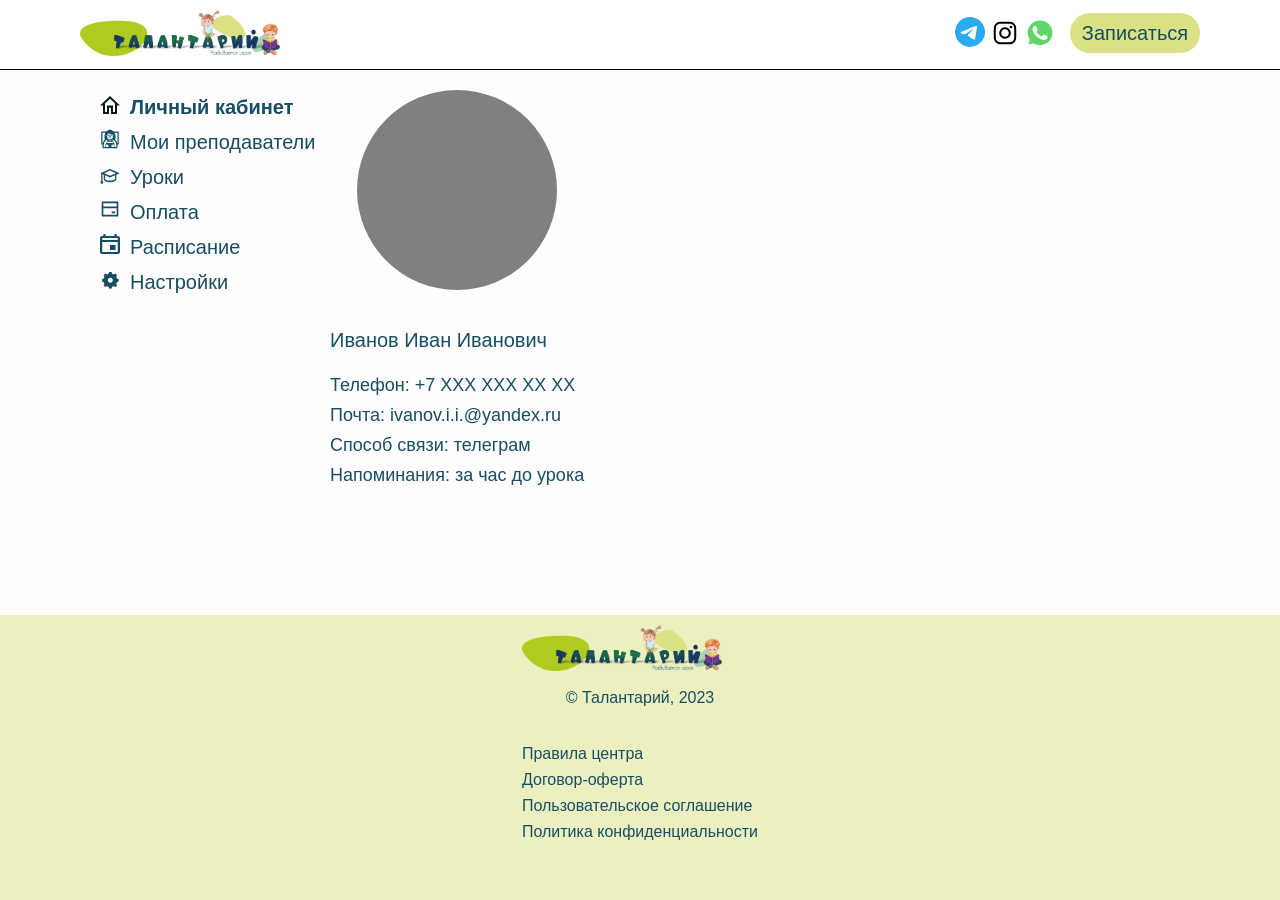
<file: cabinet.html>
<!DOCTYPE html>
<html lang="ru">
<head>
    <meta charset="UTF-8">
    <meta name="viewport" content="width=device-width, initial-scale=1.0">
    <link rel="stylesheet" href="css/style.css">
    <link rel="image_src" href="img/logo_green-min.png">
    <link rel="icon" type="image/jpeg" href="favicon/favicon_talantariy_green.png">
    <!-- <link rel="icon" type="image/jpeg" sizes="96x96" href="/favicon/favicon_talantariy_green_96.png">
    <link rel="icon" type="image/jpeg" sizes="64x64" href="/favicon/favicon_talantariy_green_64.png"> -->
    <link rel="icon" type="image/jpeg" sizes="32x32" href="favicon/favicon_talantariy_green_32.png">
    <link rel="icon" type="image/jpeg" sizes="16x16" href="favicon/favicon_talantariy_green_16.png">

    <meta property="og:locale" content="ru_RU">
    <meta property="og:type" content="website">
    <meta property="og:title" content="Талантарий — Развиваемся Играя">
    <meta property="og:description" content="Детцкий центр “Талантарий” в Одинцово-1. Играем, учимся, растём - всё в одном месте!">

    <meta property="og:url" content="https://talantariy.ru/">
    <meta property="og:image" content="https://talantariy.ru/img/logo_talantariy_green.jpg">
    <meta property="og:site_name" content="Талантарий — Развиваемся Играя">
    
    <meta itemprop="name" content="Талантарий — Развиваемся Играя">
    <meta itemprop="description" content="Детцкий центр “Талантарий” в Одинцово-1. Играем, учимся, растём - всё в одном месте!">
    <meta itemprop="image" content="https://talantariy.ru/img/logo_talantariy_green.jpg">

    <meta name="twitter:card" content="summary_large_image">
    <meta name="twitter:site" content="@talantariy.ru">

    <meta name="twitter:title" content="Талантарий — Развиваемся Играя">
    <meta name="twitter:description" content="Детцкий центр “Талантарий” в Одинцово-1. Играем, учимся, растём - всё в одном месте!">
    <meta name="twitter:image" content="https://talantariy.ru/img/logo_talantariy_green.jpg">
    <title>Талантарий</title>
</head>
<body class="body__cabinet">
    <!-- <div class="container"> -->
    <div class="header header_white changeThema scrollto">
        <nav class="header__container">
            <a class="logo logo_white header__logo changeThema" href="/">
                <img class="logo__img" src="img/logo_green-min.webp" alt="Логотип">
            </a>
            <div class="header__topbar topbar">
                <div class="topbar__menu"></div>
                <!-- <div class="thema">
                    <img class="thema__img" src="icons/setting.png" alt="Настройки">
                    <ul class="thema__menu thema__menu_white changeThema">
                        <li><label for="white" class="thema__item thema__white">Тема: White</label></li>
                        <li><label for="blue" class="thema__item thema__white">Тема: Blue</label></li>
                        <li><label for="green" class="thema__item thema__green">Тема: Green</label></li>
                    </ul>
                    <input type="radio" class="hidden" name="thema" id="blue" value="blue">
                    <input type="radio" class="hidden" name="thema" id="green" value="green">
                    <input type="radio" class="hidden" name="thema" id="white" value="white">
                </div> -->
                <div class="messengers">
                    <a href="https://t.me/TalantariyBot" target="_blank"><img src="icons/icon_telegram.svg" alt="телеграмм" class="messengers__icon"></a>
                    <img src="icons/icon_instagram.svg" alt="инстраграмм" class="messengers__icon">
                    <img src="icons/icon_whatsapp.svg" alt="whatsapp" class="messengers__icon">
                </div>
            </div>
            <div class="header__btn header__btn_white btn changeThema">
                <a class="btn__link" href="/#our-contacts">Записаться</a>
            </div>
        </nav>
    </div>

    <div class="section-even section-even_white changeThema cabinet ">
        <div class="cabinet__container">
            <ul class="sidebar">
                <a class="sidebar__item sidebar__item_active" href="cabinet.html#account"><img src="icons/icon_cabinet.svg" alt="иконка" class="sidebar__icon">Личный кабинет</a>
                <a class="sidebar__item" href="cabinet.html#teachers"><img src="icons/icon_teacher.svg" alt="иконка" class="sidebar__icon">Мои преподаватели</a>
                <a class="sidebar__item" href="cabinet.html#my-lessons"><img src="icons/icon_lesson.svg" alt="иконка" class="sidebar__icon">Уроки</a>
                <a class="sidebar__item" href="cabinet.html#payment"><img src="icons/icon_payment.svg" alt="иконка" class="sidebar__icon">Оплата</a>
                <a class="sidebar__item" href="cabinet.html#my-schedule"><img src="icons/icon_schedule.svg" alt="иконка" class="sidebar__icon">Расписание</a>
                <a class="sidebar__item" href="cabinet.html#settings"><img src="icons/icon_settings.svg" alt="иконка" class="sidebar__icon">Настройки</a>
            </ul>

            <div class="info cabinet__chapter account">
                <div class="marker" id="account"></div>
                <div class="info__account">
                    <div class="account__photo"></div>
                    <div class="account__name">Иванов Иван Иванович</div>
                    <div class="account__descr">
                        Телефон: +7 ХХХ ХХХ ХХ ХХ<br>
                        Почта: ivanov.i.i.@yandex.ru<br>
                        Способ связи: телеграм<br>
                        Напоминания: за час до урока
                    </div>
                </div>                

            </div>

            <div class="teachers cabinet__chapter teachers hidden">
                <div class="marker" id="teachers"></div>
                teachers

            </div>

            <div class="my-lessons cabinet__chapter my-lessons hidden">
                <div class="marker" id="my-lessons"></div>my-lessons</div>

            <div class="payment cabinet__chapter payment hidden">
                <div class="marker" id="payment"></div>payment</div>

            <div class="my-schedule cabinet__chapter my-schedule hidden">
                <div class="marker" id="my-schedule"></div>my-schedule</div>

            <div class="settings cabinet__chapter settings hidden">
                <div class="marker" id="settings"></div>settings</div>
        </div>
    </div>
    

    <footer class="footer footer_white changeThema">
        <div class="footer__block">
            <div class="footer__logo">
                <a class="logo logo_white header__logo changeThema" href="/#head-section">
                    <img class="logo__img" src="img/logo_green-min.webp" alt="Логотип">
                </a>
                <p class="footer__text footer__text_white changeThema">&copy; Талантарий, 2023</p>
            </div>
            <a class="footer__text footer__text_white changeThema" href="./rules.html">Правила центра</a>
            <a class="footer__text footer__text_white changeThema" href="./oferta.html">Договор-оферта</a>
            <a class="footer__text footer__text_white changeThema" href="./use.html">Пользовательское соглашение</a>
            <a class="footer__text footer__text_white changeThema" href="./policy.html">Политика конфиденциальности</a>
        </div>

        <ul class="footer__menu">
        </ul>
    </footer>

    <script type="module" src="js/main_v0.2.3.js"></script>
</body>
</html>
</file>
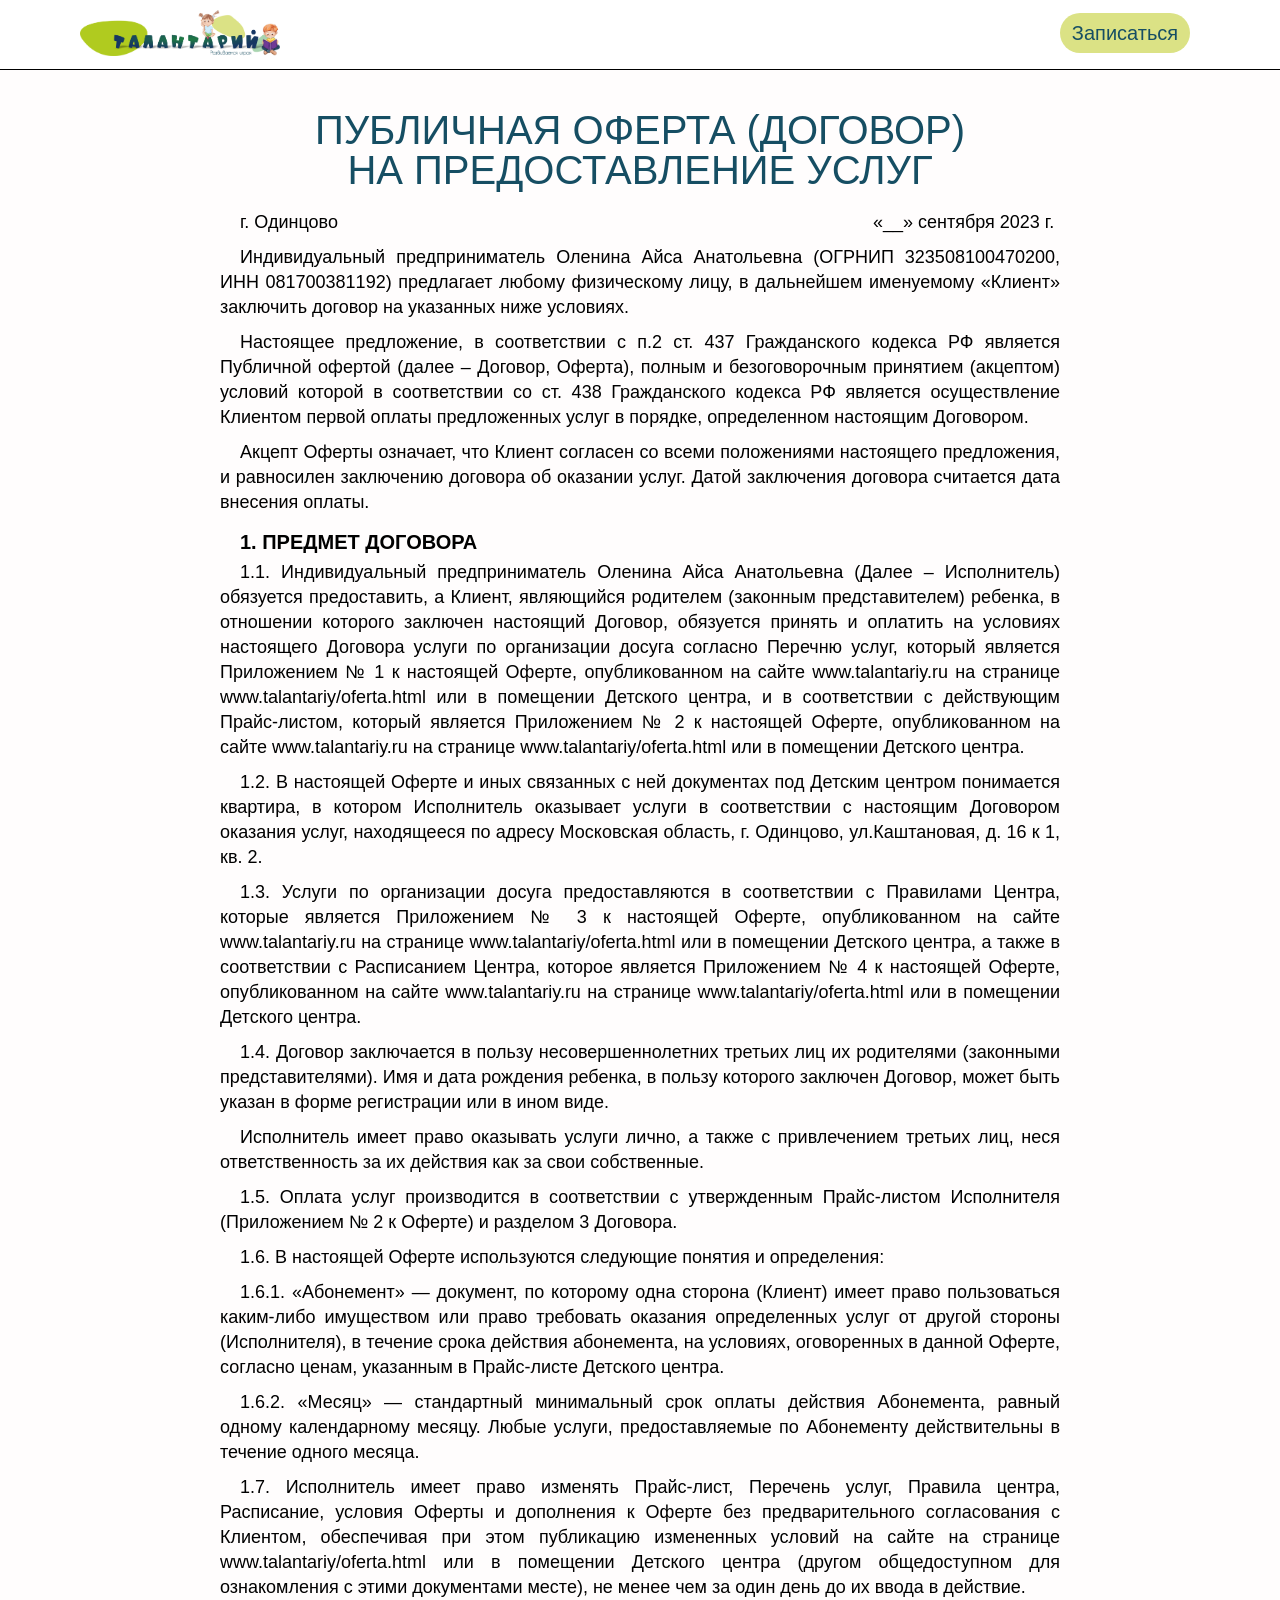
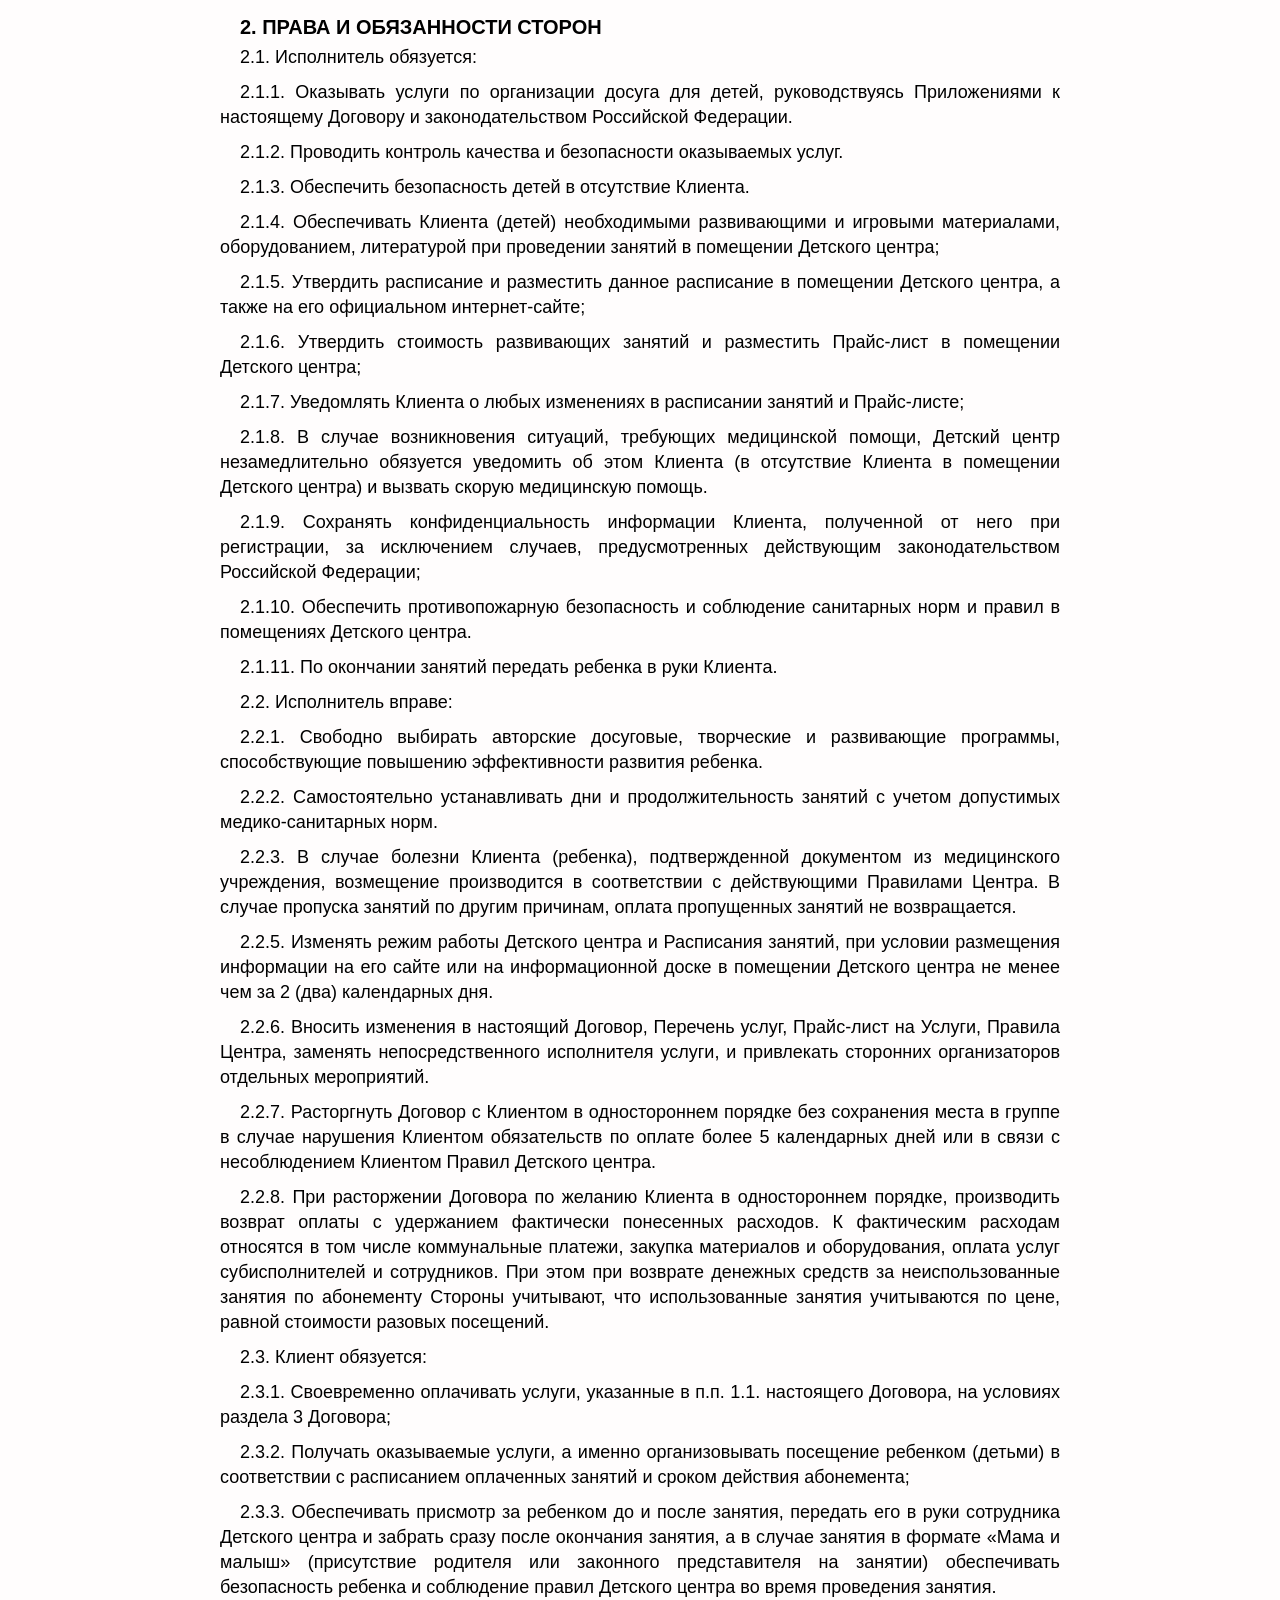
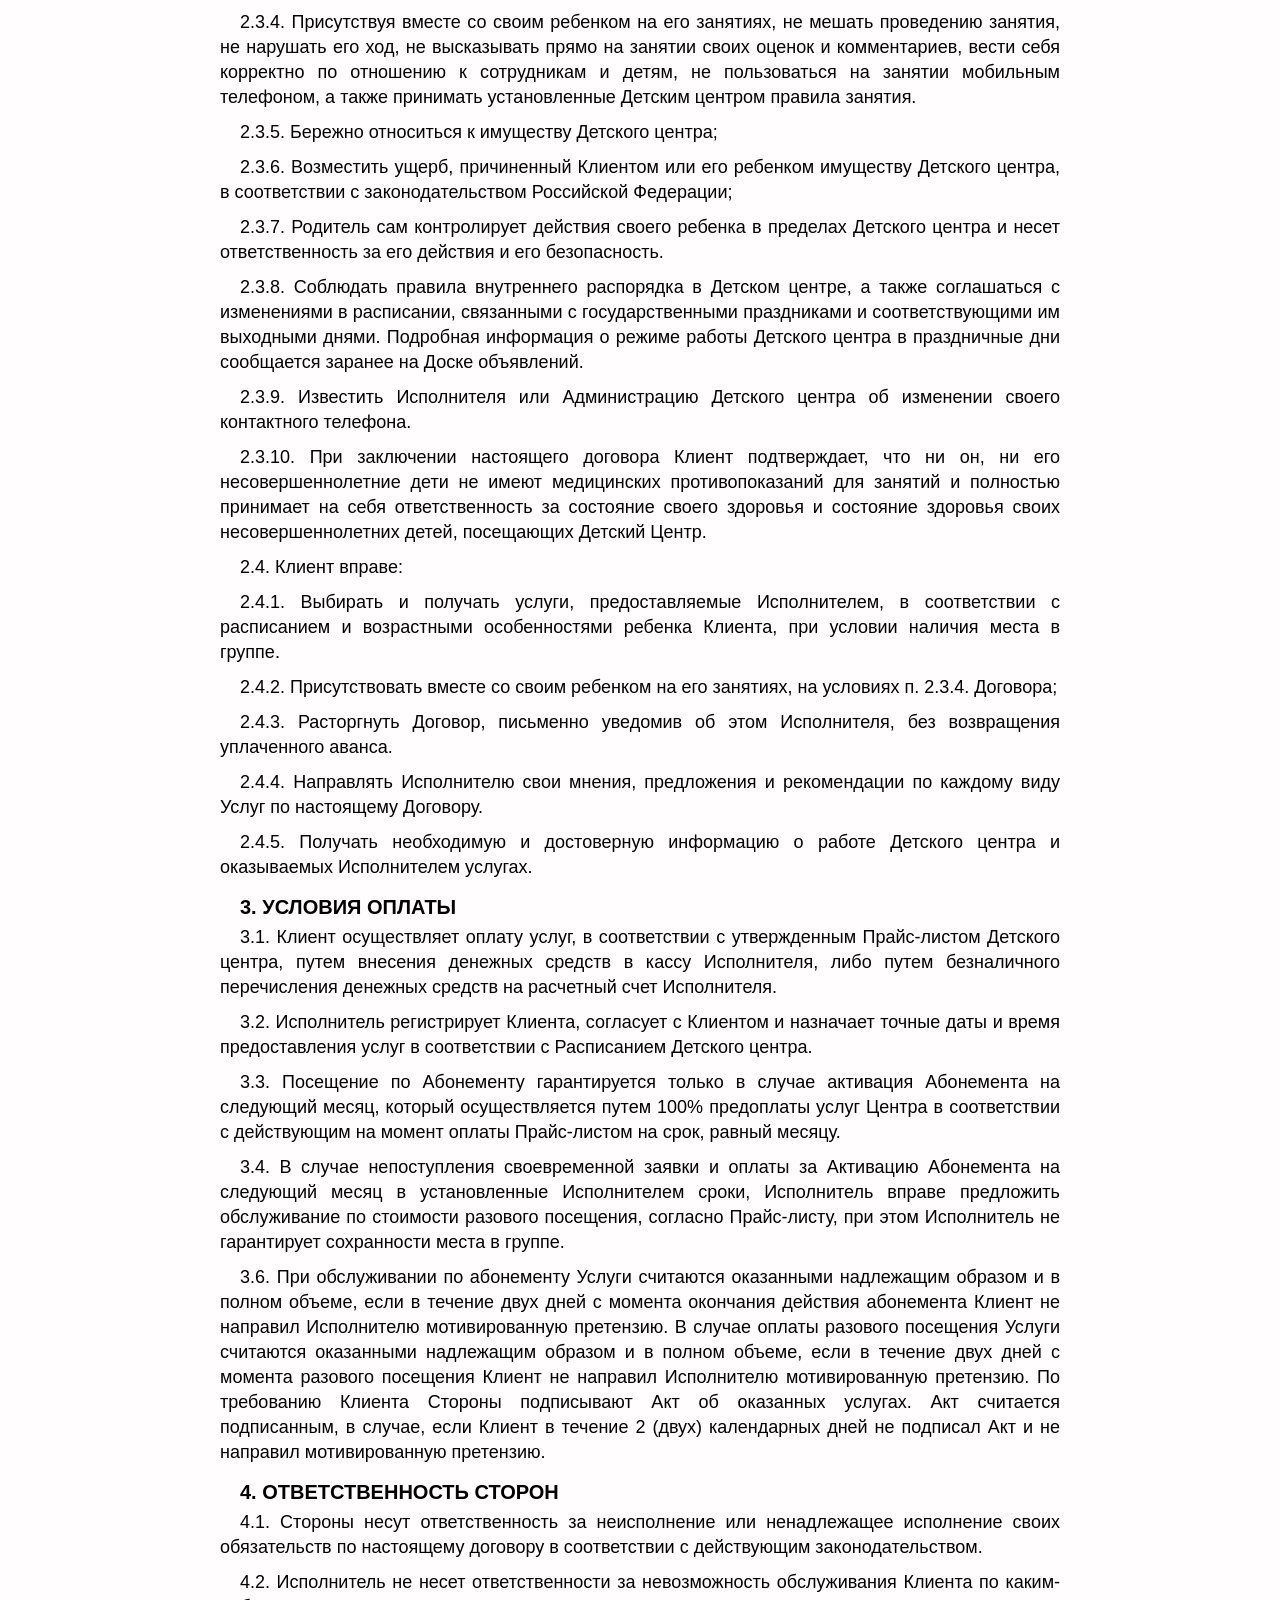
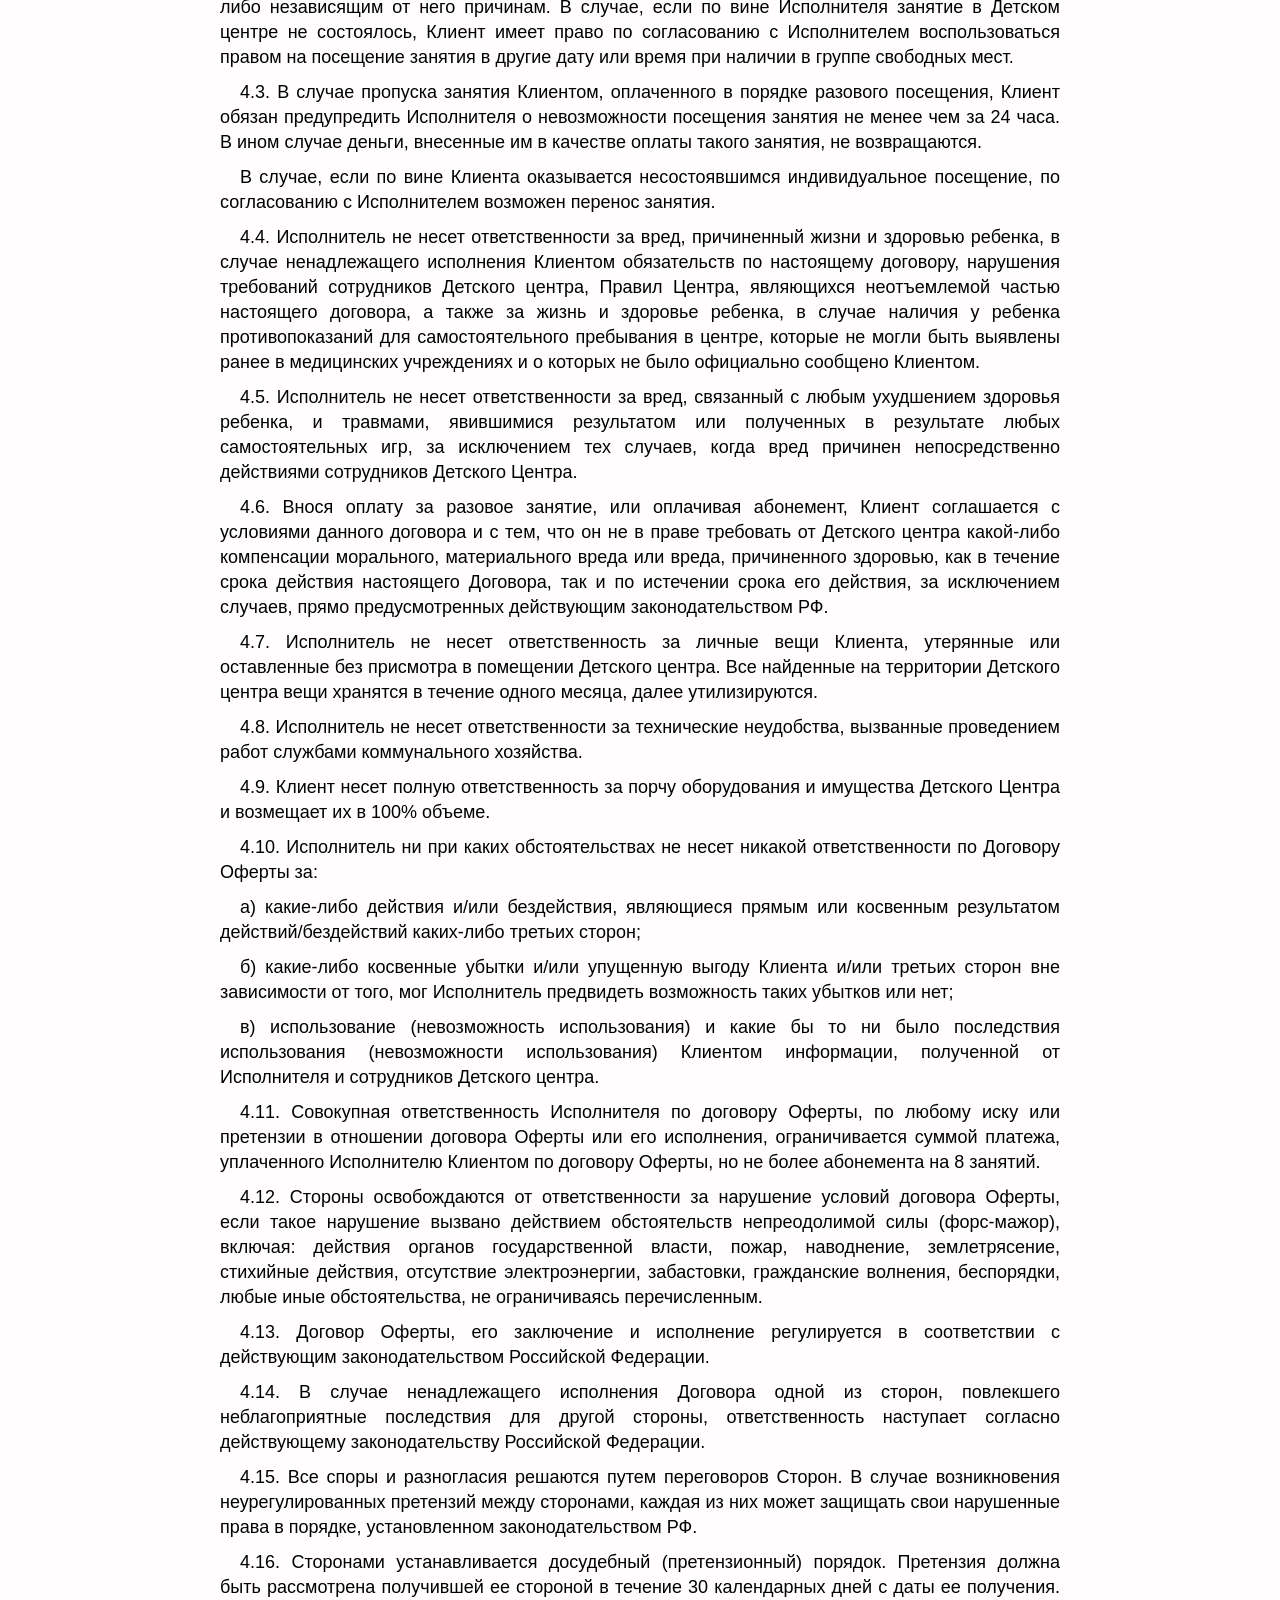
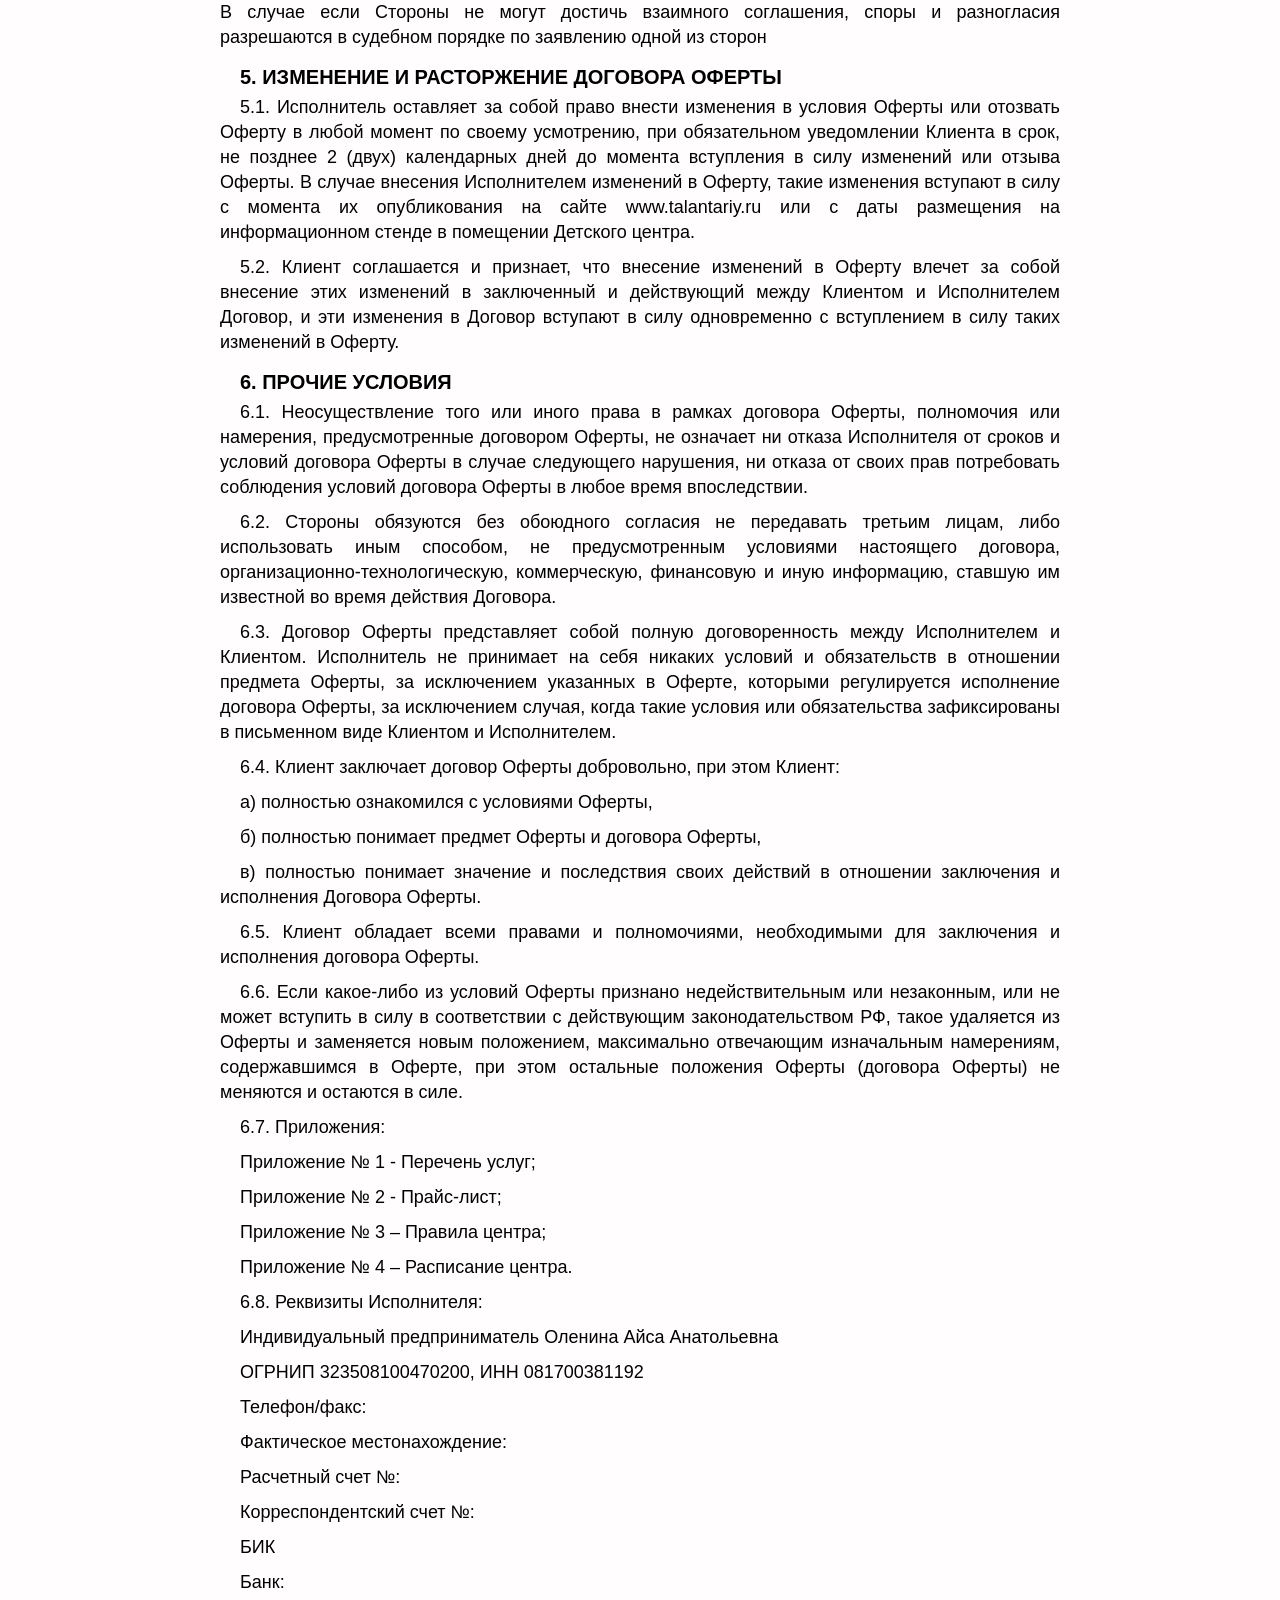
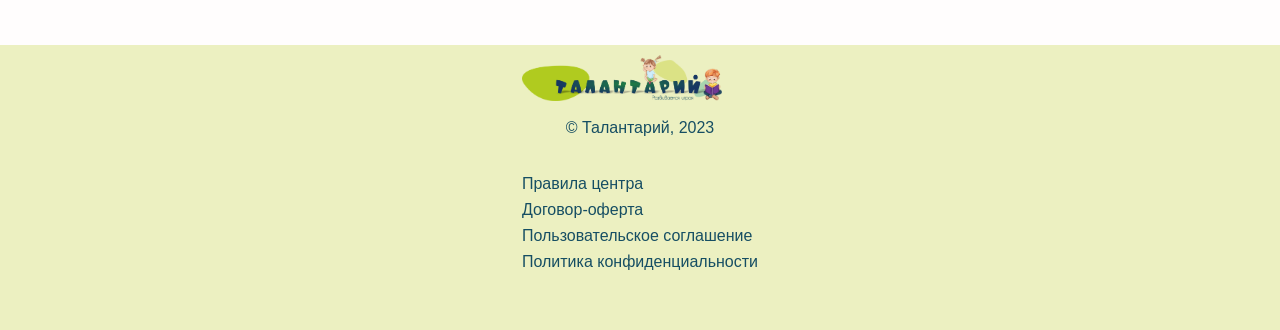
<file: oferta.html>
<!DOCTYPE html>
<html lang="ru">
<head>
    <meta charset="UTF-8">
    <meta name="viewport" content="width=device-width, initial-scale=1.0">
    <link rel="stylesheet" href="css/style.css">
    <link rel="image_src" href="img/logo_green-min.png">
    <link rel="icon" type="image/jpeg" href="favicon/favicon_talantariy_green.png">
    <!-- <link rel="icon" type="image/jpeg" sizes="96x96" href="/favicon/favicon_talantariy_green_96.png">
    <link rel="icon" type="image/jpeg" sizes="64x64" href="/favicon/favicon_talantariy_green_64.png"> -->
    <link rel="icon" type="image/jpeg" sizes="32x32" href="favicon/favicon_talantariy_green_32.png">
    <link rel="icon" type="image/jpeg" sizes="16x16" href="favicon/favicon_talantariy_green_16.png">

    <meta property="og:locale" content="ru_RU">
    <meta property="og:type" content="website">
    <meta property="og:title" content="Талантарий — Развиваемся Играя">
    <meta property="og:description" content="Детцкий центр “Талантарий” в Одинцово-1. Играем, учимся, растём - всё в одном месте!">

    <meta property="og:url" content="https://talantariy.ru/">
    <meta property="og:image" content="https://talantariy.ru/img/logo_talantariy_green.jpg">
    <meta property="og:site_name" content="Талантарий — Развиваемся Играя">
    
    <meta itemprop="name" content="Талантарий — Развиваемся Играя">
    <meta itemprop="description" content="Детцкий центр “Талантарий” в Одинцово-1. Играем, учимся, растём - всё в одном месте!">
    <meta itemprop="image" content="https://talantariy.ru/img/logo_talantariy_green.jpg">

    <meta name="twitter:card" content="summary_large_image">
    <meta name="twitter:site" content="@talantariy.ru">

    <meta name="twitter:title" content="Талантарий — Развиваемся Играя">
    <meta name="twitter:description" content="Детцкий центр “Талантарий” в Одинцово-1. Играем, учимся, растём - всё в одном месте!">
    <meta name="twitter:image" content="https://talantariy.ru/img/logo_talantariy_green.jpg">
    <title>Талантарий</title>
</head>
<body>
    <!-- <div class="container"> -->
    <div class="header header_white changeThema scrollto">
        <div class="header__container">
            <a class="logo logo_white header__logo changeThema" href="../#head-section">
                <img class="logo__img" src="img/logo_green-min.webp" alt="Логотип">
            </a>
            <nav class="header__topbar topbar">
                <ul class="topbar__menu">
                </ul>
                
                <div class="header__btn header__btn_white btn changeThema">
                    <a class="btn__link" href="../#our-contacts">Записаться</a>
                </div>
            </nav>
            <!-- <div class="thema">
                <img class="thema__img" src="icons/setting.png" alt="Настройки">
                <ul class="thema__menu thema__menu_white changeThema">
                    <li><label for="white" class="thema__item thema__white">Тема: White</label></li>
                    <li><label for="blue" class="thema__item thema__white">Тема: Blue</label></li>
                    <li><label for="green" class="thema__item thema__green">Тема: Green</label></li>
                </ul>
                <input type="radio" class="hidden" name="thema" id="blue" value="blue">
                <input type="radio" class="hidden" name="thema" id="green" value="green">
                <input type="radio" class="hidden" name="thema" id="white" value="white">
            </div> -->
            <div class="navigation">
                <input type="checkbox" class="navigation__toggle" id="navi-toggle">
                <label for="navi-toggle" class="navigation__button navigation__button_white changeThema">
                    <span class="navigation__icon"></span>
                </label>
            </div>
        </div>
    </div>

    <div class="section-even section-even_white changeThema">
        <div class="wrapper hidden">
            <div class="dropmenu__wrapper">
                <div class="dropmenu dropmenu_white changeThema">
                    <ul class="dropmenu__menu">
                    </ul>
                    <h3 class="dropmenu__title">
                        Адрес: г. Одинцово, ул. Каштановая, д. 16к1, квартира 2 
                        <br>
                        <br>
                        Телефон: +7 (ХХХ) ХХХ-ХХ-ХХ Email: talantariy@gmail.com
                        <br>
                    </h3>
                    <div class="header__btn header__btn_white dropmenu__btn btn changeThema">
                        <a class="btn__link" href="../#our-contacts">Записаться</a>
                    </div>
                </div>
            </div>
        </div>
        <div class="section-container document">
            <h2 class="section-title">ПУБЛИЧНАЯ ОФЕРТА (ДОГОВОР)<br>НА ПРЕДОСТАВЛЕНИЕ УСЛУГ</h2>
            <p class="document__text">
                г. Одинцово      <span class="document__text_right">«__» сентября 2023 г.</span>
            </p>
            <p class="document__text">
                Индивидуальный предприниматель Оленина Айса Анатольевна (ОГРНИП 323508100470200, ИНН 081700381192) предлагает любому физическому лицу, в дальнейшем именуемому «Клиент» заключить договор на указанных ниже условиях.
            </p>
            <p class="document__text">
                Настоящее предложение, в соответствии с п.2 ст. 437 Гражданского кодекса РФ является Публичной офертой (далее – Договор, Оферта), полным и безоговорочным принятием (акцептом) условий которой в соответствии со ст. 438 Гражданского кодекса РФ является осуществление Клиентом первой оплаты предложенных услуг в порядке, определенном настоящим Договором.
            </p>
            <p class="document__text">
                Акцепт Оферты означает, что Клиент согласен со всеми положениями настоящего предложения, и равносилен заключению договора об оказании услуг. Датой заключения договора считается дата внесения оплаты.
            </p>
            <p class="document__title">
                1. ПРЕДМЕТ ДОГОВОРА
            </p>
            <p class="document__text">
                1.1. Индивидуальный предприниматель Оленина Айса Анатольевна (Далее – Исполнитель) обязуется предоставить, а Клиент, являющийся родителем (законным представителем) ребенка, в отношении которого заключен настоящий Договор, обязуется принять и оплатить на условиях настоящего Договора услуги по организации досуга согласно Перечню услуг, который является Приложением № 1 к настоящей Оферте, опубликованном на сайте www.talantariy.ru на странице www.talantariy/oferta.html или в помещении Детского центра, и в соответствии с действующим Прайс-листом, который является Приложением № 2 к настоящей Оферте, опубликованном на сайте www.talantariy.ru на странице www.talantariy/oferta.html или в помещении Детского центра.
            </p>
            <p class="document__text">
                1.2. В настоящей Оферте и иных связанных с ней документах под Детским центром понимается квартира, в котором Исполнитель оказывает услуги в соответствии с настоящим Договором оказания услуг, находящееся по адресу Московская область, г. Одинцово, ул.Каштановая, д. 16 к 1, кв. 2.
            </p>
            <p class="document__text">
                1.3. Услуги по организации досуга предоставляются в соответствии с Правилами Центра, которые является Приложением № 3 к настоящей Оферте, опубликованном на сайте www.talantariy.ru на странице www.talantariy/oferta.html или в помещении Детского центра, а также в соответствии с Расписанием Центра, которое является Приложением № 4 к настоящей Оферте, опубликованном на сайте www.talantariy.ru на странице www.talantariy/oferta.html или в помещении Детского центра.
            </p>
            <p class="document__text">
                1.4. Договор заключается в пользу несовершеннолетних третьих лиц их родителями (законными представителями).
                Имя и дата рождения ребенка, в пользу которого заключен Договор, может быть указан в форме регистрации или в ином виде.
            </p>
            <p class="document__text">
                Исполнитель имеет право оказывать услуги лично, а также с привлечением третьих лиц, неся ответственность за их действия как за свои собственные.
            </p>
            <p class="document__text">
                1.5. Оплата услуг производится в соответствии с утвержденным Прайс-листом Исполнителя (Приложением № 2 к Оферте) и разделом 3 Договора.
            </p>
            <p class="document__text">
                1.6. В настоящей Оферте используются следующие понятия и определения:
            </p>
            <p class="document__text">
                1.6.1.  «Абонемент» — документ, по которому одна сторона (Клиент) имеет право пользоваться каким-либо имуществом или право требовать оказания определенных услуг от другой стороны (Исполнителя), в течение срока действия абонемента, на условиях, оговоренных в данной Оферте, согласно ценам, указанным в Прайс-листе Детского центра.
            </p>
            <p class="document__text">
                1.6.2. «Месяц» — стандартный минимальный срок оплаты действия Абонемента, равный одному календарному месяцу. Любые услуги, предоставляемые по Абонементу действительны в течение одного месяца.
            </p>
            <p class="document__text">
                1.7. Исполнитель имеет право изменять Прайс-лист, Перечень услуг, Правила центра, Расписание, условия Оферты и дополнения к Оферте без предварительного согласования с Клиентом, обеспечивая при этом публикацию измененных условий на сайте на странице www.talantariy/oferta.html или в помещении Детского центра (другом общедоступном для ознакомления с этими документами месте), не менее чем за один день до их ввода в действие.
            </p>

            <p class="document__title">
                2. ПРАВА И ОБЯЗАННОСТИ СТОРОН
            </p>
            <p class="document__text">
                2.1. Исполнитель обязуется:
            </p>
            <p class="document__text">
                2.1.1. Оказывать услуги по организации досуга для детей, руководствуясь Приложениями к настоящему Договору и законодательством Российской Федерации.
            </p> 
            <p class="document__text">
                2.1.2. Проводить контроль качества и безопасности оказываемых услуг.
            </p>
            <p class="document__text">
                2.1.3. Обеспечить безопасность детей в отсутствие Клиента.
            </p>
            <p class="document__text">
                2.1.4. Обеспечивать Клиента (детей) необходимыми развивающими и игровыми материалами, оборудованием, литературой при проведении занятий в помещении Детского центра;
            </p>
            <p class="document__text">
                2.1.5. Утвердить расписание и разместить данное расписание в помещении Детского центра, а также на его официальном интернет-сайте;
            </p>
            <p class="document__text">
                2.1.6. Утвердить стоимость развивающих занятий и разместить Прайс-лист в помещении Детского центра; 
            </p>
            <p class="document__text">
                2.1.7. Уведомлять Клиента о любых изменениях в расписании занятий и Прайс-листе;
            </p>
            <p class="document__text">
                2.1.8. В случае возникновения ситуаций, требующих медицинской помощи, Детский центр незамедлительно обязуется уведомить об этом Клиента (в отсутствие Клиента в помещении Детского центра) и вызвать скорую медицинскую помощь. 
            </p>
            <p class="document__text">
                2.1.9. Сохранять конфиденциальность информации Клиента, полученной от него при регистрации, за исключением случаев, предусмотренных действующим законодательством Российской Федерации; 
            </p>
            <p class="document__text">
                2.1.10. Обеспечить противопожарную безопасность и соблюдение санитарных норм и правил в помещениях Детского центра. 
            </p>
            <p class="document__text">
                2.1.11. По окончании занятий передать ребенка в руки Клиента. 
            </p>
            <p class="document__text">
                2.2. Исполнитель вправе: 
            </p>
            <p class="document__text">
                2.2.1. Свободно выбирать авторские досуговые, творческие и развивающие программы, способствующие повышению эффективности развития ребенка.
            </p>
            <p class="document__text">
                2.2.2. Самостоятельно устанавливать дни и продолжительность занятий с учетом допустимых медико-санитарных норм.
            </p>
            <p class="document__text">
                2.2.3. В случае болезни Клиента (ребенка), подтвержденной документом из медицинского учреждения, возмещение производится в соответствии с действующими Правилами Центра. В случае пропуска занятий по другим причинам, оплата пропущенных занятий не возвращается. 
            </p>
            <p class="document__text">
                2.2.5. Изменять режим работы Детского центра и Расписания занятий, при условии размещения информации на его сайте или на информационной доске в помещении Детского центра не менее чем за 2 (два) календарных дня.
            </p>
            <p class="document__text"> 
                2.2.6. Вносить изменения в настоящий Договор, Перечень услуг, Прайс-лист на Услуги, Правила Центра, заменять непосредственного исполнителя услуги, и привлекать сторонних организаторов отдельных мероприятий.
            </p>
            <p class="document__text">
                2.2.7. Расторгнуть Договор с Клиентом в одностороннем порядке без сохранения места в группе в случае нарушения Клиентом обязательств по оплате более 5 календарных дней или в связи с несоблюдением Клиентом Правил Детского центра.
            </p>
            <p class="document__text">
                2.2.8. При расторжении Договора по желанию Клиента в одностороннем порядке, производить возврат оплаты с удержанием фактически понесенных расходов. К фактическим расходам относятся в том числе коммунальные платежи, закупка материалов и оборудования, оплата услуг субисполнителей и сотрудников. При этом при возврате денежных средств за неиспользованные занятия по абонементу Стороны учитывают, что использованные занятия учитываются по цене, равной стоимости разовых посещений. 
            </p>
            <p class="document__text">
                2.3. Клиент обязуется:
            </p>
            <p class="document__text">
                2.3.1. Своевременно оплачивать услуги, указанные в п.п. 1.1. настоящего Договора, на условиях раздела 3 Договора;
            </p>
            <p class="document__text">
                2.3.2. Получать оказываемые услуги, а именно организовывать посещение ребенком (детьми) в соответствии с расписанием оплаченных занятий и сроком действия абонемента;
            </p>
            <p class="document__text">
                2.3.3. Обеспечивать присмотр за ребенком до и после занятия, передать его в руки сотрудника Детского центра и забрать сразу после окончания занятия, а в случае занятия в формате «Мама и малыш» (присутствие родителя или законного представителя на занятии) обеспечивать безопасность ребенка и соблюдение правил Детского центра во время проведения занятия.
            </p>
            <p class="document__text">
                2.3.4. Присутствуя вместе со своим ребенком на его занятиях, не мешать проведению занятия, не нарушать его ход, не высказывать прямо на занятии своих оценок и комментариев, вести себя корректно по отношению к сотрудникам и детям, не пользоваться на занятии мобильным телефоном, а также принимать установленные Детским центром правила занятия.
            </p>
            <p class="document__text">
                2.3.5. Бережно относиться к имуществу Детского центра;
            </p>
            <p class="document__text">
                2.3.6. Возместить ущерб, причиненный Клиентом или его ребенком имуществу Детского центра, в соответствии с законодательством Российской Федерации;
            </p>
            <p class="document__text">
                2.3.7. Родитель сам контролирует действия своего ребенка в пределах Детского центра и несет ответственность за его действия и его безопасность.
            </p>
            <p class="document__text">
                2.3.8. Соблюдать правила внутреннего распорядка в Детском центре, а также соглашаться с изменениями в расписании, связанными с государственными праздниками и соответствующими им выходными днями. Подробная информация о режиме работы Детского центра в праздничные дни сообщается заранее на Доске объявлений.
            </p>
            <p class="document__text">
                2.3.9. Известить Исполнителя или Администрацию Детского центра об изменении своего контактного телефона.
            </p>
            <p class="document__text">
                2.3.10. При заключении настоящего договора Клиент подтверждает, что ни он, ни его несовершеннолетние дети не имеют медицинских противопоказаний для занятий и полностью принимает на себя ответственность за состояние своего здоровья и состояние здоровья своих несовершеннолетних детей, посещающих Детский Центр.
            </p>
            <p class="document__text">
                2.4. Клиент вправе:
            </p>
            <p class="document__text">
                2.4.1. Выбирать и получать услуги, предоставляемые Исполнителем, в соответствии с расписанием и возрастными особенностями ребенка Клиента, при условии наличия места в группе.
            </p>
            <p class="document__text">
                2.4.2. Присутствовать вместе со своим ребенком на его занятиях, на условиях п. 2.3.4. Договора;
            </p>
            <p class="document__text">
                2.4.3. Расторгнуть Договор, письменно уведомив об этом Исполнителя, без возвращения уплаченного аванса.
            </p>
            <p class="document__text">
                2.4.4. Направлять Исполнителю свои мнения, предложения и рекомендации по каждому виду Услуг по настоящему Договору.
            </p>
            <p class="document__text">
                2.4.5. Получать необходимую и достоверную информацию о работе Детского центра и оказываемых Исполнителем услугах.
            </p>

            <p class="document__title">
                3. УСЛОВИЯ ОПЛАТЫ
            </p>
            <p class="document__text">
                3.1. Клиент осуществляет оплату услуг, в соответствии с утвержденным Прайс-листом Детского центра, путем внесения денежных средств в кассу Исполнителя, либо путем безналичного перечисления денежных средств на расчетный счет Исполнителя.
            </p>
            <p class="document__text">
                3.2. Исполнитель регистрирует Клиента, согласует с Клиентом и назначает точные даты и время предоставления услуг в соответствии с Расписанием Детского центра.
            </p>
            <p class="document__text">
                3.3. Посещение по Абонементу гарантируется только в случае активация Абонемента на следующий месяц, который осуществляется путем 100% предоплаты услуг Центра в соответствии с действующим на момент оплаты Прайс-листом на срок, равный месяцу.
            </p>
            <p class="document__text">
                3.4. В случае непоступления своевременной заявки и оплаты за Активацию Абонемента на следующий месяц в установленные Исполнителем сроки, Исполнитель вправе предложить обслуживание по стоимости разового посещения, согласно Прайс-листу, при этом Исполнитель не гарантирует сохранности места в группе.
            </p>
            <p class="document__text">
                3.6. При обслуживании по абонементу Услуги считаются оказанными надлежащим образом и в полном объеме, если в течение двух дней с момента окончания действия абонемента Клиент не направил Исполнителю мотивированную претензию. В случае оплаты разового посещения Услуги считаются оказанными надлежащим образом и в полном объеме, если в течение двух дней с момента разового посещения Клиент не направил Исполнителю мотивированную претензию. По требованию Клиента Стороны подписывают Акт об оказанных услугах. Акт считается подписанным, в случае, если Клиент в течение 2 (двух) календарных дней не подписал Акт и не направил мотивированную претензию.
            </p>

            <p class="document__title">
                4. ОТВЕТСТВЕННОСТЬ СТОРОН
            </p>
            <p class="document__text">
                4.1. Стороны несут ответственность за неисполнение или ненадлежащее исполнение своих обязательств по настоящему договору в соответствии с действующим законодательством.
            </p>
            <p class="document__text">
                4.2. Исполнитель не несет ответственности за невозможность обслуживания Клиента по каким-либо независящим от него причинам. В случае, если по вине Исполнителя занятие в Детском центре не состоялось, Клиент имеет право по согласованию с Исполнителем воспользоваться правом на посещение занятия в другие дату или время при наличии в группе свободных мест.
            </p>
            <p class="document__text">
                4.3. В случае пропуска занятия Клиентом, оплаченного в порядке разового посещения, Клиент обязан предупредить Исполнителя о невозможности посещения занятия не менее чем за 24 часа. В ином случае деньги, внесенные им в качестве оплаты такого занятия, не возвращаются. 
            </p>
            <p class="document__text">
                В случае, если по вине Клиента оказывается несостоявшимся индивидуальное посещение, по согласованию с Исполнителем возможен перенос занятия.
            </p>
            <p class="document__text">
                4.4. Исполнитель не несет ответственности за вред, причиненный жизни и здоровью ребенка, в случае ненадлежащего исполнения Клиентом обязательств по настоящему договору, нарушения требований сотрудников Детского центра, Правил Центра, являющихся неотъемлемой частью настоящего договора, а также за жизнь и здоровье ребенка, в случае наличия у ребенка противопоказаний для самостоятельного пребывания в центре, которые не могли быть выявлены ранее в медицинских учреждениях и о которых не было официально сообщено Клиентом.
            </p>
            <p class="document__text">
                4.5. Исполнитель не несет ответственности за вред, связанный с любым ухудшением здоровья ребенка, и травмами, явившимися результатом или полученных в результате любых самостоятельных игр, за исключением тех случаев, когда вред причинен непосредственно действиями сотрудников Детского Центра.
            </p>
            <p class="document__text">
                4.6. Внося оплату за разовое занятие, или оплачивая абонемент, Клиент соглашается с условиями данного договора и с тем, что он не в праве требовать от Детского центра какой-либо компенсации морального, материального вреда или вреда, причиненного здоровью, как в течение срока действия настоящего Договора, так и по истечении срока его действия, за исключением случаев, прямо предусмотренных действующим законодательством РФ.
            </p>
            <p class="document__text">
                4.7. Исполнитель не несет ответственность за личные вещи Клиента, утерянные или оставленные без присмотра в помещении Детского центра. Все найденные на территории Детского центра вещи хранятся в течение одного месяца, далее утилизируются.
            </p>
            <p class="document__text">
                4.8. Исполнитель не несет ответственности за технические неудобства, вызванные проведением работ службами коммунального хозяйства.
            </p>
            <p class="document__text">
                4.9. Клиент несет полную ответственность за порчу оборудования и имущества Детского Центра и возмещает их в 100% объеме.
            </p>
            <p class="document__text">
                4.10. Исполнитель ни при каких обстоятельствах не несет никакой ответственности по Договору Оферты за:
            </p>
            <p class="document__text">
                а) какие-либо действия и/или бездействия, являющиеся прямым или косвенным результатом действий/бездействий каких-либо третьих сторон;
            </p>
            <p class="document__text">
                б) какие-либо косвенные убытки и/или упущенную выгоду Клиента и/или третьих сторон вне зависимости от того, мог Исполнитель предвидеть возможность таких убытков или нет;
            </p>
            <p class="document__text">
                в) использование (невозможность использования) и какие бы то ни было последствия использования (невозможности использования) Клиентом информации, полученной от Исполнителя и сотрудников Детского центра.
            </p>
            <p class="document__text">
                4.11. Совокупная ответственность Исполнителя по договору Оферты, по любому иску или претензии в отношении договора Оферты или его исполнения, ограничивается суммой платежа, уплаченного Исполнителю Клиентом по договору Оферты, но не более абонемента на 8 занятий.
            </p>
            <p class="document__text">
                4.12. Стороны освобождаются от ответственности за нарушение условий договора Оферты, если такое нарушение вызвано действием обстоятельств непреодолимой силы (форс-мажор), включая: действия органов государственной власти, пожар, наводнение, землетрясение, стихийные действия, отсутствие электроэнергии, забастовки, гражданские волнения, беспорядки, любые иные обстоятельства, не ограничиваясь перечисленным.
            </p>
            <p class="document__text">
                4.13. Договор Оферты, его заключение и исполнение регулируется в соответствии с действующим законодательством Российской Федерации.
            </p>
            <p class="document__text">
                4.14. В случае ненадлежащего исполнения Договора одной из сторон, повлекшего неблагоприятные последствия для другой стороны, ответственность наступает согласно действующему законодательству Российской Федерации.
            </p>
            <p class="document__text">
                4.15. Все споры и разногласия решаются путем переговоров Сторон. В случае возникновения неурегулированных претензий между сторонами, каждая из них может защищать свои нарушенные права в порядке, установленном законодательством РФ.
            </p>
            <p class="document__text">
                4.16. Сторонами устанавливается досудебный (претензионный) порядок. Претензия должна быть рассмотрена получившей ее стороной в течение 30 календарных дней с даты ее получения. В случае если Стороны не могут достичь взаимного соглашения, споры и разногласия разрешаются в судебном порядке по заявлению одной из сторон
            </p>

            <p class="document__title">
                5. ИЗМЕНЕНИЕ И РАСТОРЖЕНИЕ ДОГОВОРА ОФЕРТЫ
            </p>
            <p class="document__text">
                5.1. Исполнитель оставляет за собой право внести изменения в условия Оферты или отозвать Оферту в любой момент по своему усмотрению, при обязательном уведомлении Клиента в срок, не позднее 2 (двух) календарных дней до момента вступления в силу изменений или отзыва Оферты. В случае внесения Исполнителем изменений в Оферту, такие изменения вступают в силу с момента их опубликования на сайте www.talantariy.ru или с даты размещения на информационном стенде в помещении Детского центра.
            </p>
            <p class="document__text">
                5.2. Клиент соглашается и признает, что внесение изменений в Оферту влечет за собой внесение этих изменений в заключенный и действующий между Клиентом и Исполнителем Договор, и эти изменения в Договор вступают в силу одновременно с вступлением в силу таких изменений в Оферту.
            </p>

            <p class="document__title">
                6. ПРОЧИЕ УСЛОВИЯ
            </p>
            <p class="document__text">
                6.1. Неосуществление того или иного права в рамках договора Оферты, полномочия или намерения, предусмотренные договором Оферты, не означает ни отказа Исполнителя от сроков и условий договора Оферты в случае следующего нарушения, ни отказа от своих прав потребовать соблюдения условий договора Оферты в любое время впоследствии.
            </p>
            <p class="document__text">
                6.2. Стороны обязуются без обоюдного согласия не передавать третьим лицам, либо использовать иным способом, не предусмотренным условиями настоящего договора, организационно-технологическую, коммерческую, финансовую и иную информацию, ставшую им известной во время действия Договора.
            </p>
            <p class="document__text">
                6.3. Договор Оферты представляет собой полную договоренность между Исполнителем и Клиентом. Исполнитель не принимает на себя никаких условий и обязательств в отношении предмета Оферты, за исключением указанных в Оферте, которыми регулируется исполнение договора Оферты, за исключением случая, когда такие условия или обязательства зафиксированы в письменном виде Клиентом и Исполнителем.
            </p>
            <p class="document__text">
                6.4. Клиент заключает договор Оферты добровольно, при этом Клиент:
            </p>
            <p class="document__text">
                а) полностью ознакомился с условиями Оферты,
            </p>
            <p class="document__text">
                б) полностью понимает предмет Оферты и договора Оферты,
            </p>
            <p class="document__text">
                в) полностью понимает значение и последствия своих действий в отношении заключения и исполнения Договора Оферты.
            </p>
            <p class="document__text">
                6.5. Клиент обладает всеми правами и полномочиями, необходимыми для заключения и исполнения договора Оферты.
            </p>
            <p class="document__text">
                6.6. Если какое-либо из условий Оферты признано недействительным или незаконным, или не может вступить в силу в соответствии с действующим законодательством РФ, такое удаляется из Оферты и заменяется новым положением, максимально отвечающим изначальным намерениям, содержавшимся в Оферте, при этом остальные положения Оферты (договора Оферты) не меняются и остаются в силе.
            </p>
            <p class="document__text">
                6.7. Приложения:
            </p>
            <p class="document__text">
                Приложение № 1 - Перечень услуг;
            </p>
            <p class="document__text">
                Приложение № 2 - Прайс-лист;
            </p>
            <p class="document__text">
                Приложение № 3 – Правила центра;
            </p>
            <p class="document__text">
                Приложение № 4 – Расписание центра.
            </p>
            <p class="document__text">
                6.8. Реквизиты Исполнителя:
            </p>
            <p class="document__text">
                Индивидуальный предприниматель Оленина Айса Анатольевна
            </p>
            <p class="document__text">
                ОГРНИП 323508100470200, ИНН 081700381192
            </p>
            <p class="document__text">
                Телефон/факс:  
            </p>
            <p class="document__text">
                Фактическое местонахождение: 
            </p>
            <p class="document__text">
                Расчетный счет №:
            </p>
            <p class="document__text">
                Корреспондентский счет №: 
            </p>
            <p class="document__text">
                БИК 
            </p>
            <p class="document__text">
                Банк: 
            </p>
        </div>
    </div>

    <footer class="footer footer_white changeThema">
        <div class="footer__block">
            <div class="footer__logo">
                <a class="logo logo_white header__logo changeThema" href="../#head-section">
                    <img class="logo__img" src="img/logo_green-min.webp" alt="Логотип">
                </a>
                <p class="footer__text footer__text_white changeThema">&copy; Талантарий, 2023</p>
            </div>
            <a class="footer__text footer__text_white changeThema" href="./rules.html">Правила центра</a>
            <a class="footer__text footer__text_white changeThema" href="./oferta.html">Договор-оферта</a>
            <a class="footer__text footer__text_white changeThema" href="./use.html">Пользовательское соглашение</a>
            <a class="footer__text footer__text_white changeThema" href="./policy.html">Политика конфиденциальности</a>
        </div>

        <ul class="footer__menu">
        </ul>
    </footer>

    <script type="module" src="js/main_v0.2.3.js"></script>
</body>
</html>
</file>
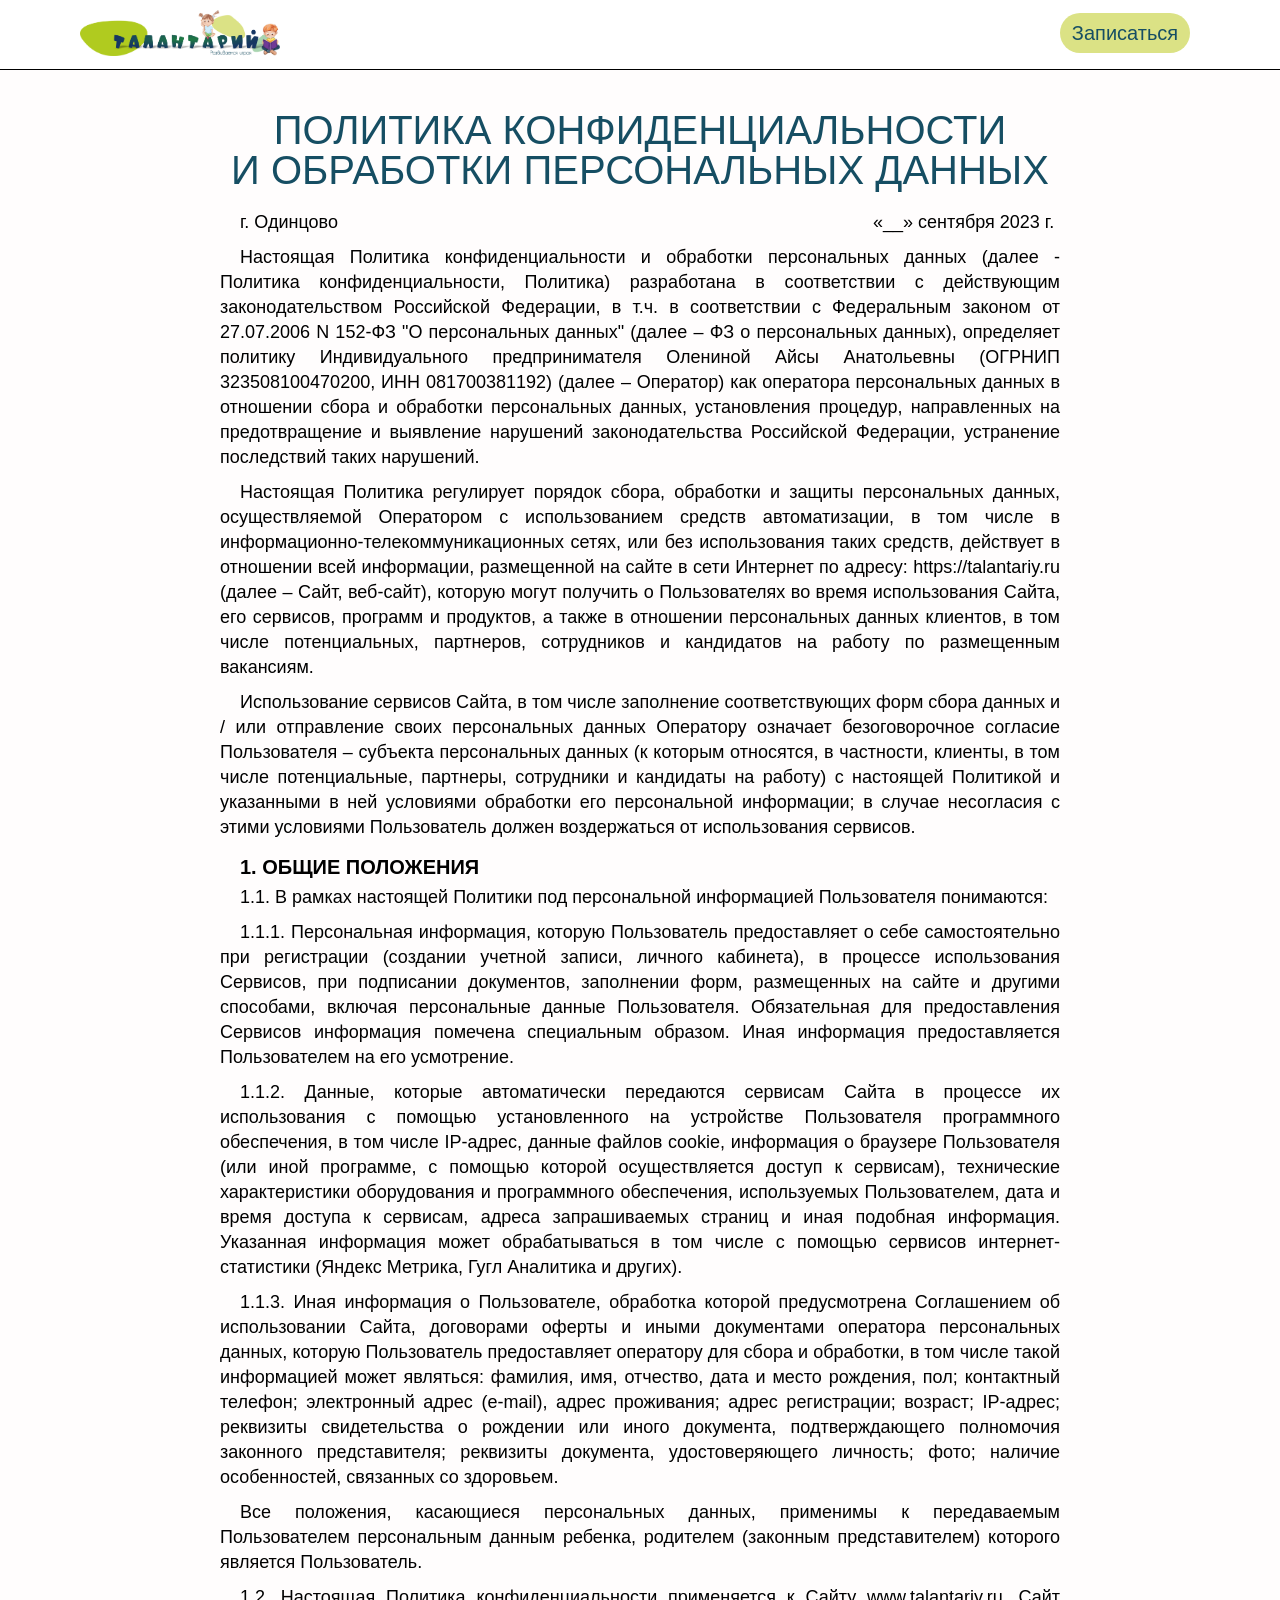
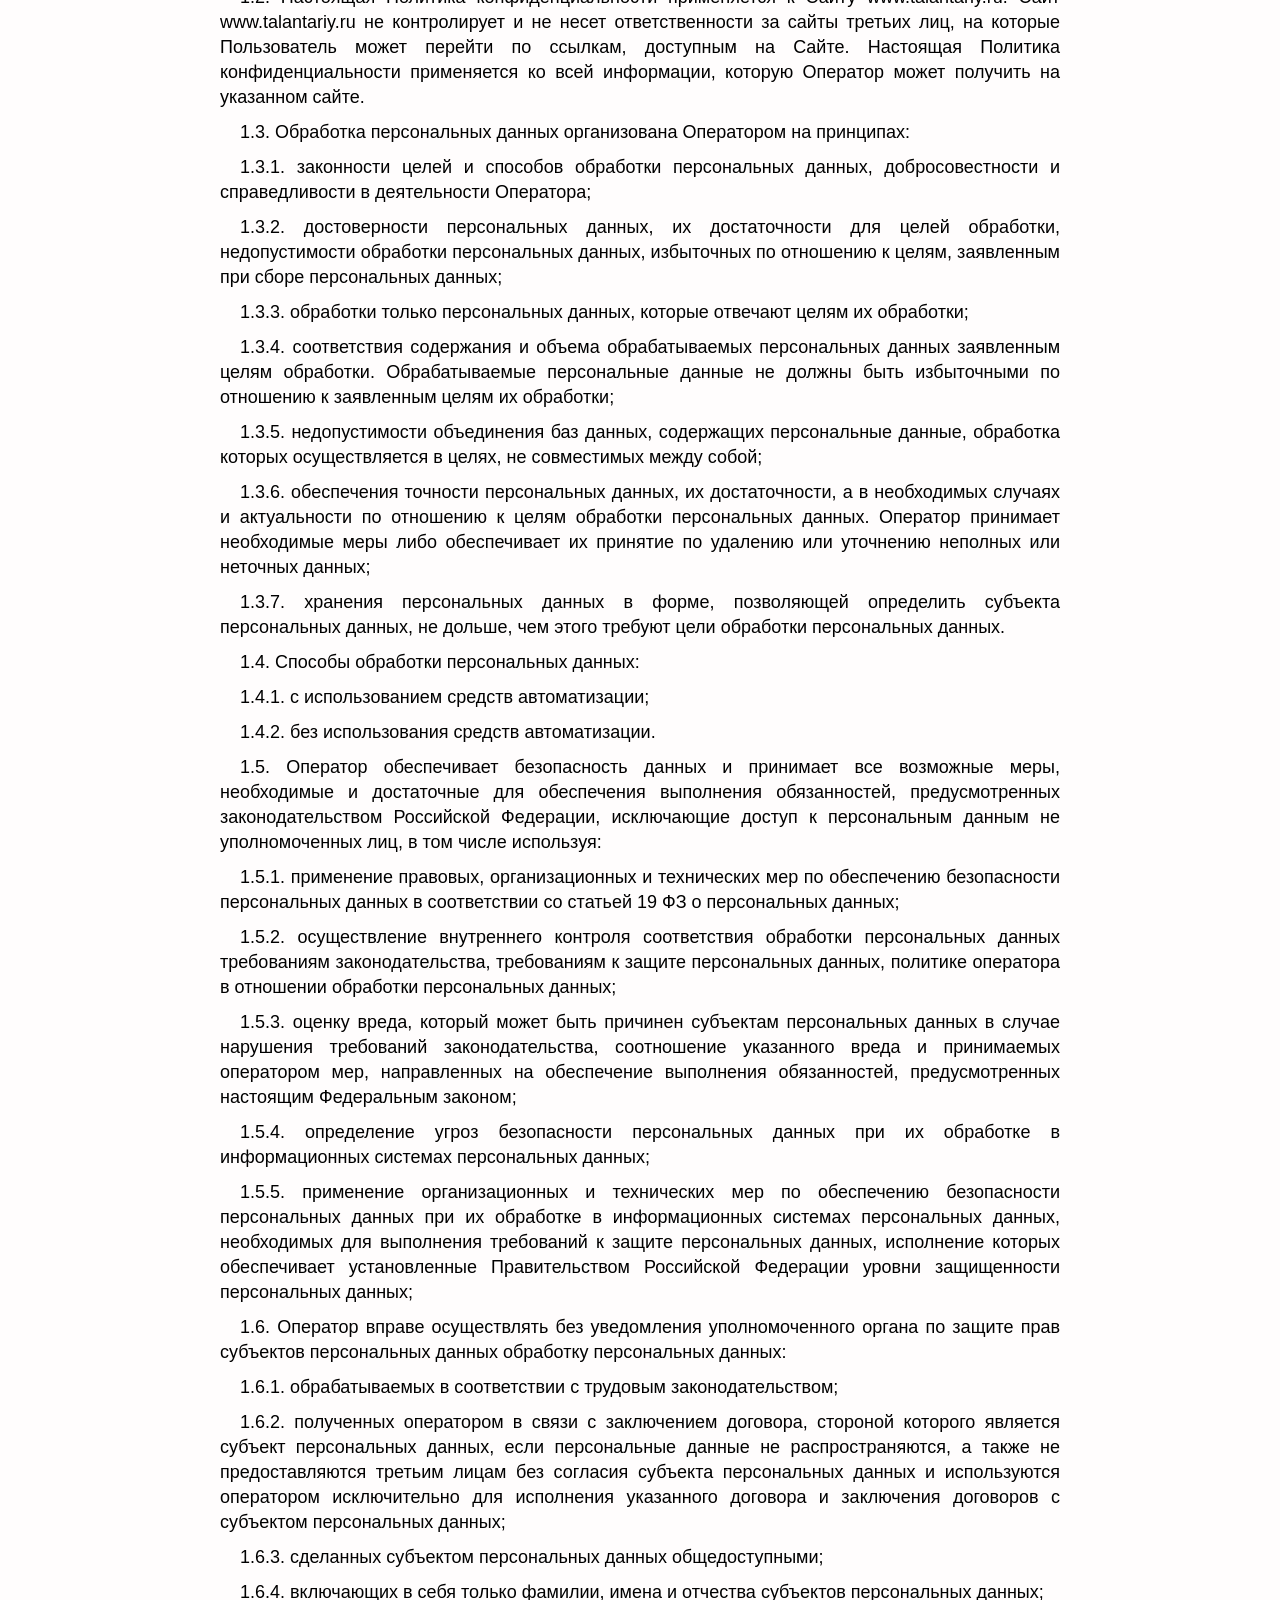
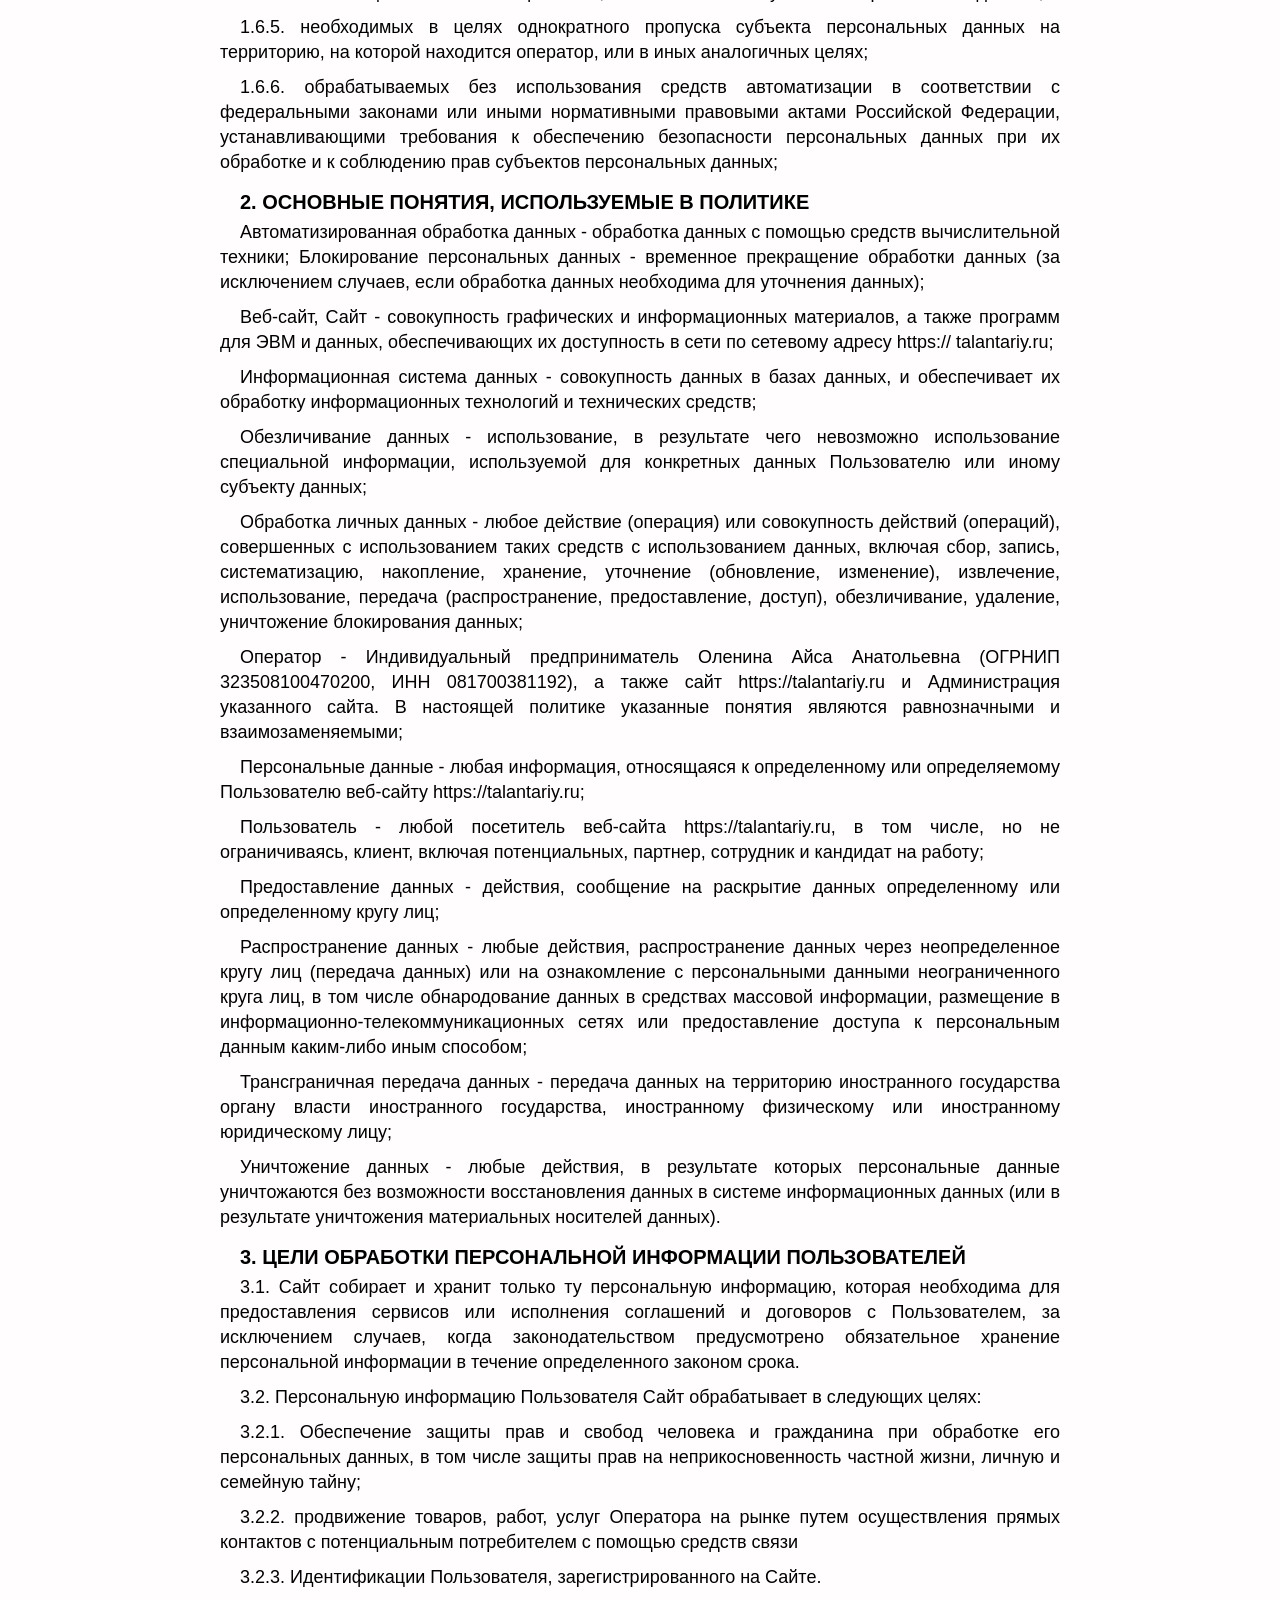
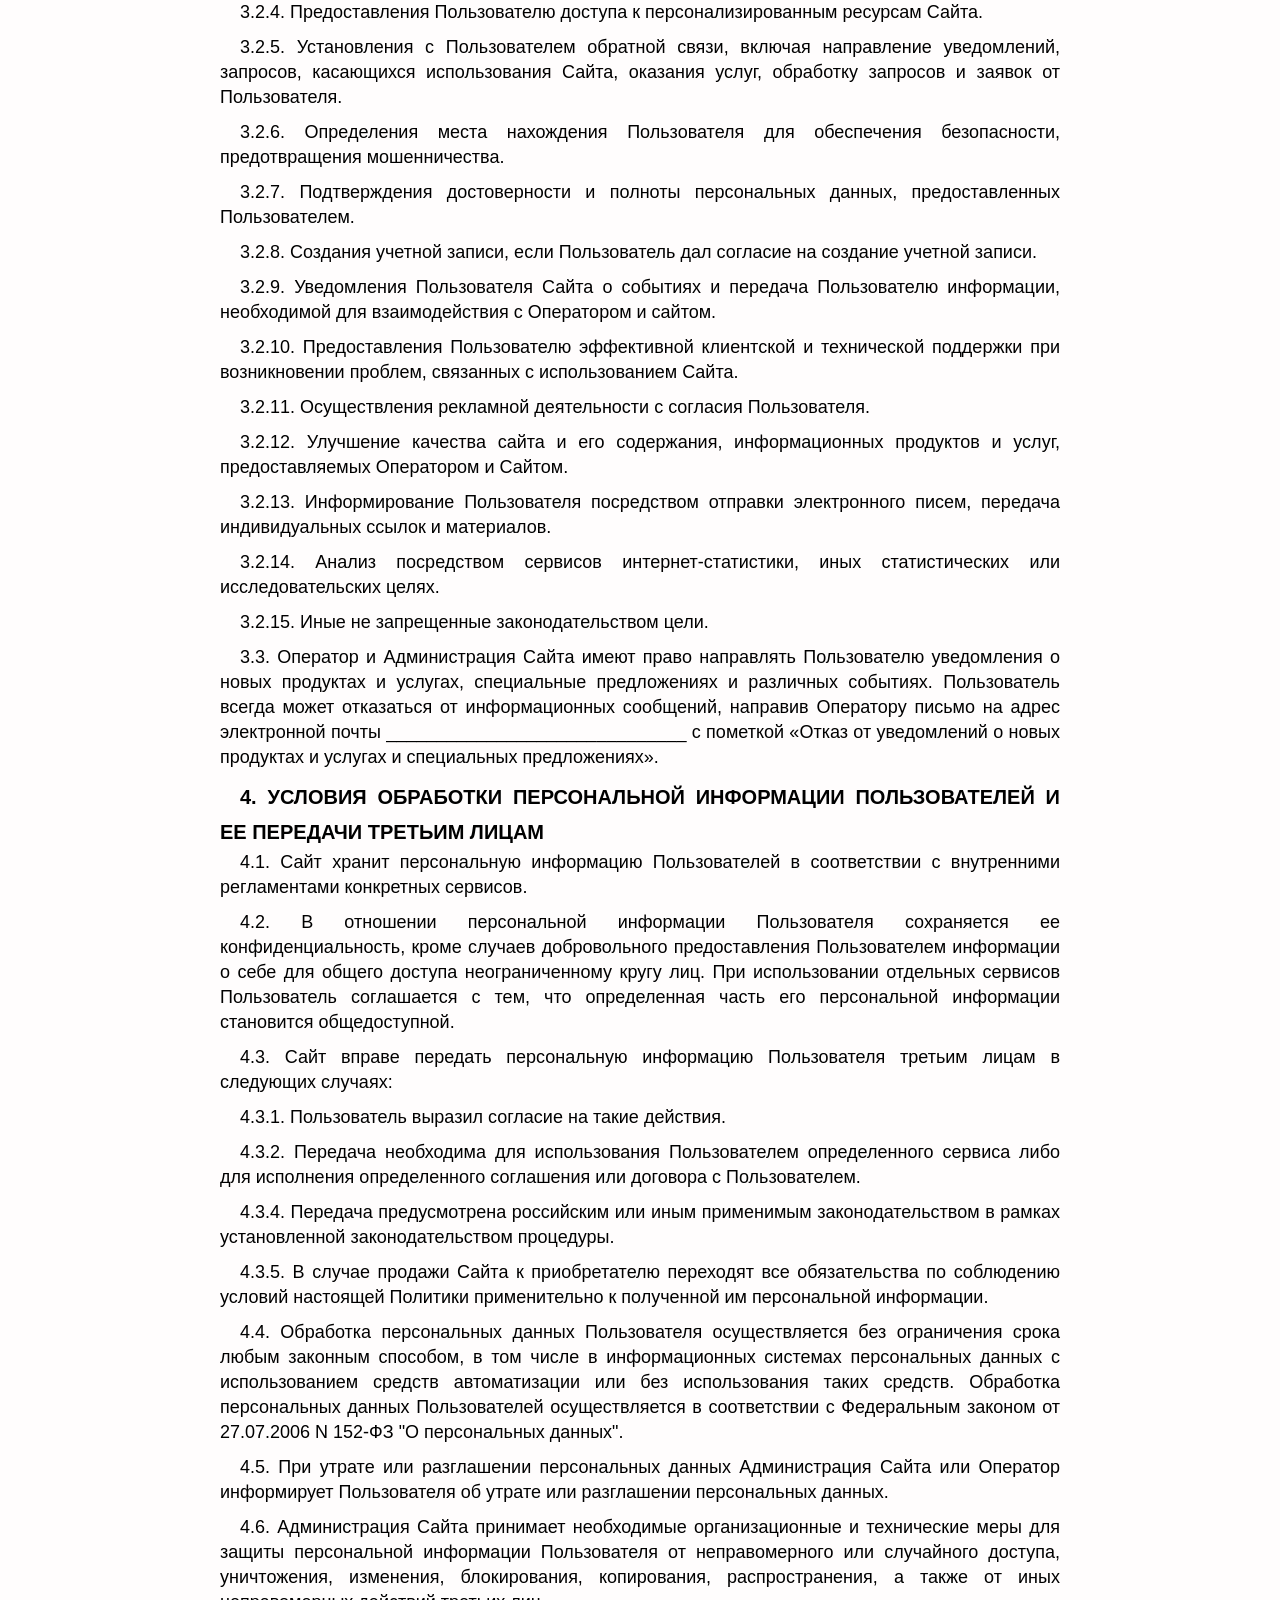
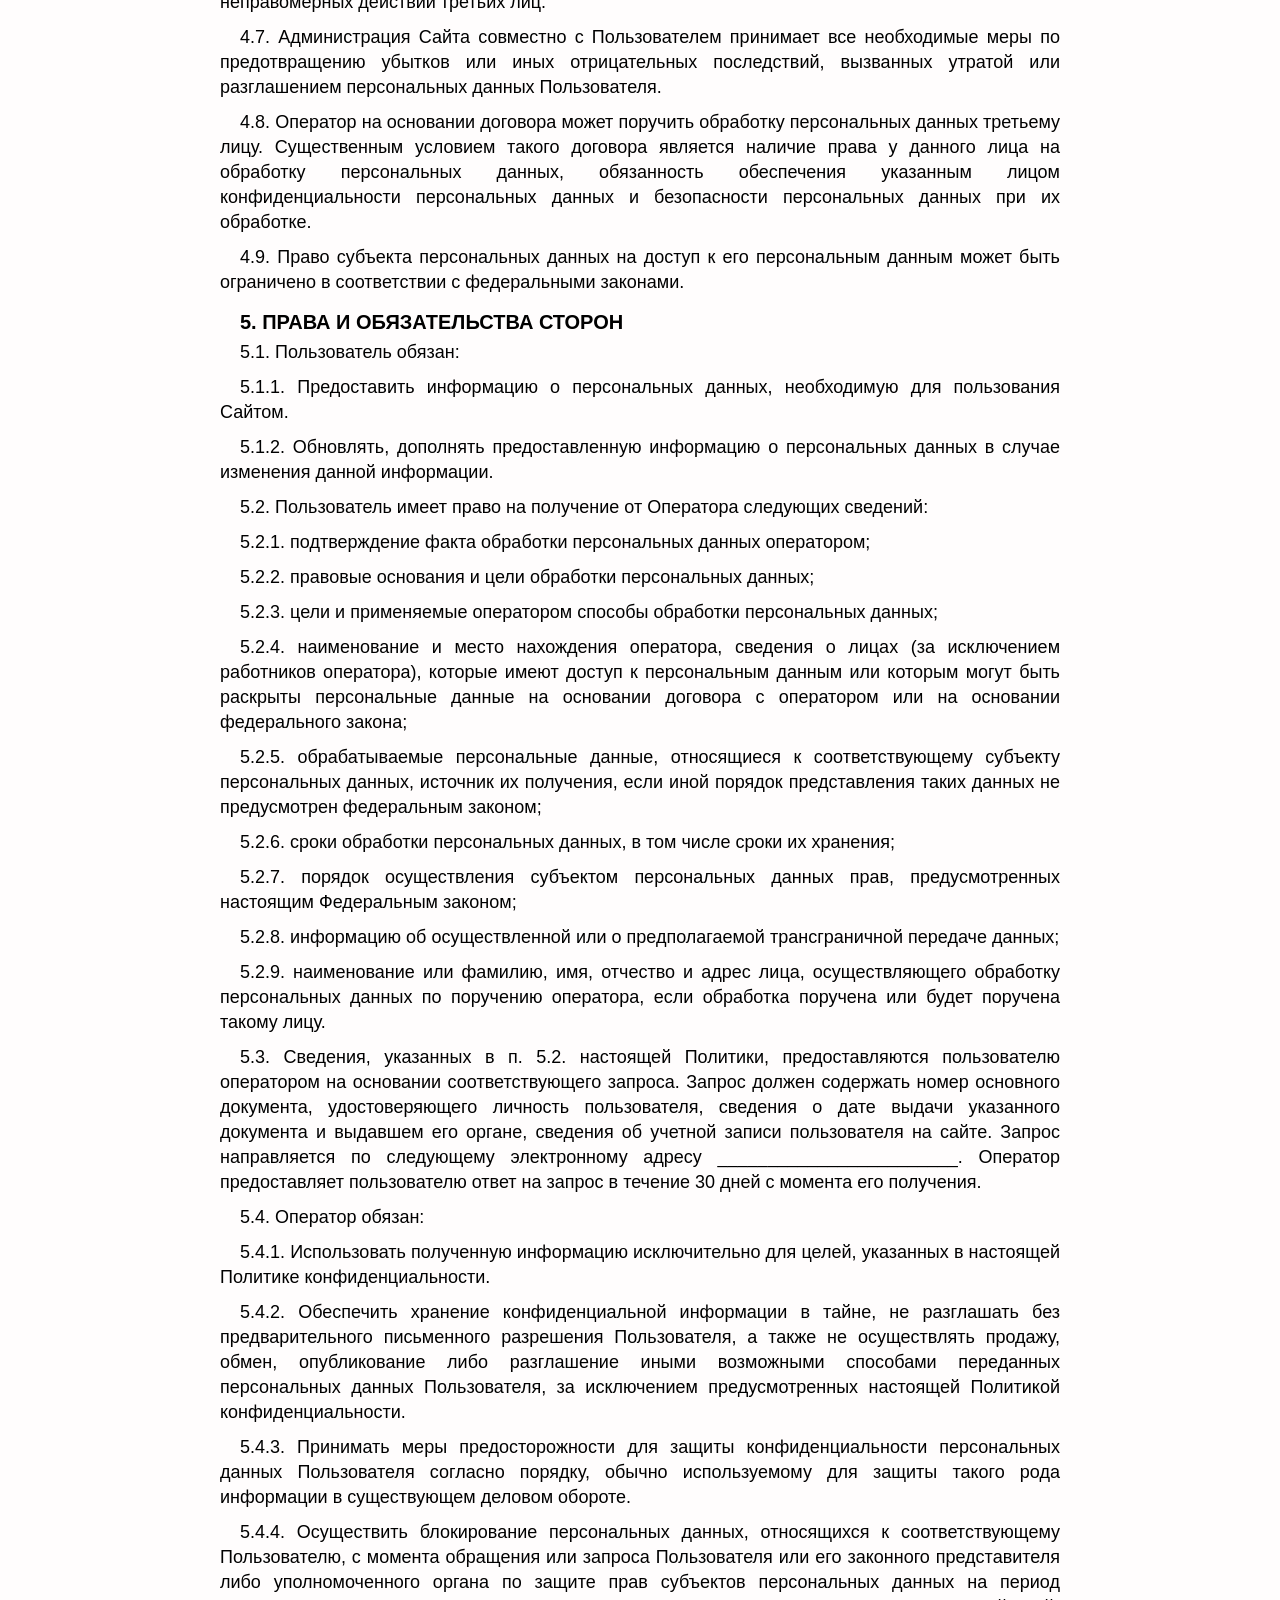
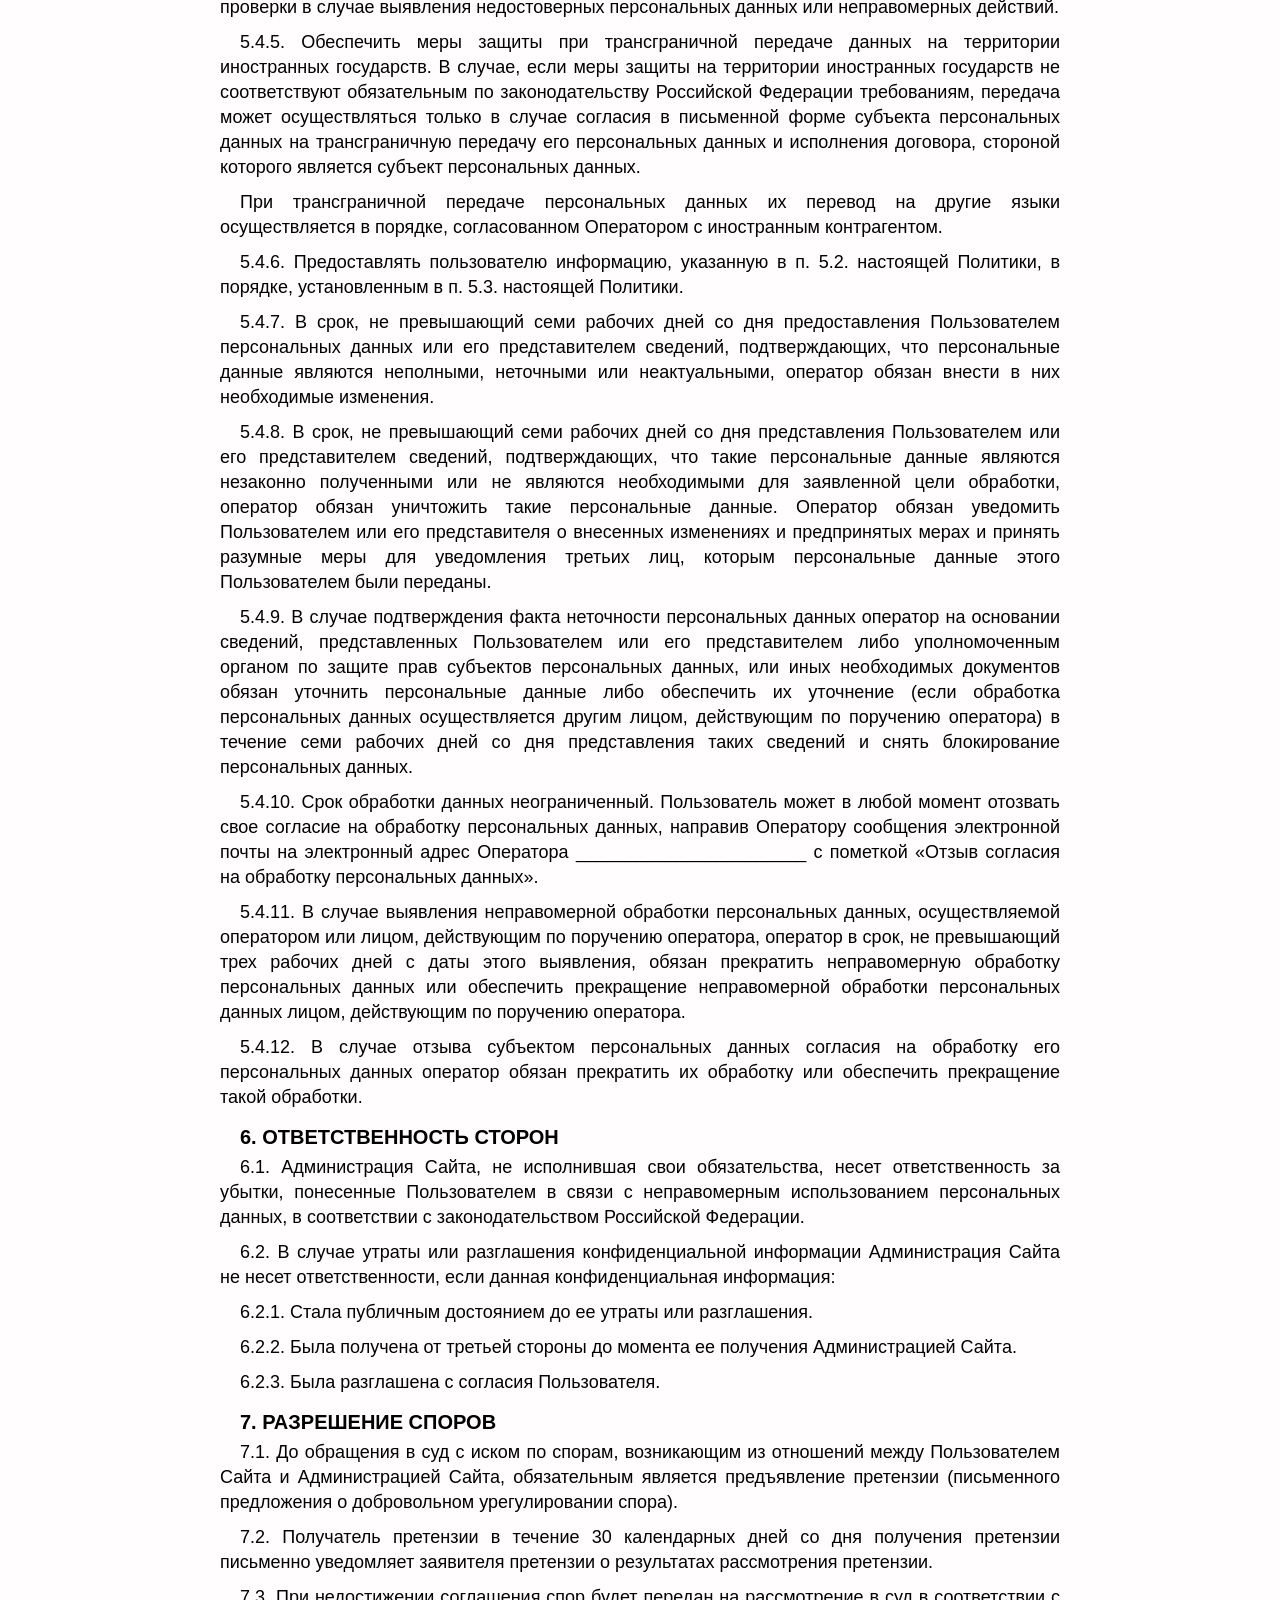
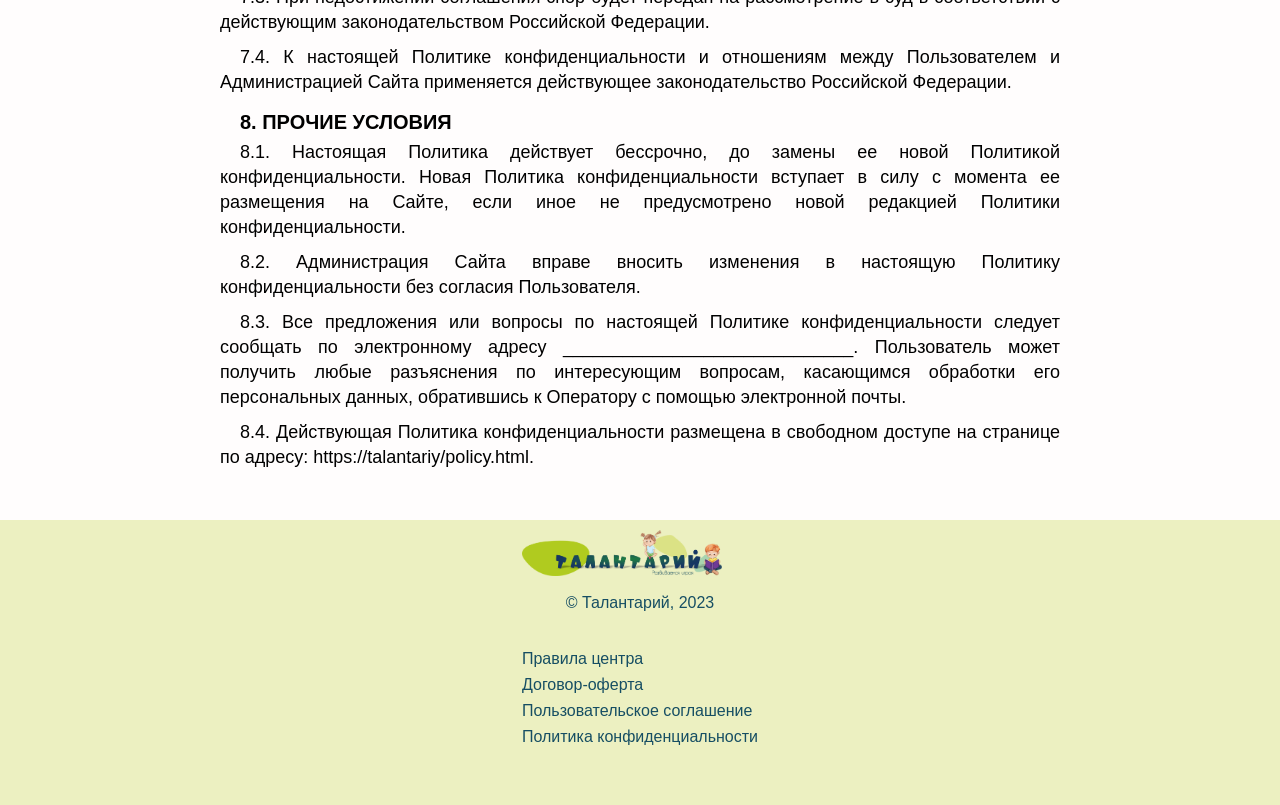
<file: policy.html>
<!DOCTYPE html>
<html lang="ru">
<head>
    <meta charset="UTF-8">
    <meta name="viewport" content="width=device-width, initial-scale=1.0">
    <link rel="stylesheet" href="css/style.css">
    <link rel="image_src" href="img/logo_green-min.png">
    <link rel="icon" type="image/jpeg" href="favicon/favicon_talantariy_green.png">
    <!-- <link rel="icon" type="image/jpeg" sizes="96x96" href="/favicon/favicon_talantariy_green_96.png">
    <link rel="icon" type="image/jpeg" sizes="64x64" href="/favicon/favicon_talantariy_green_64.png"> -->
    <link rel="icon" type="image/jpeg" sizes="32x32" href="favicon/favicon_talantariy_green_32.png">
    <link rel="icon" type="image/jpeg" sizes="16x16" href="favicon/favicon_talantariy_green_16.png">

    <meta property="og:locale" content="ru_RU">
    <meta property="og:type" content="website">
    <meta property="og:title" content="Талантарий — Развиваемся Играя">
    <meta property="og:description" content="Детцкий центр “Талантарий” в Одинцово-1. Играем, учимся, растём - всё в одном месте!">

    <meta property="og:url" content="https://talantariy.ru/">
    <meta property="og:image" content="https://talantariy.ru/img/logo_talantariy_green.jpg">
    <meta property="og:site_name" content="Талантарий — Развиваемся Играя">
    
    <meta itemprop="name" content="Талантарий — Развиваемся Играя">
    <meta itemprop="description" content="Детцкий центр “Талантарий” в Одинцово-1. Играем, учимся, растём - всё в одном месте!">
    <meta itemprop="image" content="https://talantariy.ru/img/logo_talantariy_green.jpg">

    <meta name="twitter:card" content="summary_large_image">
    <meta name="twitter:site" content="@talantariy.ru">

    <meta name="twitter:title" content="Талантарий — Развиваемся Играя">
    <meta name="twitter:description" content="Детцкий центр “Талантарий” в Одинцово-1. Играем, учимся, растём - всё в одном месте!">
    <meta name="twitter:image" content="https://talantariy.ru/img/logo_talantariy_green.jpg">
    <title>Талантарий</title>
</head>
<body>
    <!-- <div class="container"> -->
    <div class="header header_white changeThema scrollto">
        <div class="header__container">
            <a class="logo logo_white header__logo changeThema" href="./#head-section">
                <img class="logo__img" src="img/logo_green-min.webp" alt="Логотип">
            </a>
            <nav class="header__topbar topbar">
                <ul class="topbar__menu">
                </ul>
                
                <div class="header__btn header__btn_white btn changeThema">
                    <a class="btn__link" href="./#our-contacts">Записаться</a>
                </div>
            </nav>
            <!-- <div class="thema">
                <img class="thema__img" src="icons/setting.png" alt="Настройки">
                <ul class="thema__menu thema__menu_white changeThema">
                    <li><label for="white" class="thema__item thema__white">Тема: White</label></li>
                    <li><label for="blue" class="thema__item thema__white">Тема: Blue</label></li>
                    <li><label for="green" class="thema__item thema__green">Тема: Green</label></li>
                </ul>
                <input type="radio" class="hidden" name="thema" id="blue" value="blue">
                <input type="radio" class="hidden" name="thema" id="green" value="green">
                <input type="radio" class="hidden" name="thema" id="white" value="white">
            </div> -->
            <div class="navigation">
                <input type="checkbox" class="navigation__toggle" id="navi-toggle">
                <label for="navi-toggle" class="navigation__button navigation__button_white changeThema">
                    <span class="navigation__icon"></span>
                </label>
            </div>
        </div>
    </div>

    <div class="section-even section-even_white changeThema">
        <div class="wrapper hidden">
            <div class="dropmenu__wrapper">
                <div class="dropmenu dropmenu_white changeThema">
                    <ul class="dropmenu__menu">
                    </ul>
                    <h3 class="dropmenu__title">
                        Адрес: г. Одинцово, ул. Каштановая, д. 16к1, квартира 2 
                        <br>
                        <br>
                        Телефон: +7 (ХХХ) ХХХ-ХХ-ХХ Email: talantariy@gmail.com
                        <br>
                    </h3>
                    <div class="header__btn header__btn_white dropmenu__btn btn changeThema">
                        <a class="btn__link" href="./#our-contacts">Записаться</a>
                    </div>
                </div>
            </div>
        </div>
        <div class="section-container document">
            <h2 class="section-title">ПОЛИТИКА КОНФИДЕНЦИАЛЬНОСТИ<br>И ОБРАБОТКИ ПЕРСОНАЛЬНЫХ ДАННЫХ</h2>
            <p class="document__text">
                г. Одинцово      <span class="document__text_right">«__» сентября 2023 г.</span>
            </p>

            <p class="document__text">
                Настоящая Политика конфиденциальности и обработки персональных данных (далее - Политика конфиденциальности, Политика) разработана в соответствии с действующим законодательством Российской Федерации, в т.ч. в соответствии с Федеральным законом от 27.07.2006 N 152-ФЗ "О персональных данных" (далее – ФЗ о персональных данных), определяет политику Индивидуального предпринимателя Олениной Айсы Анатольевны  (ОГРНИП 323508100470200, ИНН 081700381192) (далее – Оператор) как оператора персональных данных в отношении сбора и обработки персональных данных, установления процедур, направленных на предотвращение и выявление нарушений законодательства Российской Федерации, устранение последствий таких нарушений.
            </p>
            <p class="document__text">
                Настоящая Политика регулирует порядок сбора, обработки и защиты персональных данных, осуществляемой Оператором с использованием средств автоматизации, в том числе в информационно-телекоммуникационных сетях, или без использования таких средств, действует в отношении всей информации, размещенной     на     сайте     в     сети     Интернет     по     адресу: https://talantariy.ru (далее – Сайт, веб-сайт), которую могут получить о Пользователях во время использования Сайта, его сервисов, программ и продуктов, а также в отношении персональных данных клиентов, в том числе потенциальных, партнеров, сотрудников и кандидатов на работу по размещенным вакансиям.
            </p>
            <p class="document__text">
                Использование сервисов Сайта, в том числе заполнение соответствующих форм сбора данных и / или отправление своих персональных данных Оператору означает безоговорочное согласие Пользователя – субъекта персональных данных (к которым относятся, в частности, клиенты, в том числе потенциальные, партнеры, сотрудники и кандидаты на работу) с настоящей Политикой и указанными в ней условиями обработки его персональной информации; в случае несогласия с этими условиями Пользователь должен воздержаться от использования сервисов.
            </p>

            <p class="document__title">
                1. ОБЩИЕ ПОЛОЖЕНИЯ
            </p>
            <p class="document__text">
                1.1. В рамках настоящей Политики под персональной информацией Пользователя понимаются:
            </p>
            <p class="document__text">
                1.1.1. Персональная информация, которую Пользователь предоставляет о себе самостоятельно при регистрации (создании учетной записи, личного кабинета), в процессе использования Сервисов, при подписании документов, заполнении форм, размещенных на сайте и другими способами, включая персональные данные Пользователя. Обязательная для предоставления Сервисов информация помечена специальным образом. Иная информация предоставляется Пользователем на его усмотрение.
            </p>
            <p class="document__text">
                1.1.2. Данные, которые автоматически передаются сервисам Сайта в процессе их использования с помощью установленного на устройстве Пользователя программного обеспечения, в том числе IP-адрес, данные файлов cookie, информация о браузере Пользователя (или иной программе, с помощью которой осуществляется доступ к сервисам), технические характеристики оборудования и программного обеспечения, используемых Пользователем, дата и время доступа к сервисам, адреса запрашиваемых страниц и иная подобная информация. Указанная информация может обрабатываться в том числе с помощью сервисов интернет-статистики (Яндекс Метрика, Гугл Аналитика и других).
            </p>
            <p class="document__text">
                1.1.3. Иная информация о Пользователе, обработка которой предусмотрена Соглашением об использовании Сайта, договорами оферты и иными документами оператора персональных данных, которую Пользователь предоставляет оператору для сбора и обработки, в том числе такой информацией может являться: фамилия, имя, отчество, дата и место рождения, пол; контактный телефон; электронный адрес (e-mail), адрес проживания; адрес регистрации; возраст; IP-адрес; реквизиты свидетельства о рождении или иного документа, подтверждающего полномочия законного представителя; реквизиты документа, удостоверяющего личность; фото; наличие особенностей, связанных со здоровьем. 
            </p>
            <p class="document__text">
                Все положения, касающиеся персональных данных, применимы к передаваемым Пользователем персональным данным ребенка, родителем (законным представителем) которого является Пользователь.
            </p>
            <p class="document__text">
                1.2. Настоящая Политика конфиденциальности применяется к Сайту www.talantariy.ru. Сайт www.talantariy.ru не контролирует и не несет ответственности за сайты третьих лиц, на которые Пользователь может перейти по ссылкам, доступным на Сайте. Настоящая Политика конфиденциальности применяется ко всей информации, которую Оператор может получить на указанном сайте.
            </p>
            <p class="document__text">
                1.3. Обработка персональных данных организована Оператором на принципах:
            </p>
            <p class="document__text">
                1.3.1. законности целей и способов обработки персональных данных, добросовестности и справедливости в деятельности Оператора;
            </p>
            <p class="document__text">
                1.3.2. достоверности персональных данных, их достаточности для целей обработки, недопустимости обработки персональных данных, избыточных по отношению к целям, заявленным при сборе персональных данных;
            </p>
            <p class="document__text">
                1.3.3. обработки только персональных данных, которые отвечают целям их обработки;
            </p>
            <p class="document__text">
                1.3.4. соответствия содержания и объема обрабатываемых персональных данных заявленным целям обработки. Обрабатываемые персональные данные не должны быть избыточными по отношению к заявленным целям их обработки;
            </p>
            <p class="document__text">
                1.3.5. недопустимости объединения баз данных, содержащих персональные данные, обработка которых осуществляется в целях, не совместимых между собой;
            </p>
            <p class="document__text">
                1.3.6. обеспечения точности персональных данных, их достаточности, а в необходимых случаях и актуальности по отношению к целям обработки персональных данных. Оператор принимает необходимые меры либо обеспечивает их принятие по удалению или уточнению неполных или неточных данных;
            </p>
            <p class="document__text">
                1.3.7. хранения персональных данных в форме, позволяющей определить субъекта персональных данных, не дольше, чем этого требуют цели обработки персональных данных.
            </p>
            <p class="document__text">
                1.4. Способы обработки персональных данных:
            </p>
            <p class="document__text">
                1.4.1. с использованием средств автоматизации;
            </p>
            <p class="document__text">
                1.4.2. без использования средств автоматизации.
            </p>
            <p class="document__text">
                1.5. Оператор обеспечивает безопасность данных и принимает все возможные меры, необходимые и достаточные для обеспечения выполнения обязанностей, предусмотренных законодательством Российской Федерации, исключающие доступ к персональным данным не уполномоченных лиц, в том числе используя:
            </p>
            <p class="document__text">
                1.5.1. применение правовых, организационных и технических мер по обеспечению безопасности персональных данных в соответствии со статьей 19 ФЗ о персональных данных;
            </p>
            <p class="document__text">
                1.5.2. осуществление внутреннего контроля соответствия обработки персональных данных требованиям законодательства, требованиям к защите персональных данных, политике оператора в отношении обработки персональных данных;
            </p>
            <p class="document__text">
                1.5.3. оценку вреда, который может быть причинен субъектам персональных данных в случае нарушения требований законодательства, соотношение указанного вреда и принимаемых оператором мер, направленных на обеспечение выполнения обязанностей, предусмотренных настоящим Федеральным законом;
            </p>
            <p class="document__text">
                1.5.4. определение угроз безопасности персональных данных при их обработке в информационных системах персональных данных;
            </p>
            <p class="document__text">
                1.5.5. применение организационных и технических мер по обеспечению безопасности персональных данных при их обработке в информационных системах персональных данных, необходимых для выполнения требований к защите персональных данных, исполнение которых обеспечивает установленные Правительством Российской Федерации уровни защищенности персональных данных;
            </p>
            <p class="document__text">
                1.6. Оператор вправе осуществлять без уведомления уполномоченного органа по защите прав субъектов персональных данных обработку персональных данных:
            </p>
            <p class="document__text">
                1.6.1. обрабатываемых в соответствии с трудовым законодательством;
            </p>
                <p class="document__text">
                1.6.2.  полученных оператором в связи с заключением договора, стороной которого является субъект персональных данных, если персональные данные не распространяются, а также не предоставляются третьим лицам без согласия субъекта персональных данных и используются оператором исключительно для исполнения указанного договора и заключения договоров с субъектом персональных данных;
            </p>
            <p class="document__text">
                1.6.3. сделанных субъектом персональных данных общедоступными;
            </p>
            <p class="document__text">
                1.6.4. включающих в себя только фамилии, имена и отчества субъектов персональных данных;
            </p>
            <p class="document__text">
                1.6.5. необходимых в целях однократного пропуска субъекта персональных данных на территорию, на которой находится оператор, или в иных аналогичных целях;
            </p>
            <p class="document__text">
                1.6.6. обрабатываемых без использования средств автоматизации в соответствии с федеральными законами или иными нормативными правовыми актами Российской Федерации, устанавливающими требования к обеспечению безопасности персональных данных при их обработке и к соблюдению прав субъектов персональных данных;
            </p>

            <p class="document__title">
                2. ОСНОВНЫЕ ПОНЯТИЯ, ИСПОЛЬЗУЕМЫЕ В ПОЛИТИКЕ
            </p>
            <p class="document__text">
                Автоматизированная обработка данных - обработка данных с помощью средств вычислительной техники;
                Блокирование персональных данных - временное прекращение обработки данных (за исключением случаев, если обработка данных необходима для уточнения данных);
            </p>
            <p class="document__text">
                Веб-сайт, Сайт - совокупность графических и информационных материалов, а также программ для ЭВМ и данных, обеспечивающих их доступность в сети по сетевому адресу https:// talantariy.ru;
            </p>
            <p class="document__text">
                Информационная система данных - совокупность данных в базах данных, и обеспечивает их обработку информационных технологий и технических средств;
            </p>
            <p class="document__text">
                Обезличивание данных - использование, в результате чего невозможно использование специальной информации, используемой для конкретных данных Пользователю или иному субъекту данных;
            </p>
            <p class="document__text">
                Обработка личных данных - любое действие (операция) или совокупность действий (операций), совершенных с использованием таких средств с использованием данных, включая сбор, запись, систематизацию, накопление, хранение, уточнение (обновление, изменение), извлечение, использование, передача (распространение, предоставление, доступ), обезличивание, удаление, уничтожение блокирования данных;
            </p>
            <p class="document__text">
                Оператор - Индивидуальный предприниматель Оленина Айса Анатольевна (ОГРНИП 323508100470200, ИНН 081700381192), а также сайт https://talantariy.ru и Администрация указанного сайта. В настоящей политике указанные понятия являются равнозначными и взаимозаменяемыми;
            </p>
            <p class="document__text">
                Персональные данные - любая информация, относящаяся к определенному или определяемому Пользователю веб-сайту https://talantariy.ru;
            </p>
            <p class="document__text">
                Пользователь - любой посетитель веб-сайта https://talantariy.ru, в том числе, но не ограничиваясь, клиент, включая потенциальных, партнер, сотрудник и кандидат на работу;
            </p>
            <p class="document__text">
                Предоставление данных - действия, сообщение на раскрытие данных определенному или определенному кругу лиц;
            </p>
            <p class="document__text">
                Распространение данных - любые действия, распространение данных через неопределенное кругу лиц (передача данных) или на ознакомление с персональными данными неограниченного круга лиц, в том числе обнародование данных в средствах массовой информации, размещение в информационно-телекоммуникационных сетях или предоставление доступа к персональным данным каким-либо иным способом;
            </p>
            <p class="document__text">
                Трансграничная передача данных - передача данных на территорию иностранного государства органу власти иностранного государства, иностранному физическому или иностранному юридическому лицу;
            </p>
            <p class="document__text">
                Уничтожение данных - любые действия, в результате которых персональные данные уничтожаются без возможности восстановления данных в системе информационных данных (или в результате уничтожения материальных носителей данных).
            </p>

            <p class="document__title">
                3. ЦЕЛИ ОБРАБОТКИ ПЕРСОНАЛЬНОЙ ИНФОРМАЦИИ ПОЛЬЗОВАТЕЛЕЙ
            </p>
            <p class="document__text">
                3.1. Сайт собирает и хранит только ту персональную информацию, которая необходима для предоставления сервисов или исполнения соглашений и договоров с Пользователем, за исключением случаев, когда законодательством предусмотрено обязательное хранение персональной информации в течение определенного законом срока.
            </p>
            <p class="document__text">
                3.2. Персональную информацию Пользователя Сайт обрабатывает в следующих целях:
            </p>
            <p class="document__text">
                3.2.1. Обеспечение защиты прав и свобод человека и гражданина при обработке его персональных данных, в том числе защиты прав на неприкосновенность частной жизни, личную и семейную тайну;
            </p>
            <p class="document__text">
                3.2.2. продвижение товаров, работ, услуг Оператора на рынке путем осуществления прямых контактов с потенциальным потребителем с помощью средств связи
            </p>
            <p class="document__text">
                3.2.3. Идентификации Пользователя, зарегистрированного на Сайте.
            </p>
            <p class="document__text">
                3.2.4. Предоставления Пользователю доступа к персонализированным ресурсам Сайта.
            </p>
            <p class="document__text">
                3.2.5. Установления с Пользователем обратной связи, включая направление уведомлений, запросов, касающихся использования Сайта, оказания услуг, обработку запросов и заявок от Пользователя.
            </p>
            <p class="document__text">
                3.2.6. Определения места нахождения Пользователя для обеспечения безопасности, предотвращения мошенничества.
            </p>
            <p class="document__text">
                3.2.7. Подтверждения достоверности и полноты персональных данных, предоставленных Пользователем.
            </p>
            <p class="document__text">
                3.2.8. Создания учетной записи, если Пользователь дал согласие на создание учетной записи.
            </p>
            <p class="document__text">
                3.2.9. Уведомления Пользователя Сайта о событиях и передача Пользователю информации, необходимой для взаимодействия с Оператором и сайтом.
            </p>
            <p class="document__text">
                3.2.10. Предоставления Пользователю эффективной клиентской и технической поддержки при возникновении проблем, связанных с использованием Сайта.
            </p>
            <p class="document__text">
                3.2.11. Осуществления рекламной деятельности с согласия Пользователя.
            </p>
            <p class="document__text">
                3.2.12. Улучшение качества сайта и его содержания, информационных продуктов и услуг, предоставляемых Оператором и Сайтом.
            </p>
            <p class="document__text">
                3.2.13. Информирование Пользователя посредством отправки электронного писем, передача индивидуальных ссылок и материалов.
            </p>
            <p class="document__text">
                3.2.14. Анализ посредством сервисов интернет-статистики, иных статистических или исследовательских целях.
            </p>
            <p class="document__text">
                3.2.15. Иные не запрещенные законодательством цели.
            </p>
            <p class="document__text">
                3.3. Оператор и Администрация Сайта имеют право направлять Пользователю уведомления о новых продуктах и услугах, специальные предложениях и различных событиях. Пользователь всегда может отказаться от информационных сообщений, направив Оператору письмо на адрес электронной почты ______________________________ с пометкой «Отказ от уведомлений о новых продуктах и услугах и специальных предложениях».
            </p>

            <p class="document__title">
                4. УСЛОВИЯ ОБРАБОТКИ ПЕРСОНАЛЬНОЙ ИНФОРМАЦИИ ПОЛЬЗОВАТЕЛЕЙ И ЕЕ ПЕРЕДАЧИ ТРЕТЬИМ ЛИЦАМ
            </p>
            <p class="document__text">
                4.1. Сайт хранит персональную информацию Пользователей в соответствии с внутренними регламентами конкретных сервисов.
            </p>
            <p class="document__text">
                4.2. В отношении персональной информации Пользователя сохраняется ее конфиденциальность, кроме случаев добровольного предоставления Пользователем информации о себе для общего доступа неограниченному кругу лиц. При использовании отдельных сервисов Пользователь соглашается с тем, что определенная часть его персональной информации становится общедоступной.
            </p>
            <p class="document__text">
                4.3. Сайт вправе передать персональную информацию Пользователя третьим лицам в следующих случаях:
            </p>
            <p class="document__text">
                4.3.1. Пользователь выразил согласие на такие действия.
            </p>
            <p class="document__text">
                4.3.2. Передача необходима для использования Пользователем определенного сервиса либо для исполнения определенного соглашения или договора с Пользователем.
            </p>
            <p class="document__text">
                4.3.4. Передача предусмотрена российским или иным применимым законодательством в рамках установленной законодательством процедуры.
            </p>
            <p class="document__text">
                4.3.5. В случае продажи Сайта к приобретателю переходят все обязательства по соблюдению условий настоящей Политики применительно к полученной им персональной информации.
            </p>
            <p class="document__text">
                4.4. Обработка персональных данных Пользователя осуществляется без ограничения срока любым законным способом, в том числе в информационных системах персональных данных с использованием средств автоматизации или без использования таких средств. Обработка персональных данных Пользователей осуществляется в соответствии с Федеральным законом от 27.07.2006 N 152-ФЗ "О персональных данных".
            </p>
            <p class="document__text">
                4.5. При утрате или разглашении персональных данных Администрация Сайта или Оператор информирует Пользователя об утрате или разглашении персональных данных.
            </p>
            <p class="document__text">
                4.6. Администрация Сайта принимает необходимые организационные и технические меры для защиты персональной информации Пользователя от неправомерного или случайного доступа, уничтожения, изменения, блокирования, копирования, распространения, а также от иных неправомерных действий третьих лиц.
            </p>
            <p class="document__text">
                4.7. Администрация Сайта совместно с Пользователем принимает все необходимые меры по предотвращению убытков или иных отрицательных последствий, вызванных утратой или разглашением персональных данных Пользователя.
            </p>
            <p class="document__text">
                4.8. Оператор на основании договора может поручить обработку персональных данных третьему лицу. Существенным условием такого договора является наличие права у данного лица на обработку персональных данных, обязанность обеспечения указанным лицом конфиденциальности персональных данных и безопасности персональных данных при их обработке.
            </p>
            <p class="document__text">
                4.9. Право субъекта персональных данных на доступ к его персональным данным может быть ограничено в соответствии с федеральными законами.
            </p>

            <p class="document__title">
                5. ПРАВА И ОБЯЗАТЕЛЬСТВА СТОРОН
            </p>
            <p class="document__text">
                5.1. Пользователь обязан:
            </p>
            <p class="document__text">
                5.1.1. Предоставить информацию о персональных данных, необходимую для пользования Сайтом.
            </p>
            <p class="document__text">
                5.1.2. Обновлять, дополнять предоставленную информацию о персональных данных в случае изменения данной информации.
            </p>
            <p class="document__text">
                5.2. Пользователь имеет право на получение от Оператора следующих сведений:
            </p>
            <p class="document__text">
                5.2.1. подтверждение факта обработки персональных данных оператором;
            </p>
            <p class="document__text">
                5.2.2. правовые основания и цели обработки персональных данных;
            </p>
            <p class="document__text">
                5.2.3. цели и применяемые оператором способы обработки персональных данных;
            </p>
            <p class="document__text">
                5.2.4. наименование и место нахождения оператора, сведения о лицах (за исключением работников оператора), которые имеют доступ к персональным данным или которым могут быть раскрыты персональные данные на основании договора с оператором или на основании федерального закона;
            </p>
            <p class="document__text">
                5.2.5. обрабатываемые персональные данные, относящиеся к соответствующему субъекту персональных данных, источник их получения, если иной порядок представления таких данных не предусмотрен федеральным законом;
            </p>
            <p class="document__text">
                5.2.6. сроки обработки персональных данных, в том числе сроки их хранения;
            </p>
            <p class="document__text">
                5.2.7. порядок осуществления субъектом персональных данных прав, предусмотренных настоящим Федеральным законом;
            </p>
            <p class="document__text">
                5.2.8. информацию об осуществленной или о предполагаемой трансграничной передаче данных;
            </p>
            <p class="document__text">
                5.2.9. наименование или фамилию, имя, отчество и адрес лица, осуществляющего обработку персональных данных по поручению оператора, если обработка поручена или будет поручена такому лицу.
            </p>
            <p class="document__text">
                5.3. Сведения, указанных в п. 5.2. настоящей Политики, предоставляются пользователю оператором на основании соответствующего запроса. Запрос должен содержать номер основного документа, удостоверяющего личность пользователя, сведения о дате выдачи указанного документа и выдавшем его органе, сведения об учетной записи пользователя на сайте. Запрос направляется по следующему электронному адресу ________________________. Оператор предоставляет пользователю ответ на запрос в течение 30 дней с момента его получения.
            </p>
            <p class="document__text">
                5.4. Оператор обязан:
            </p>
            <p class="document__text">
                5.4.1. Использовать полученную информацию исключительно для целей, указанных в настоящей Политике конфиденциальности.
            </p>
            <p class="document__text">
                5.4.2. Обеспечить хранение конфиденциальной информации в тайне, не разглашать без предварительного письменного разрешения Пользователя, а также не осуществлять продажу, обмен, опубликование либо разглашение иными возможными способами переданных персональных данных Пользователя, за исключением предусмотренных настоящей Политикой конфиденциальности.
            </p>
            <p class="document__text">
                5.4.3. Принимать меры предосторожности для защиты конфиденциальности персональных данных Пользователя согласно порядку, обычно используемому для защиты такого рода информации в существующем деловом обороте.
            </p>
            <p class="document__text">
                5.4.4. Осуществить блокирование персональных данных, относящихся к соответствующему Пользователю, с момента обращения или запроса Пользователя или его законного представителя либо уполномоченного органа по защите прав субъектов персональных данных на период проверки в случае выявления недостоверных персональных данных или неправомерных действий.
            </p>
            <p class="document__text">
                5.4.5. Обеспечить меры защиты при трансграничной передаче данных на территории иностранных государств. В случае, если меры защиты на территории иностранных государств не соответствуют обязательным по законодательству Российской Федерации требованиям, передача может осуществляться только в случае согласия в письменной форме субъекта персональных данных на трансграничную передачу его персональных данных и исполнения договора, стороной которого является субъект персональных данных.
            </p>
            <p class="document__text">
                При трансграничной передаче персональных данных их перевод на другие языки осуществляется в порядке, согласованном Оператором с иностранным контрагентом.
            </p>
            <p class="document__text">
                5.4.6. Предоставлять пользователю информацию, указанную в п. 5.2. настоящей Политики, в порядке, установленным в п. 5.3. настоящей Политики.
            </p>
            <p class="document__text">
                5.4.7. В срок, не превышающий семи рабочих дней со дня предоставления Пользователем персональных данных или его представителем сведений, подтверждающих, что персональные данные являются неполными, неточными или неактуальными, оператор обязан внести в них необходимые изменения.
            </p>
            <p class="document__text">
                5.4.8. В срок, не превышающий семи рабочих дней со дня представления Пользователем или его представителем сведений, подтверждающих, что такие персональные данные являются незаконно полученными или не являются необходимыми для заявленной цели обработки, оператор обязан уничтожить такие персональные данные. Оператор обязан уведомить Пользователем или его представителя о внесенных изменениях и предпринятых мерах и принять разумные меры для уведомления третьих лиц, которым персональные данные этого Пользователем были переданы.
            </p>
            <p class="document__text">
                5.4.9. В случае подтверждения факта неточности персональных данных оператор на основании сведений, представленных Пользователем или его представителем либо уполномоченным органом по защите прав субъектов персональных данных, или иных необходимых документов обязан уточнить персональные данные либо обеспечить их уточнение (если обработка персональных данных осуществляется другим лицом, действующим по поручению оператора) в течение семи рабочих дней со дня представления таких сведений и снять блокирование персональных данных.
            </p>
            <p class="document__text">
                5.4.10. Срок обработки данных неограниченный. Пользователь может в любой момент отозвать свое согласие на обработку персональных данных, направив Оператору сообщения электронной почты на электронный адрес Оператора _______________________ с пометкой «Отзыв согласия на обработку персональных данных».
            </p>
            <p class="document__text">
                5.4.11. В случае выявления неправомерной обработки персональных данных, осуществляемой оператором или лицом, действующим по поручению оператора, оператор в срок, не превышающий трех рабочих дней с даты этого выявления, обязан прекратить неправомерную обработку персональных данных или обеспечить прекращение неправомерной обработки персональных данных лицом, действующим по поручению оператора.
            </p>
            <p class="document__text">
                5.4.12. В случае отзыва субъектом персональных данных согласия на обработку его персональных данных оператор обязан прекратить их обработку или обеспечить прекращение такой обработки.
            </p>

            <p class="document__title">
                6. ОТВЕТСТВЕННОСТЬ СТОРОН
            </p>
            <p class="document__text">
                6.1. Администрация Сайта, не исполнившая свои обязательства, несет ответственность за убытки, понесенные Пользователем в связи с неправомерным использованием персональных данных, в соответствии с законодательством Российской Федерации.
            </p>
            <p class="document__text">
                6.2. В случае утраты или разглашения конфиденциальной информации Администрация Сайта не несет ответственности, если данная конфиденциальная информация:
            </p>
            <p class="document__text">
                6.2.1. Стала публичным достоянием до ее утраты или разглашения.
            </p>
            <p class="document__text">
                6.2.2. Была получена от третьей стороны до момента ее получения Администрацией Сайта.
            </p>
            <p class="document__text">
                6.2.3. Была разглашена с согласия Пользователя.
            </p>

            <p class="document__title">
                7. РАЗРЕШЕНИЕ СПОРОВ
            </p>
            <p class="document__text">
                7.1. До обращения в суд с иском по спорам, возникающим из отношений между Пользователем Сайта и Администрацией Сайта, обязательным является предъявление претензии (письменного предложения о добровольном урегулировании спора).
            </p>
            <p class="document__text">
                7.2. Получатель претензии в течение 30 календарных дней со дня получения претензии письменно уведомляет заявителя претензии о результатах рассмотрения претензии.
            </p>
            <p class="document__text">
                7.3. При недостижении соглашения спор будет передан на рассмотрение в суд в соответствии с действующим законодательством Российской Федерации.
            </p>
            <p class="document__text">
                7.4. К настоящей Политике конфиденциальности и отношениям между Пользователем и Администрацией Сайта применяется действующее законодательство Российской Федерации.
            </p>

            <p class="document__title">
                8. ПРОЧИЕ УСЛОВИЯ
            </p>
            <p class="document__text">
                8.1. Настоящая Политика действует бессрочно, до замены ее новой Политикой конфиденциальности. Новая Политика конфиденциальности вступает в силу с момента ее размещения на Сайте, если иное не предусмотрено новой редакцией Политики конфиденциальности.
            </p>
            <p class="document__text">
                8.2. Администрация Сайта вправе вносить изменения в настоящую Политику конфиденциальности без согласия Пользователя.
            </p>
            <p class="document__text">
                8.3. Все предложения или вопросы по настоящей Политике конфиденциальности следует сообщать по электронному адресу _____________________________. Пользователь может получить любые разъяснения по интересующим вопросам, касающимся обработки его персональных данных, обратившись к Оператору с помощью электронной почты.
            </p>
            <p class="document__text">
                8.4. Действующая Политика конфиденциальности размещена в свободном доступе на странице по адресу: https://talantariy/policy.html.
            </p>
        </div>
    </div>

    <footer class="footer footer_white changeThema">
        <div class="footer__block">
            <div class="footer__logo">
                <a class="logo logo_white header__logo changeThema" href="./#head-section">
                    <img class="logo__img" src="img/logo_green-min.webp" alt="Логотип">
                </a>
                <p class="footer__text footer__text_white changeThema">&copy; Талантарий, 2023</p>
            </div>
            <a class="footer__text footer__text_white changeThema" href="./rules.html">Правила центра</a>
            <a class="footer__text footer__text_white changeThema" href="./oferta.html">Договор-оферта</a>
            <a class="footer__text footer__text_white changeThema" href="./use.html">Пользовательское соглашение</a>
            <a class="footer__text footer__text_white changeThema" href="./policy.html">Политика конфиденциальности</a>
        </div>

        <ul class="footer__menu">
        </ul>
    </footer>

    <script type="module" src="js/main_v0.2.3.js"></script>
</body>
</html>
</file>
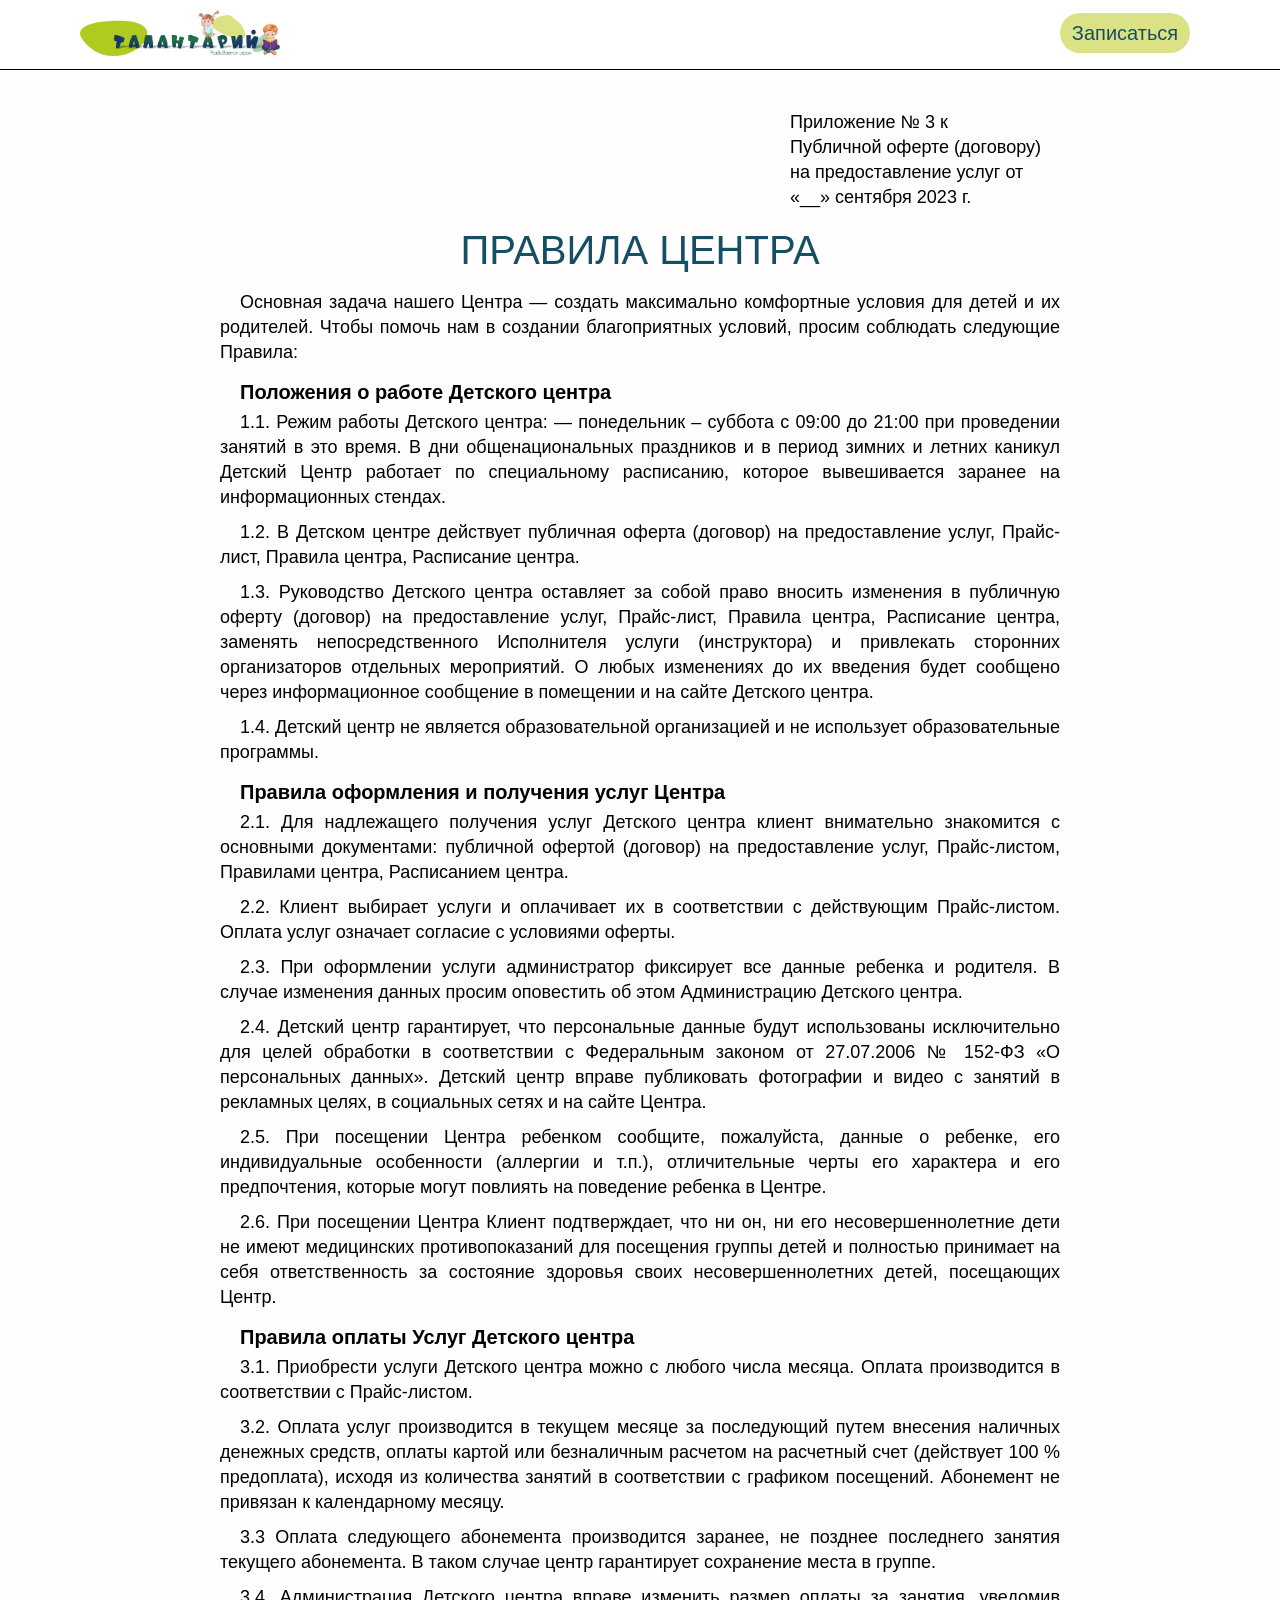
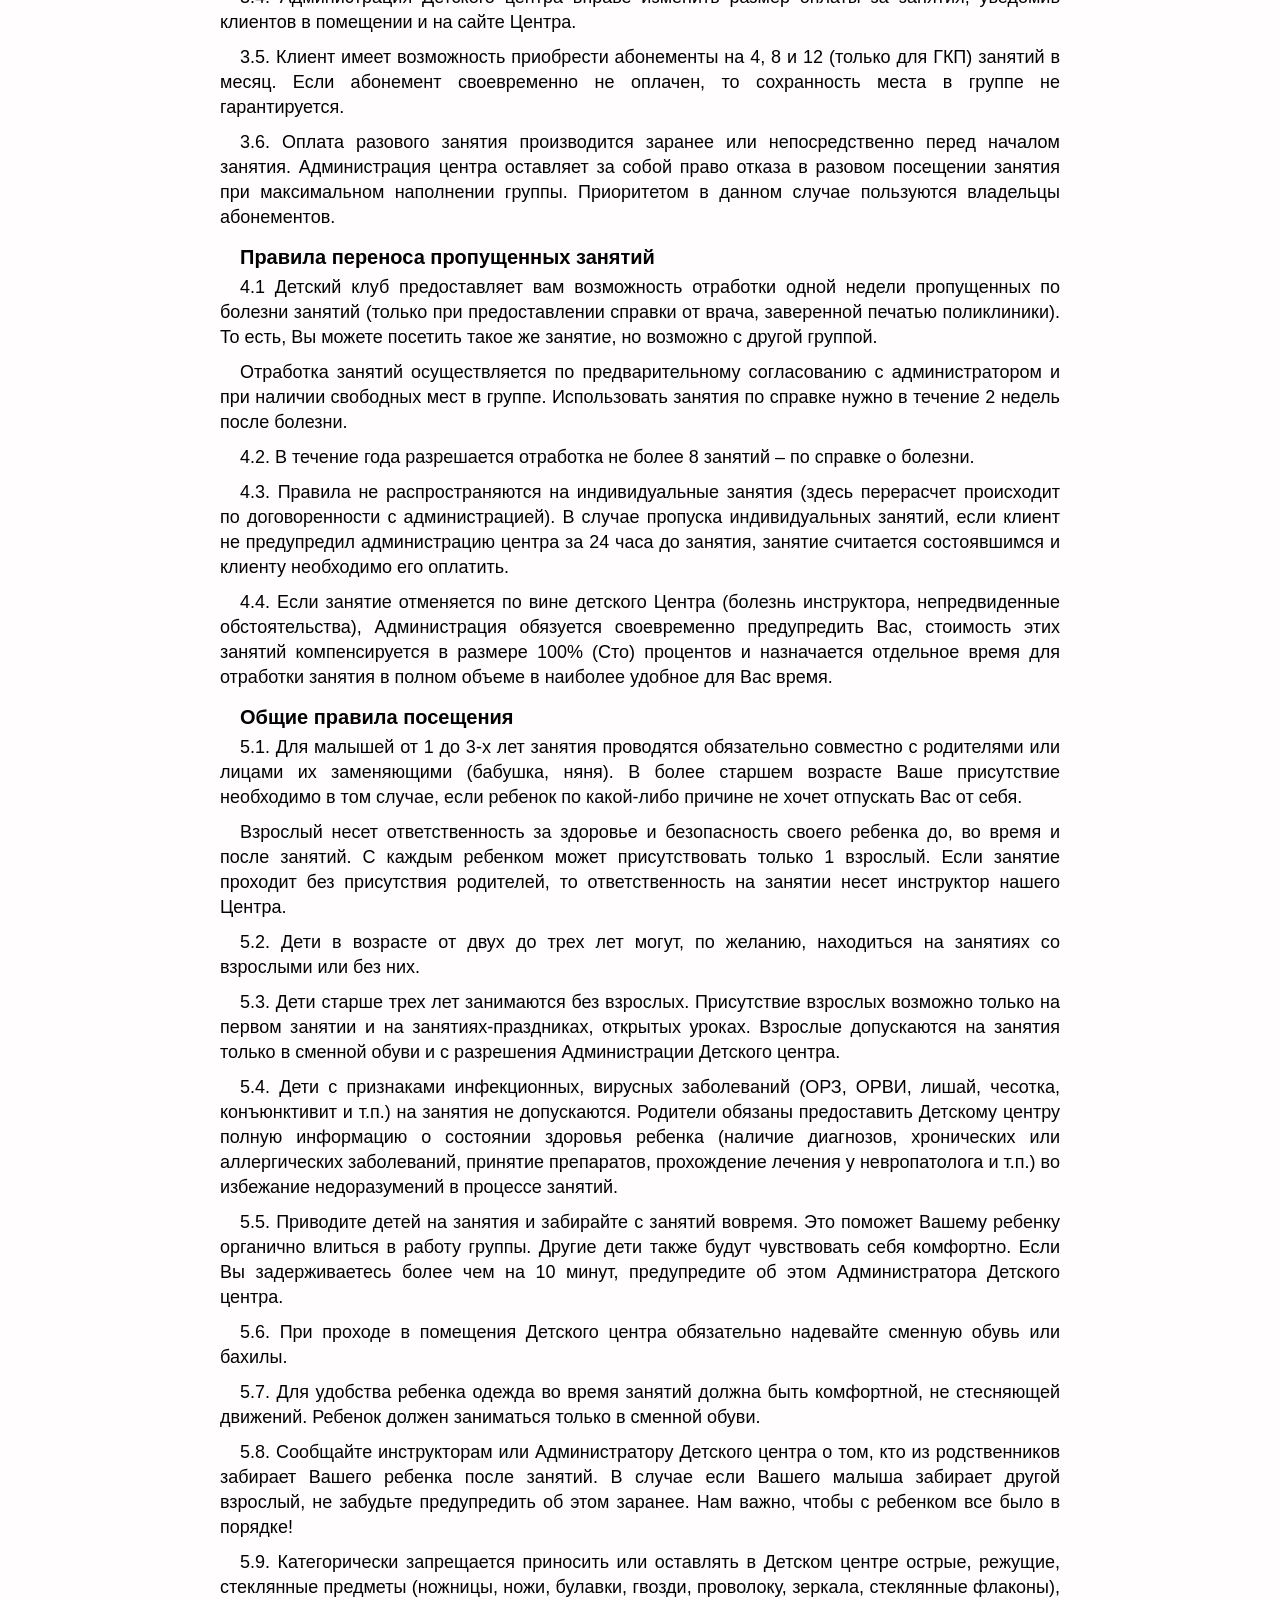
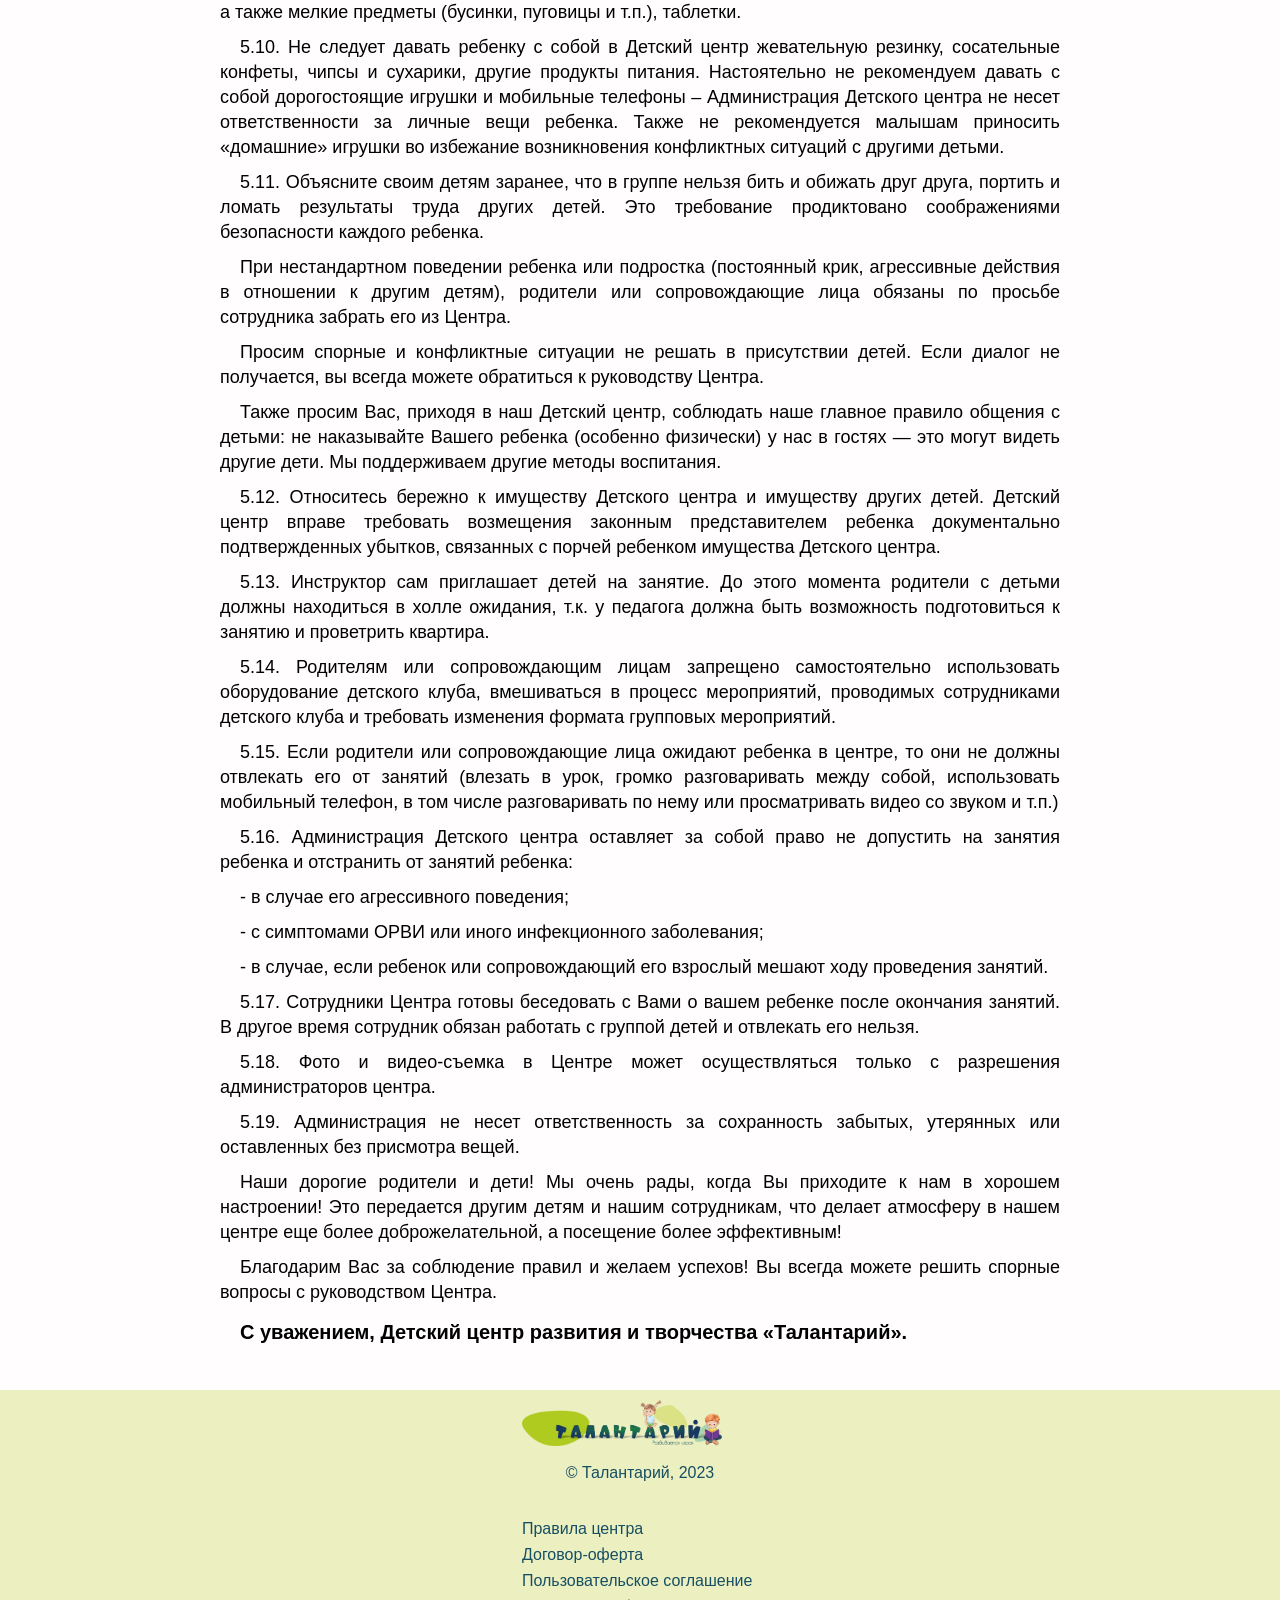
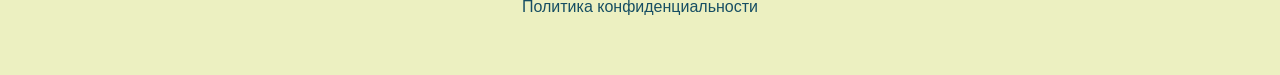
<file: rules.html>
<!DOCTYPE html>
<html lang="ru">
<head>
    <meta charset="UTF-8">
    <meta name="viewport" content="width=device-width, initial-scale=1.0">
    <link rel="stylesheet" href="css/style.css">
    <link rel="image_src" href="img/logo_green-min.png">
    <link rel="icon" type="image/jpeg" href="favicon/favicon_talantariy_green.png">
    <!-- <link rel="icon" type="image/jpeg" sizes="96x96" href="/favicon/favicon_talantariy_green_96.png">
    <link rel="icon" type="image/jpeg" sizes="64x64" href="/favicon/favicon_talantariy_green_64.png"> -->
    <link rel="icon" type="image/jpeg" sizes="32x32" href="favicon/favicon_talantariy_green_32.png">
    <link rel="icon" type="image/jpeg" sizes="16x16" href="favicon/favicon_talantariy_green_16.png">

    <meta property="og:locale" content="ru_RU">
    <meta property="og:type" content="website">
    <meta property="og:title" content="Талантарий — Развиваемся Играя">
    <meta property="og:description" content="Детцкий центр “Талантарий” в Одинцово-1. Играем, учимся, растём - всё в одном месте!">

    <meta property="og:url" content="https://talantariy.ru/">
    <meta property="og:image" content="https://talantariy.ru/img/logo_talantariy_green.jpg">
    <meta property="og:site_name" content="Талантарий — Развиваемся Играя">
    
    <meta itemprop="name" content="Талантарий — Развиваемся Играя">
    <meta itemprop="description" content="Детцкий центр “Талантарий” в Одинцово-1. Играем, учимся, растём - всё в одном месте!">
    <meta itemprop="image" content="https://talantariy.ru/img/logo_talantariy_green.jpg">

    <meta name="twitter:card" content="summary_large_image">
    <meta name="twitter:site" content="@talantariy.ru">

    <meta name="twitter:title" content="Талантарий — Развиваемся Играя">
    <meta name="twitter:description" content="Детцкий центр “Талантарий” в Одинцово-1. Играем, учимся, растём - всё в одном месте!">
    <meta name="twitter:image" content="https://talantariy.ru/img/logo_talantariy_green.jpg">
    <title>Талантарий</title>
</head>
<body>
    <!-- <div class="container"> -->
    <div class="header header_white changeThema scrollto">
        <div class="header__container">
            <a class="logo logo_white header__logo changeThema" href="./#head-section">
                <img class="logo__img" src="img/logo_green-min.webp" alt="Логотип">
            </a>
            <nav class="header__topbar topbar">
                <ul class="topbar__menu">
                </ul>
                
                <div class="header__btn header__btn_white btn changeThema">
                    <a class="btn__link" href="./#our-contacts">Записаться</a>
                </div>
            </nav>
            <!-- <div class="thema">
                <img class="thema__img" src="icons/setting.png" alt="Настройки">
                <ul class="thema__menu thema__menu_white changeThema">
                    <li><label for="white" class="thema__item thema__white">Тема: White</label></li>
                    <li><label for="blue" class="thema__item thema__white">Тема: Blue</label></li>
                    <li><label for="green" class="thema__item thema__green">Тема: Green</label></li>
                </ul>
                <input type="radio" class="hidden" name="thema" id="blue" value="blue">
                <input type="radio" class="hidden" name="thema" id="green" value="green">
                <input type="radio" class="hidden" name="thema" id="white" value="white">
            </div> -->
            <div class="navigation">
                <input type="checkbox" class="navigation__toggle" id="navi-toggle">
                <label for="navi-toggle" class="navigation__button navigation__button_white changeThema">
                    <span class="navigation__icon"></span>
                </label>
            </div>
        </div>
    </div>

    <div class="section-even section-even_white changeThema">
        <div class="wrapper hidden">
            <div class="dropmenu__wrapper">
                <div class="dropmenu dropmenu_white changeThema">
                    <ul class="dropmenu__menu">
                    </ul>
                    <h3 class="dropmenu__title">
                        Адрес: г. Одинцово, ул. Каштановая, д. 16к1, квартира 2 
                        <br>
                        <br>
                        Телефон: +7 (ХХХ) ХХХ-ХХ-ХХ Email: talantariy@gmail.com
                        <br>
                    </h3>
                    <div class="header__btn header__btn_white dropmenu__btn btn changeThema">
                        <a class="btn__link" href="./#our-contacts">Записаться</a>
                    </div>
                </div>
            </div>
        </div>
        <div class="section-container document">
            <div class="document__right-col">
                Приложение № 3 к
                <br>Публичной оферте (договору)
                <br>на предоставление услуг от 
                <br>«__» сентября 2023 г.
            </div>
            <h2 class="section-title">
                ПРАВИЛА ЦЕНТРА
            </h2>
            <p class="document__text">
                Основная задача нашего Центра — создать максимально комфортные условия для детей и их родителей. Чтобы помочь нам в создании благоприятных условий, просим соблюдать следующие Правила:
            </p>
            <p class="document__title">Положения о работе Детского центра</p>
            <p class="document__text">
                1.1. Режим работы Детского центра:
                — понедельник – суббота с 09:00 до 21:00 при проведении занятий в это время. В дни общенациональных праздников и в период зимних и летних каникул Детский Центр работает по специальному расписанию, которое вывешивается заранее на информационных стендах.
                </p>
            <p class="document__text">
                1.2. В Детском центре действует публичная оферта (договор) на предоставление услуг, Прайс-лист, Правила центра, Расписание центра.
            </p>
            <p class="document__text">
                1.3. Руководство Детского центра оставляет за собой право вносить изменения в публичную оферту (договор) на предоставление услуг, Прайс-лист, Правила центра, Расписание центра, заменять непосредственного Исполнителя услуги (инструктора) и привлекать сторонних организаторов отдельных мероприятий. О любых изменениях до их введения будет сообщено через информационное сообщение в помещении и на сайте Детского центра.
            </p>
            <p class="document__text">
                1.4. Детский центр не является образовательной организацией и не использует образовательные программы.
            </p>
    
            <p class="document__title">Правила оформления и получения услуг Центра</p>
            <p class="document__text">
                2.1. Для надлежащего получения услуг Детского центра клиент внимательно знакомится с основными документами: публичной офертой (договор) на предоставление услуг, Прайс-листом, Правилами центра, Расписанием центра.
            </p>
            <p class="document__text">
                2.2. Клиент выбирает услуги и оплачивает их в соответствии с действующим Прайс-листом. Оплата услуг означает согласие с условиями оферты.
            </p>
            <p class="document__text">
                2.3. При оформлении услуги администратор фиксирует все данные ребенка и родителя. В случае изменения данных просим оповестить об этом Администрацию Детского центра.
            </p>
            <p class="document__text">
                2.4. Детский центр гарантирует, что персональные данные будут использованы исключительно для целей обработки в соответствии с Федеральным законом от 27.07.2006 № 152-ФЗ «О персональных данных». Детский центр вправе публиковать фотографии и видео с занятий в рекламных целях, в социальных сетях и на сайте Центра.
            </p>
            <p class="document__text">
                2.5. При посещении Центра ребенком сообщите, пожалуйста, данные о ребенке, его индивидуальные особенности (аллергии и т.п.), отличительные черты его характера и его предпочтения, которые могут повлиять на поведение ребенка в Центре.
            </p>
            <p class="document__text">
                2.6. При посещении Центра Клиент подтверждает, что ни он, ни его несовершеннолетние дети не имеют медицинских противопоказаний для посещения группы детей и полностью принимает на себя ответственность за состояние здоровья своих несовершеннолетних детей, посещающих Центр.
            </p>

            <p class="document__title">Правила оплаты Услуг Детского центра</p>
            <p class="document__text">
                3.1. Приобрести услуги Детского центра можно с любого числа месяца. Оплата производится в соответствии с Прайс-листом.
            </p>
            <p class="document__text">
                3.2. Оплата услуг производится в текущем месяце за последующий путем внесения наличных денежных средств, оплаты картой или безналичным расчетом на расчетный счет (действует 100 % предоплата), исходя из количества занятий в соответствии с графиком посещений. Абонемент не привязан к календарному месяцу.
            </p>
            <p class="document__text">
                3.3 Оплата следующего абонемента производится заранее, не позднее последнего занятия текущего абонемента. В таком случае центр гарантирует сохранение места в группе.
            </p>
            <p class="document__text">
                3.4. Администрация Детского центра вправе изменить размер оплаты за занятия, уведомив клиентов в помещении и на сайте Центра.
            </p>
            <p class="document__text">
                3.5. Клиент имеет возможность приобрести абонементы на 4, 8 и 12 (только для ГКП) занятий в месяц. Если абонемент своевременно не оплачен, то сохранность места в группе не гарантируется.
            </p>
            <p class="document__text">
                3.6. Оплата разового занятия производится заранее или непосредственно перед началом занятия. Администрация центра оставляет за собой право отказа в разовом посещении занятия при максимальном наполнении группы. Приоритетом в данном случае пользуются владельцы абонементов.
            </p>

            <p class="document__title">Правила переноса пропущенных занятий</p>
            <p class="document__text">
                4.1 Детский клуб предоставляет вам возможность отработки одной недели пропущенных по болезни занятий (только при предоставлении справки от врача, заверенной печатью поликлиники). То есть, Вы можете посетить такое же занятие, но возможно с другой группой.
            </p>
            <p class="document__text">
                Отработка занятий осуществляется по предварительному согласованию с администратором и при наличии свободных мест в группе. Использовать занятия по справке нужно в течение 2 недель после болезни.
            </p>
            <p class="document__text">
                4.2. В течение года разрешается отработка не более 8 занятий – по справке о болезни.
            </p>
            <p class="document__text">
                4.3. Правила не распространяются на индивидуальные занятия (здесь перерасчет происходит по договоренности с администрацией). В случае пропуска индивидуальных занятий, если клиент не предупредил администрацию центра за 24 часа до занятия, занятие считается состоявшимся и клиенту необходимо его оплатить.
            </p>
            <p class="document__text">
                4.4. Если занятие отменяется по вине детского Центра (болезнь инструктора, непредвиденные обстоятельства), Администрация обязуется своевременно предупредить Вас, стоимость этих занятий компенсируется в размере 100% (Сто) процентов и назначается отдельное время для отработки занятия в полном объеме в наиболее удобное для Вас время.
            </p>

            <p class="document__title">Общие правила посещения</p>
            <p class="document__text">
                5.1. Для малышей от 1 до 3-х лет занятия проводятся обязательно совместно с родителями или лицами их заменяющими (бабушка, няня). В более старшем возрасте Ваше присутствие необходимо в том случае, если ребенок по какой-либо причине не хочет отпускать Вас от себя.
            </p>
            <p class="document__text">
                Взрослый несет ответственность за здоровье и безопасность своего ребенка до, во время и после занятий. С каждым ребенком может присутствовать только 1 взрослый. Если занятие проходит без присутствия родителей, то ответственность на занятии несет инструктор нашего Центра.
            </p>
            <p class="document__text">
                5.2. Дети в возрасте от двух до трех лет могут, по желанию, находиться на занятиях со взрослыми или без них.
            </p>
            <p class="document__text">
                5.3. Дети старше трех лет занимаются без взрослых. Присутствие взрослых возможно только на первом занятии и на занятиях-праздниках, открытых уроках. Взрослые допускаются на занятия только в сменной обуви и с разрешения Администрации Детского центра.
            </p>
            <p class="document__text">
                5.4. Дети с признаками инфекционных, вирусных заболеваний (ОРЗ, ОРВИ, лишай, чесотка, конъюнктивит и т.п.) на занятия не допускаются. Родители обязаны предоставить Детскому центру полную информацию о состоянии здоровья ребенка (наличие диагнозов, хронических или аллергических заболеваний, принятие препаратов, прохождение лечения у невропатолога и т.п.) во избежание недоразумений в процессе занятий.
            </p>
            <p class="document__text">
                5.5. Приводите детей на занятия и забирайте с занятий вовремя. Это поможет Вашему ребенку органично влиться в работу группы. Другие дети также будут чувствовать себя комфортно. Если Вы задерживаетесь более чем на 10 минут, предупредите об этом Администратора Детского центра.
            </p>
            <p class="document__text">
                5.6. При проходе в помещения Детского центра обязательно надевайте сменную обувь или бахилы.
            </p>
            <p class="document__text">
                5.7. Для удобства ребенка одежда во время занятий должна быть комфортной, не стесняющей движений. Ребенок должен заниматься только в сменной обуви.
            </p>
            <p class="document__text">
                5.8. Сообщайте инструкторам или Администратору Детского центра о том, кто из родственников забирает Вашего ребенка после занятий. В случае если Вашего малыша забирает другой взрослый, не забудьте предупредить об этом заранее. Нам важно, чтобы с ребенком все было в порядке!
            </p>
            <p class="document__text">
                5.9. Категорически запрещается приносить или оставлять в Детском центре острые, режущие, стеклянные предметы (ножницы, ножи, булавки, гвозди, проволоку, зеркала, стеклянные флаконы), а также мелкие предметы (бусинки, пуговицы и т.п.), таблетки.
            </p>
            <p class="document__text">
                5.10. Не следует давать ребенку с собой в Детский центр жевательную резинку, сосательные конфеты, чипсы и сухарики, другие продукты питания. Настоятельно не рекомендуем давать с собой дорогостоящие игрушки и мобильные телефоны – Администрация Детского центра не несет ответственности за личные вещи ребенка. Также не рекомендуется малышам приносить «домашние» игрушки во избежание возникновения конфликтных ситуаций с другими детьми.
            </p>
            <p class="document__text">
                5.11. Объясните своим детям заранее, что в группе нельзя бить и обижать друг друга, портить и ломать результаты труда других детей. Это требование продиктовано соображениями безопасности каждого ребенка.
            </p>
            <p class="document__text">
                При нестандартном поведении ребенка или подростка (постоянный крик, агрессивные действия в отношении к другим детям), родители или сопровождающие лица обязаны по просьбе сотрудника забрать его из Центра.
            </p>
            <p class="document__text">
                Просим спорные и конфликтные ситуации не решать в присутствии детей. Если диалог не получается, вы всегда можете обратиться к руководству Центра.
            </p>
            <p class="document__text">
                Также просим Вас, приходя в наш Детский центр, соблюдать наше главное правило общения с детьми: не наказывайте Вашего ребенка (особенно физически) у нас в гостях — это могут видеть другие дети. Мы поддерживаем другие методы воспитания.
            </p>
            <p class="document__text">
                5.12. Относитесь бережно к имуществу Детского центра и имуществу других детей. Детский центр вправе требовать возмещения законным представителем ребенка документально подтвержденных убытков, связанных с порчей ребенком имущества Детского центра.
            </p>
            <p class="document__text">
                5.13. Инструктор сам приглашает детей на занятие. До этого момента родители с детьми должны находиться в холле ожидания, т.к. у педагога должна быть возможность подготовиться к занятию и проветрить квартира.
            </p>
            <p class="document__text">
                5.14. Родителям или сопровождающим лицам запрещено самостоятельно использовать оборудование детского клуба, вмешиваться в процесс мероприятий, проводимых сотрудниками детского клуба и требовать изменения формата групповых мероприятий.
            </p>
            <p class="document__text">
                5.15. Если родители или сопровождающие лица ожидают ребенка в центре, то они не должны отвлекать его от занятий (влезать в урок, громко разговаривать между собой, использовать мобильный телефон, в том числе разговаривать по нему или просматривать видео со звуком и т.п.)
            </p>
            <p class="document__text">
                5.16. Администрация Детского центра оставляет за собой право не допустить на занятия ребенка и отстранить от занятий ребенка:
            </p>
            <p class="document__text">
                - в случае его агрессивного поведения;
            </p>
            <p class="document__text">
                - с симптомами ОРВИ или иного инфекционного заболевания;
            </p>
            <p class="document__text">
                - в случае, если ребенок или сопровождающий его взрослый мешают ходу проведения занятий.
            </p>
            <p class="document__text">
                5.17. Сотрудники Центра готовы беседовать с Вами о вашем ребенке после окончания занятий. В другое время сотрудник обязан работать с группой детей и отвлекать его нельзя.
            </p>
            <p class="document__text">
                5.18. Фото и видео-съемка в Центре может осуществляться только с разрешения администраторов центра.
            </p>
            <p class="document__text">
                5.19. Администрация не несет ответственность за сохранность забытых, утерянных или оставленных без присмотра вещей.
            </p>
            <p class="document__text">
                Наши дорогие родители и дети! Мы очень рады, когда Вы приходите к нам в хорошем настроении! Это передается другим детям и нашим сотрудникам, что делает атмосферу в нашем центре еще более доброжелательной, а посещение более эффективным!
            </p>
            <p class="document__text">
                Благодарим Вас за соблюдение правил и желаем успехов! Вы всегда можете решить спорные вопросы с руководством Центра.
            </p>
            <p class="document__title">
                С уважением, Детский центр развития и творчества «Талантарий».
            </p>
        </div>
    </div>

    <footer class="footer footer_white changeThema">
        <div class="footer__block">
            <div class="footer__logo">
                <a class="logo logo_white header__logo changeThema" href="./#head-section">
                    <img class="logo__img" src="img/logo_green-min.webp" alt="Логотип">
                </a>
                <p class="footer__text footer__text_white changeThema">&copy; Талантарий, 2023</p>
            </div>
            <a class="footer__text footer__text_white changeThema" href="./rules.html">Правила центра</a>
            <a class="footer__text footer__text_white changeThema" href="./oferta.html">Договор-оферта</a>
            <a class="footer__text footer__text_white changeThema" href="./use.html">Пользовательское соглашение</a>
            <a class="footer__text footer__text_white changeThema" href="./policy.html">Политика конфиденциальности</a>
        </div>

        <ul class="footer__menu">
        </ul>
    </footer>

    <script type="module" src="js/main_v0.2.3.js"></script>
</body>
</html>
</file>
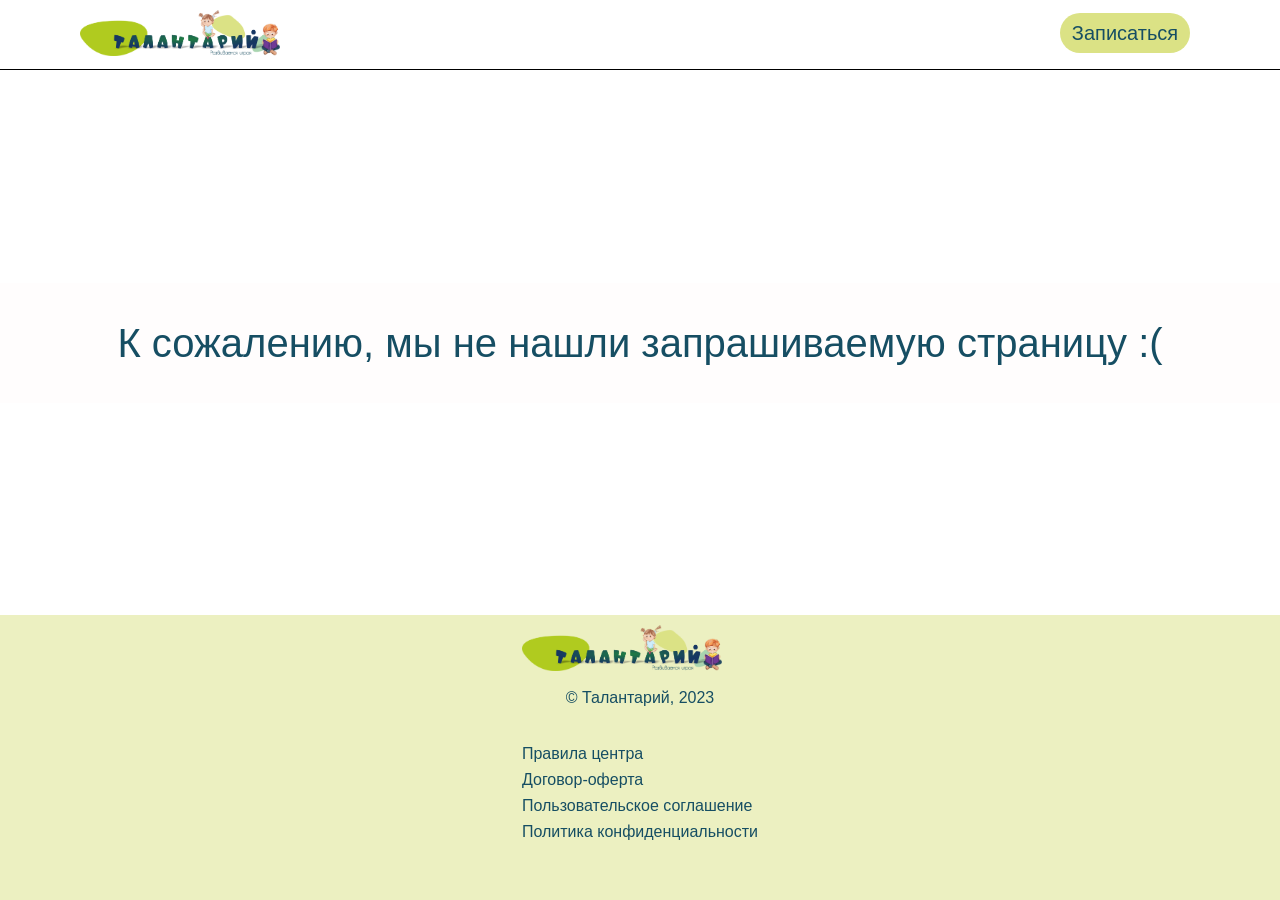
<file: subject.html>
<!DOCTYPE html>
<html lang="ru">
<head>
    <meta charset="UTF-8">
    <meta name="viewport" content="width=device-width, initial-scale=1.0">
    <link rel="stylesheet" href="css/style.css?v=125123">
    <link rel="image_src" href="img/logo_green-min.png">
    <link rel="icon" type="image/jpeg" href="favicon/favicon_talantariy_green.png">
    <!-- <link rel="icon" type="image/jpeg" sizes="96x96" href="/favicon/favicon_talantariy_green_96.png">
    <link rel="icon" type="image/jpeg" sizes="64x64" href="/favicon/favicon_talantariy_green_64.png"> -->
    <link rel="icon" type="image/jpeg" sizes="32x32" href="favicon/favicon_talantariy_green_32.png">
    <link rel="icon" type="image/jpeg" sizes="16x16" href="favicon/favicon_talantariy_green_16.png">

    <meta property="og:locale" content="ru_RU">
    <meta property="og:type" content="website">
    <meta property="og:title" content="Талантарий — Развиваемся Играя">
    <meta property="og:description" content="Детцкий центр “Талантарий” в Одинцово-1. Играем, учимся, растём - всё в одном месте!">

    <meta property="og:url" content="https://talantariy.ru/">
    <meta property="og:image" content="https://talantariy.ru/img/logo_talantariy_green.jpg">
    <meta property="og:site_name" content="Талантарий — Развиваемся Играя">
    
    <meta itemprop="name" content="Талантарий — Развиваемся Играя">
    <meta itemprop="description" content="Детцкий центр “Талантарий” в Одинцово-1. Играем, учимся, растём - всё в одном месте!">
    <meta itemprop="image" content="https://talantariy.ru/img/logo_talantariy_green.jpg">

    <meta name="twitter:card" content="summary_large_image">
    <meta name="twitter:site" content="@talantariy.ru">

    <meta name="twitter:title" content="Талантарий — Развиваемся Играя">
    <meta name="twitter:description" content="Детцкий центр “Талантарий” в Одинцово-1. Играем, учимся, растём - всё в одном месте!">
    <meta name="twitter:image" content="https://talantariy.ru/img/logo_talantariy_green.jpg">
    <title>Талантарий</title>
</head>
<body>
    <!-- <div class="container"> -->
    <div class="header header_white changeThema scrollto">
        <div class="header__container">
            <a class="logo logo_white header__logo changeThema" href="./#head-section">
                <img class="logo__img" src="img/logo_green-min.webp" alt="Логотип">
            </a>
            <nav class="header__topbar topbar">
                <ul class="topbar__menu">
                </ul>
                
                <a class="header__btn header__btn_white btn changeThema" href="./#entry-form">Записаться</a>
            </nav>
            <!-- <div class="thema">
                <img class="thema__img" src="icons/setting.png" alt="Настройки">
                <ul class="thema__menu thema__menu_white changeThema">
                    <li><label for="white" class="thema__item thema__white">Тема: White</label></li>
                    <li><label for="blue" class="thema__item thema__white">Тема: Blue</label></li>
                    <li><label for="green" class="thema__item thema__green">Тема: Green</label></li>
                </ul>
                <input type="radio" class="hidden" name="thema" id="blue" value="blue">
                <input type="radio" class="hidden" name="thema" id="green" value="green">
                <input type="radio" class="hidden" name="thema" id="white" value="white">
            </div> -->
            <div class="navigation">
                <input type="checkbox" class="navigation__toggle" id="navi-toggle">
                <label for="navi-toggle" class="navigation__button navigation__button_white changeThema">
                    <span class="navigation__icon"></span>
                </label>
            </div>
        </div>
    </div>

    <div class="section-even section-even_white changeThema subject">
        <div class="wrapper hidden">
            <div class="dropmenu__wrapper">
                <div class="dropmenu dropmenu_white changeThema">
                    <ul class="dropmenu__menu">
                    </ul>
                    <h3 class="dropmenu__title">
                        Адрес: г. Одинцово, ул. Каштановая, д. 16к1, квартира 2 
                        <br>
                        <br>
                        <a class="dropmenu__email" href="mailto:talantariy@gmail.com">Email: talantariy@gmail.com</a>
                        <br>
                    </h3>
                    <a class="header__btn header__btn_white btn changeThema" href="./#entry-form">Записаться</a>
                </div>
            </div>
        </div>
        <div class="subject__container">
            <div class="marker"></div>
            <div class="subject__info">
                <div class="subject__descr">
                    <div class="subject__caption">
                        <img src="" alt="иконка" class="subject__icon">
                        <h2 class="subject__title section-title">Название</h2>
                    </div>
                    <p class="subject__text card-text">Описание предмета</p>
                    <a class="subject__btn subject__btn_white btn changeThema" href="./#entry-form">Записаться</a>
                    <p class="subject__note"></p>
                </div>
                <!-- <div class="subject__photo">
                    <img class="subject__photo" src="" alt="фото">
                </div> -->
            </div>

            <div class="prices">
                <div class="priceCard priceCard_white changeThema">
                    <h3 class="priceCard__title card-title">Для детей</h3>
                    <p class="priceCard__text priceCard__text_white changeThema subject__age">от до</p>
                </div>
                <div class="priceCard priceCard_white changeThema">
                    <h3 class="priceCard__title card-title">Продолжительность</h3>
                    <p class="priceCard__text priceCard__text_white changeThema subject__duration">час</p>
                </div>
                <div class="priceCard priceCard_white changeThema">
                    <h3 class="priceCard__title card-title">Стоимость занятий</h3>
                    <p class="priceCard__text priceCard__text_white changeThema subject__price-12">12 занятий</p>
                    <p class="priceCard__text priceCard__text_white changeThema subject__price-8">8 занятия</p>
                    <p class="priceCard__text priceCard__text_white changeThema subject__price-4">4 занятия</p>
                    <p class="priceCard__text priceCard__text_white changeThema subject__price-1">разовое занятие</p>
                </div>
                <div class="priceCard priceCard_white changeThema">
                    <h3 class="priceCard__title card-title">Количество детей в группе</h3>
                    <p class="priceCard__text priceCard__text_white subject__count changeThema">до 5 человек</p>
                </div>
            
                <div class="prices__icon">
                    <img src="" alt="иконка" class="subject__icon">
                </div>
            </div>
        </div>
    </div>
    

    <footer class="footer footer_white changeThema">
        <div class="footer__block">
            <div class="footer__logo">
                <a class="logo logo_white header__logo changeThema" href="./#head-section">
                    <img class="logo__img" src="img/logo_green-min.webp" alt="Логотип">
                </a>
                <p class="footer__text footer__text_white changeThema">&copy; Талантарий, 2023</p>
            </div>
            <a class="footer__text footer__text_white changeThema" href="./rules.html">Правила центра</a>
            <a class="footer__text footer__text_white changeThema" href="./oferta.html">Договор-оферта</a>
            <a class="footer__text footer__text_white changeThema" href="./use.html">Пользовательское соглашение</a>
            <a class="footer__text footer__text_white changeThema" href="./policy.html">Политика конфиденциальности</a>
        </div>

        <ul class="footer__menu">
        </ul>
    </footer>

    <script type="module" src="js/main.js"></script>
</body>
</html>
</file>
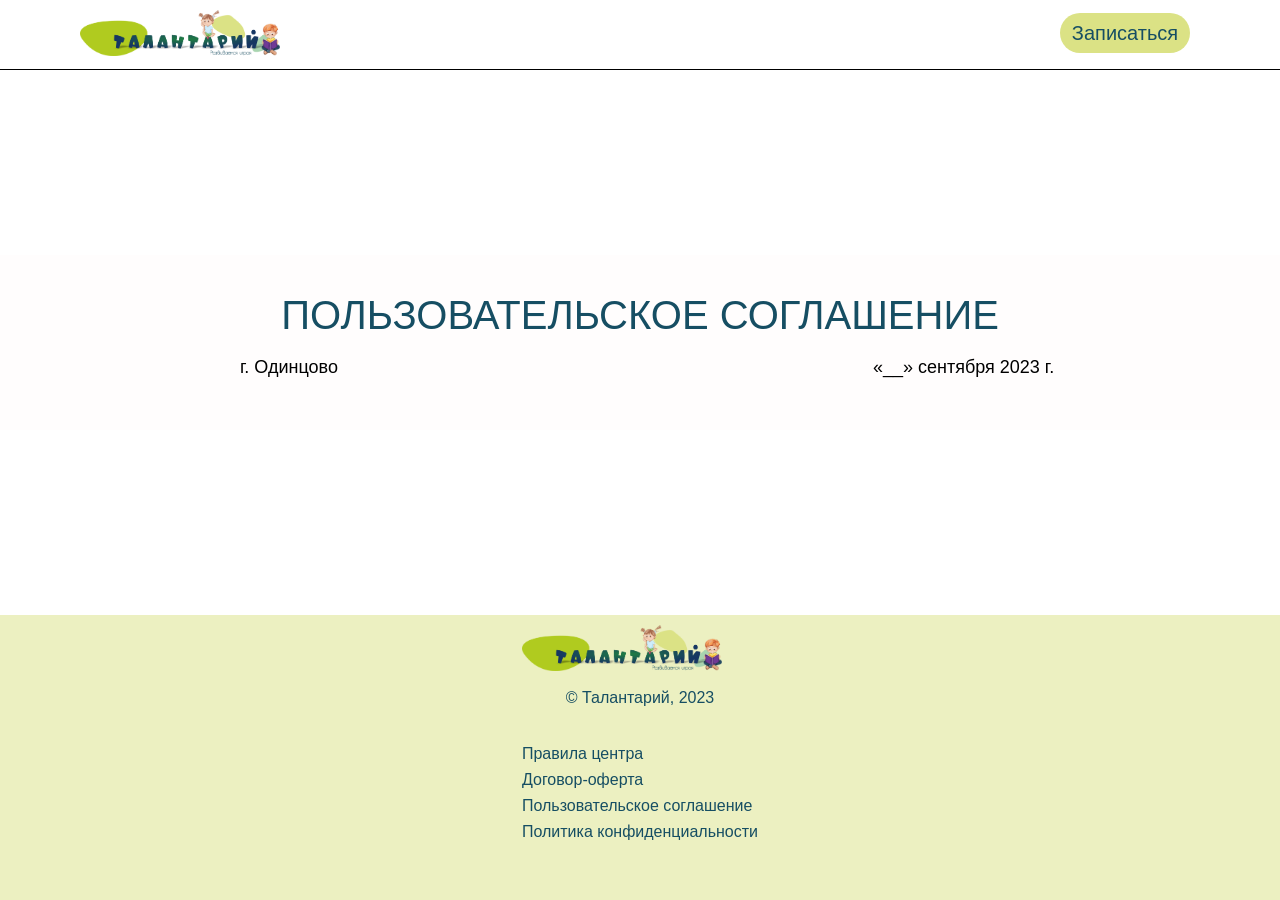
<file: use.html>
<!DOCTYPE html>
<html lang="ru">
<head>
    <meta charset="UTF-8">
    <meta name="viewport" content="width=device-width, initial-scale=1.0">
    <link rel="stylesheet" href="css/style.css">
    <link rel="image_src" href="img/logo_green-min.png">
    <link rel="icon" type="image/jpeg" href="favicon/favicon_talantariy_green.png">
    <!-- <link rel="icon" type="image/jpeg" sizes="96x96" href="/favicon/favicon_talantariy_green_96.png">
    <link rel="icon" type="image/jpeg" sizes="64x64" href="/favicon/favicon_talantariy_green_64.png"> -->
    <link rel="icon" type="image/jpeg" sizes="32x32" href="favicon/favicon_talantariy_green_32.png">
    <link rel="icon" type="image/jpeg" sizes="16x16" href="favicon/favicon_talantariy_green_16.png">

    <meta property="og:locale" content="ru_RU">
    <meta property="og:type" content="website">
    <meta property="og:title" content="Талантарий — Развиваемся Играя">
    <meta property="og:description" content="Детцкий центр “Талантарий” в Одинцово-1. Играем, учимся, растём - всё в одном месте!">

    <meta property="og:url" content="https://talantariy.ru/">
    <meta property="og:image" content="https://talantariy.ru/img/logo_talantariy_green.jpg">
    <meta property="og:site_name" content="Талантарий — Развиваемся Играя">
    
    <meta itemprop="name" content="Талантарий — Развиваемся Играя">
    <meta itemprop="description" content="Детцкий центр “Талантарий” в Одинцово-1. Играем, учимся, растём - всё в одном месте!">
    <meta itemprop="image" content="https://talantariy.ru/img/logo_talantariy_green.jpg">

    <meta name="twitter:card" content="summary_large_image">
    <meta name="twitter:site" content="@talantariy.ru">

    <meta name="twitter:title" content="Талантарий — Развиваемся Играя">
    <meta name="twitter:description" content="Детцкий центр “Талантарий” в Одинцово-1. Играем, учимся, растём - всё в одном месте!">
    <meta name="twitter:image" content="https://talantariy.ru/img/logo_talantariy_green.jpg">
    <title>Талантарий</title>
</head>
<body>
    <!-- <div class="container"> -->
    <div class="header header_white changeThema scrollto">
        <div class="header__container">
            <a class="logo logo_white header__logo changeThema" href="./#head-section">
                <img class="logo__img" src="img/logo_green-min.webp" alt="Логотип">
            </a>
            <nav class="header__topbar topbar">
                <ul class="topbar__menu">
                </ul>
                
                <div class="header__btn header__btn_white btn changeThema">
                    <a class="btn__link" href="./#our-contacts">Записаться</a>
                </div>
            </nav>
            <!-- <div class="thema">
                <img class="thema__img" src="icons/setting.png" alt="Настройки">
                <ul class="thema__menu thema__menu_white changeThema">
                    <li><label for="white" class="thema__item thema__white">Тема: White</label></li>
                    <li><label for="blue" class="thema__item thema__white">Тема: Blue</label></li>
                    <li><label for="green" class="thema__item thema__green">Тема: Green</label></li>
                </ul>
                <input type="radio" class="hidden" name="thema" id="blue" value="blue">
                <input type="radio" class="hidden" name="thema" id="green" value="green">
                <input type="radio" class="hidden" name="thema" id="white" value="white">
            </div> -->
            <div class="navigation">
                <input type="checkbox" class="navigation__toggle" id="navi-toggle">
                <label for="navi-toggle" class="navigation__button navigation__button_white changeThema">
                    <span class="navigation__icon"></span>
                </label>
            </div>
        </div>
    </div>

    <div class="section-even section-even_white changeThema">
        <div class="wrapper hidden">
            <div class="dropmenu__wrapper">
                <div class="dropmenu dropmenu_white changeThema">
                    <ul class="dropmenu__menu">
                    </ul>
                    <h3 class="dropmenu__title">
                        Адрес: г. Одинцово, ул. Каштановая, д. 16к1, квартира 2 
                        <br>
                        <br>
                        Телефон: +7 (ХХХ) ХХХ-ХХ-ХХ Email: talantariy@gmail.com
                        <br>
                    </h3>
                    <div class="header__btn header__btn_white dropmenu__btn btn changeThema">
                        <a class="btn__link" href="./#our-contacts">Записаться</a>
                    </div>
                </div>
            </div>
        </div>
        <div class="section-container document">
            <h2 class="section-title">ПОЛЬЗОВАТЕЛЬСКОЕ СОГЛАШЕНИЕ</h2>
            <p class="document__text">
                г. Одинцово      <span class="document__text_right">«__» сентября 2023 г.</span>
            </p>
        </div>
    </div>

    <footer class="footer footer_white changeThema">
        <div class="footer__block">
            <div class="footer__logo">
                <a class="logo logo_white header__logo changeThema" href="./#head-section">
                    <img class="logo__img" src="img/logo_green-min.webp" alt="Логотип">
                </a>
                <p class="footer__text footer__text_white changeThema">&copy; Талантарий, 2023</p>
            </div>
            <a class="footer__text footer__text_white changeThema" href="./rules.html">Правила центра</a>
            <a class="footer__text footer__text_white changeThema" href="./oferta.html">Договор-оферта</a>
            <a class="footer__text footer__text_white changeThema" href="./use.html">Пользовательское соглашение</a>
            <a class="footer__text footer__text_white changeThema" href="./policy.html">Политика конфиденциальности</a>
        </div>

        <ul class="footer__menu">
        </ul>
    </footer>

    <script type="module" src="js/main_v0.2.3.js"></script>
</body>
</html>
</file>
<file: css/style.css>
html, body, div, span, applet, object, iframe,
h1, h2, h3, h4, h5, h6, p, blockquote, pre,
a, abbr, acronym, address, big, cite, code,
del, dfn, em, img, ins, kbd, q, s, samp,
small, strike, strong, sub, sup, tt, var,
b, u, i, center,
dl, dt, dd, ol, ul, li,
fieldset, form, label, legend,
table, caption, tbody, tfoot, thead, tr, th, td,
article, aside, canvas, details, embed,
figure, figcaption, footer, header, hgroup,
menu, nav, output, ruby, section, summary,
time, mark, audio, video {
  margin: 0;
  padding: 0;
  border: 0;
  font-size: 100%;
  font: inherit;
  vertical-align: baseline;
}

article, aside, details, figcaption, figure,
footer, header, hgroup, menu, nav, section {
  display: block;
}

html {
  height: 100%;
}

body {
  line-height: 1;
}

ol, ul {
  list-style: none;
}

blockquote, q {
  quotes: none;
}

blockquote:before, blockquote:after,
q:before, q:after {
  content: "";
  content: none;
}

table {
  border-collapse: collapse;
  border-spacing: 0;
}

/*! normalize.css v8.0.1 | MIT License | github.com/necolas/normalize.css */
/* Document
   ========================================================================== */
/**
 * 1. Correct the line height in all browsers.
 * 2. Prevent adjustments of font size after orientation changes in iOS.
 */
html {
  line-height: 1.15; /* 1 */
  -webkit-text-size-adjust: 100%; /* 2 */
}

/* Sections
   ========================================================================== */
/**
 * Remove the margin in all browsers.
 */
body {
  margin: 0;
}

/**
 * Render the `main` element consistently in IE.
 */
main {
  display: block;
}

/**
 * Correct the font size and margin on `h1` elements within `section` and
 * `article` contexts in Chrome, Firefox, and Safari.
 */
h1 {
  font-size: 2em;
  margin: 0.67em 0;
}

/* Grouping content
   ========================================================================== */
/**
 * 1. Add the correct box sizing in Firefox.
 * 2. Show the overflow in Edge and IE.
 */
hr {
  box-sizing: content-box; /* 1 */
  height: 0; /* 1 */
  overflow: visible; /* 2 */
}

/**
 * 1. Correct the inheritance and scaling of font size in all browsers.
 * 2. Correct the odd `em` font sizing in all browsers.
 */
pre {
  font-family: monospace, monospace; /* 1 */
  font-size: 1em; /* 2 */
}

/* Text-level semantics
   ========================================================================== */
/**
 * Remove the gray background on active links in IE 10.
 */
a {
  background-color: transparent;
}

/**
 * 1. Remove the bottom border in Chrome 57-
 * 2. Add the correct text decoration in Chrome, Edge, IE, Opera, and Safari.
 */
abbr[title] {
  border-bottom: none; /* 1 */
  text-decoration: underline; /* 2 */
  text-decoration: underline dotted; /* 2 */
}

/**
 * Add the correct font weight in Chrome, Edge, and Safari.
 */
b,
strong {
  font-weight: bolder;
}

/**
 * 1. Correct the inheritance and scaling of font size in all browsers.
 * 2. Correct the odd `em` font sizing in all browsers.
 */
code,
kbd,
samp {
  font-family: monospace, monospace; /* 1 */
  font-size: 1em; /* 2 */
}

/**
 * Add the correct font size in all browsers.
 */
small {
  font-size: 80%;
}

/**
 * Prevent `sub` and `sup` elements from affecting the line height in
 * all browsers.
 */
sub,
sup {
  font-size: 75%;
  line-height: 0;
  position: relative;
  vertical-align: baseline;
}

sub {
  bottom: -0.25em;
}

sup {
  top: -0.5em;
}

/* Embedded content
   ========================================================================== */
/**
 * Remove the border on images inside links in IE 10.
 */
img {
  border-style: none;
}

/* Forms
   ========================================================================== */
/**
 * 1. Change the font styles in all browsers.
 * 2. Remove the margin in Firefox and Safari.
 */
button,
input,
optgroup,
select,
textarea {
  font-family: inherit; /* 1 */
  font-size: 100%; /* 1 */
  line-height: 1.15; /* 1 */
  margin: 0; /* 2 */
}

/**
 * Show the overflow in IE.
 * 1. Show the overflow in Edge.
 */
button,
input { /* 1 */
  overflow: visible;
}

/**
 * Remove the inheritance of text transform in Edge, Firefox, and IE.
 * 1. Remove the inheritance of text transform in Firefox.
 */
button,
select { /* 1 */
  text-transform: none;
}

/**
 * Correct the inability to style clickable types in iOS and Safari.
 */
button,
[type=button],
[type=reset],
[type=submit] {
  -webkit-appearance: button;
}

/**
 * Remove the inner border and padding in Firefox.
 */
button::-moz-focus-inner,
[type=button]::-moz-focus-inner,
[type=reset]::-moz-focus-inner,
[type=submit]::-moz-focus-inner {
  border-style: none;
  padding: 0;
}

/**
 * Restore the focus styles unset by the previous rule.
 */
button:-moz-focusring,
[type=button]:-moz-focusring,
[type=reset]:-moz-focusring,
[type=submit]:-moz-focusring {
  outline: 1px dotted ButtonText;
}

/**
 * Correct the padding in Firefox.
 */
fieldset {
  padding: 0.35em 0.75em 0.625em;
}

/**
 * 1. Correct the text wrapping in Edge and IE.
 * 2. Correct the color inheritance from `fieldset` elements in IE.
 * 3. Remove the padding so developers are not caught out when they zero out
 *    `fieldset` elements in all browsers.
 */
legend {
  box-sizing: border-box; /* 1 */
  color: inherit; /* 2 */
  display: table; /* 1 */
  max-width: 100%; /* 1 */
  padding: 0; /* 3 */
  white-space: normal; /* 1 */
}

/**
 * Add the correct vertical alignment in Chrome, Firefox, and Opera.
 */
progress {
  vertical-align: baseline;
}

/**
 * Remove the default vertical scrollbar in IE 10+.
 */
textarea {
  overflow: auto;
}

/**
 * 1. Add the correct box sizing in IE 10.
 * 2. Remove the padding in IE 10.
 */
[type=checkbox],
[type=radio] {
  box-sizing: border-box; /* 1 */
  padding: 0; /* 2 */
}

/**
 * Correct the cursor style of increment and decrement buttons in Chrome.
 */
[type=number]::-webkit-inner-spin-button,
[type=number]::-webkit-outer-spin-button {
  height: auto;
}

/**
 * 1. Correct the odd appearance in Chrome and Safari.
 * 2. Correct the outline style in Safari.
 */
[type=search] {
  -webkit-appearance: textfield; /* 1 */
  outline-offset: -2px; /* 2 */
}

/**
 * Remove the inner padding in Chrome and Safari on macOS.
 */
[type=search]::-webkit-search-decoration {
  -webkit-appearance: none;
}

/**
 * 1. Correct the inability to style clickable types in iOS and Safari.
 * 2. Change font properties to `inherit` in Safari.
 */
::-webkit-file-upload-button {
  -webkit-appearance: button; /* 1 */
  font: inherit; /* 2 */
}

/* Interactive
   ========================================================================== */
/*
 * Add the correct display in Edge, IE 10+, and Firefox.
 */
details {
  display: block;
}

/*
 * Add the correct display in all browsers.
 */
summary {
  display: list-item;
}

/* Misc
   ========================================================================== */
/**
 * Add the correct display in IE 10+.
 */
template {
  display: none;
}

/**
 * Add the correct display in IE 10.
 */
[hidden] {
  display: none;
}

@keyframes fade {
  from {
    opacity: 0.4;
  }
  to {
    opacity: 1;
  }
}
@keyframes LeftToRight {
  0% {
    transform: translate(0rem);
  }
  100% {
    transform: translate(100%);
  }
}
@keyframes RightToLeftMenu {
  0% {
    transform: translate(100vw);
  }
  80% {
    transform: translate(-1rem);
  }
  100% {
    transform: translate(0);
  }
}
@keyframes RightToLeftSlideFirst {
  0% {
    transform: translate(100%);
  }
  100% {
    transform: translate(0);
  }
}
@keyframes RightToLeftSlideSecond {
  0% {
    transform: translate(100%);
  }
  100% {
    transform: translate(0);
  }
}
@keyframes LeftToRightSlideFirst {
  0% {
    transform: translate(-100%);
  }
  100% {
    transform: translate(0);
  }
}
@keyframes LeftToRightSlideSecond {
  0% {
    transform: translate(-100%);
  }
  100% {
    transform: translate(0);
  }
}
.btn {
  text-decoration: none;
  color: #164E63;
  font-size: 2rem;
  display: flex;
  align-items: center;
  justify-content: center;
  flex-direction: column;
  position: relative;
  border: none;
  border-radius: 2rem;
  padding: 0.5rem 1.5rem;
  text-align: center;
  min-width: 13rem;
  font-size: 1.8rem;
  cursor: pointer;
  transition: all 0.35s ease-out;
}
.btn__link {
  text-decoration: none;
  color: #164E63;
  font-size: 2rem;
}
.btn:hover {
  transform: scale(1.1);
}

.categories {
  display: flex;
  justify-content: space-evenly;
}

.category {
  color: #FFFDFD;
  box-shadow: 0.1rem 0.1rem #164E63;
}
.category_blue {
  background-color: #71ADBD;
}
.category_green {
  background-color: #71ADBD;
}
.category_white {
  background-color: #1C644F;
}
.category_active {
  background-color: #164E63;
}
.category:hover {
  background-color: #164E63;
  box-shadow: 0.1rem 0.1rem black;
}

.desriptionCard {
  width: 35rem;
  min-height: 16.5rem;
  color: #164E63;
  text-align: left;
  border: 0.4rem #FFFDFD solid;
  border-radius: 2rem;
  padding: 1rem 0.5rem;
  display: flex;
  column-gap: 1rem;
}
.desriptionCard__icon {
  width: 6rem;
  height: 5.5rem;
}
.desriptionCard__title {
  border-bottom: 0.1px solid black;
}
.desriptionCard_blue {
  background-color: #E0EDEF;
}
.desriptionCard_green {
  background-color: #EBEEBF;
}
.desriptionCard_white {
  background-color: #FFFFFF;
  border: 4px solid #B0CB1F;
}

.subjects {
  display: flex;
  justify-content: space-evenly;
  flex-wrap: wrap;
  gap: 3rem 4rem;
  padding: 1rem;
}

.subjectCard {
  position: relative;
  transition: all 0.25s ease-out;
  width: 30rem;
  min-height: 17rem;
  border-radius: 3rem;
  text-decoration: none;
  padding: 1rem 1rem 6.5rem;
  cursor: pointer;
}
.subjectCard__title {
  color: #164E63;
}
.subjectCard__text {
  color: #164E63;
}
.subjectCard__icon {
  max-width: 5.5rem;
  max-height: 5.5rem;
  position: absolute;
  bottom: 1rem;
  left: 50%;
  transform: translateX(-50%);
}
.subjectCard_empty {
  cursor: auto;
  opacity: 0;
}
.subjectCard:hover {
  transform: scale(1.1);
  box-shadow: 0.1rem 0.1rem black;
}

.subjectCard_blue {
  background-color: #71ADBD;
  box-shadow: 0.1rem 0.1rem #164E63;
}
.subjectCard_blue:hover {
  background-color: #164E63;
}
.subjectCard_blue:hover h3, .subjectCard_blue p {
  color: #FFFDFD;
}

.subjectCard_green {
  background-color: #E6EAAE;
  box-shadow: 0.1rem 0.1rem #E7ED76;
}
.subjectCard_green:hover {
  background-color: #E7ED76;
}
.subjectCard_green:hover h3, .subjectCard_green p {
  color: #FFFDFD;
}

.subjectCard_white {
  background-color: #FFFFFF;
  border: 4px solid #B0CB1F;
}
.subjectCard_white:hover {
  border-color: #164E63;
}

.personCard {
  display: flex;
  flex-direction: column;
  width: 25rem;
  height: 41rem;
  border: 1px solid #B0CB1F;
  transition: all 0.5s ease-in-out;
}
@media only screen and (max-width: 475px) {
  .personCard {
    width: 20rem;
    height: 36rem;
  }
}
.personCard__photo {
  width: 100%;
  height: 25rem;
}
@media only screen and (max-width: 475px) {
  .personCard__photo {
    height: 20rem;
  }
}
.personCard__img {
  max-width: 100%;
  max-height: 100%;
}
.personCard__name {
  color: black;
}
.personCard__text {
  color: rgba(0, 0, 0, 0.5);
}
.personCard_empty {
  opacity: 0;
  width: 25rem;
  height: 41rem;
  border: 1px solid #B0CB1F;
}
.personCard:hover {
  transform: scale(1.1);
  cursor: pointer;
}

.newsCard {
  display: flex;
  flex-direction: column;
  width: 33rem;
  height: 50rem;
  border: 1px solid #B0CB1F;
  transition: all 0.5s ease-in-out;
}
@media only screen and (max-width: 900px) {
  .newsCard {
    width: 30rem;
    height: 47rem;
  }
}
@media only screen and (max-width: 475px) {
  .newsCard {
    width: 23rem;
    height: 42rem;
  }
}
.newsCard__photo {
  width: 100%;
  height: 40rem;
}
@media only screen and (max-width: 900px) {
  .newsCard__photo {
    height: 36rem;
  }
}
@media only screen and (max-width: 475px) {
  .newsCard__photo {
    height: 30rem;
  }
}
.newsCard__img {
  max-width: 100%;
  max-height: 100%;
}
.newsCard__name {
  color: black;
}
.newsCard__text {
  color: rgba(0, 0, 0, 0.5);
}
.newsCard_empty {
  width: 33rem;
  height: 50rem;
  border: 1px solid #B0CB1F;
  opacity: 0;
}
.newsCard:hover {
  transform: scale(1.1);
  cursor: pointer;
}

.photoCard {
  display: flex;
  flex-direction: column;
  width: 45rem;
  height: 30rem;
}
.photoCard__img {
  max-width: 100%;
  max-height: 100%;
}
.photoCard_empty {
  width: 45rem;
  height: 30rem;
  opacity: 0;
}

.rooms {
  display: flex;
  justify-content: space-evenly;
}

.room {
  color: #FFFDFD;
  box-shadow: 0.1rem 0.1rem #164E63;
}
.room_blue {
  background-color: #71ADBD;
}
.room_green {
  background-color: #71ADBD;
}
.room_white {
  background-color: #1C644F;
}
.room_active {
  background-color: #164E63;
}
.room:hover {
  background-color: #164E63;
  box-shadow: 0.1rem 0.1rem black;
}

.butter-menu {
  width: 4rem;
  height: 4rem;
}

.filters {
  display: flex;
  justify-content: space-evenly;
  gap: 1rem;
  flex-wrap: wrap;
}

.filter {
  position: relative;
  display: flex;
  justify-content: space-between;
  flex-wrap: wrap;
  color: rgba(0, 0, 0, 0.5);
  background-color: #F1F8F9;
  border: 0.1rem solid #C0DFE5;
  padding: 0 1rem;
  width: 19rem;
}
.filter__menu {
  display: none;
  position: absolute;
  top: 3rem;
  left: 0;
  padding: 1rem;
  border-top: 1px solid #C0DFE5;
  background-color: #F1F8F9;
  width: 100%;
  flex-direction: column;
}
.filter__menu :not(:last-child) {
  margin-bottom: 1rem;
}
.filter__item {
  display: flex;
  gap: 1rem;
  font-size: 1.8rem;
}
.filter__wrapper-btn {
  width: 100%;
  text-align: center;
  padding: 2rem;
}
.filter__btn {
  margin: 0 auto;
  color: #FFFDFD;
}
.filter__btn_blue {
  background-color: #71ADBD;
}
.filter__btn_green {
  background-color: #71ADBD;
}
.filter__btn_white {
  background-color: #1C644F;
}
.filter:hover .filter__menu {
  display: flex;
}

.schedule {
  display: grid;
  gap: 1px;
  border: 1px #164E63 solid;
  grid-template-columns: minmax(5rem, 1fr) repeat(7, minmax(min-content, 1fr));
  grid-template-areas: "start day day day day day day day" "time D1-9 D2-9 D3-9 D4-9 D5-9 D6-9 D7-9" "time D1-9_30 D2-9_30 D3-9_30 D4-9_30 D5-9_30 D6-9_30 D7-9_30" "time D1-10 D2-10 D3-10 D4-10 D5-10 D6-10 D7-10" "time D1-10_30 D2-10_30 D3-10_30 D4-10_30 D5-10_30 D6-10_30 D7-10_30" "time D1-11 D2-11 D3-11 D4-11 D5-11 D6-11 D7-11" "time D1-11_30 D2-11_30 D3-11_30 D4-11_30 D5-11_30 D6-11_30 D7-11_30" "time D1-12 D2-12 D3-12 D4-12 D5-12 D6-12 D7-12" "time D1-12_30 D2-12_30 D3-12_30 D4-12_30 D5-12_30 D6-12_30 D7-12_30" "time D1-13 D2-13 D3-13 D4-13 D5-13 D6-13 D7-13" "time D1-13_30 D2-13_30 D3-13_30 D4-13_30 D5-13_30 D6-13_30 D7-13_30" "time D1-14 D2-14 D3-14 D4-14 D5-14 D6-14 D7-14" "time D1-14_30 D2-14_30 D3-14_30 D4-14_30 D5-14_30 D6-14_30 D7-14_30" "time D1-15 D2-15 D3-15 D4-15 D5-15 D6-15 D7-15" "time D1-15_30 D2-15_30 D3-15_30 D4-15_30 D5-15_30 D6-15_30 D7-15_30" "time D1-16 D2-16 D3-16 D4-16 D5-16 D6-16 D7-16" "time D1-16_30 D2-16_30 D3-16_30 D4-16_30 D5-16_30 D6-16_30 D7-16_30" "time D1-17 D2-17 D3-17 D4-17 D5-17 D6-17 D7-17" "time D1-17_30 D2-17_30 D3-17_30 D4-17_30 D5-17_30 D6-17_30 D7-17_30" "time D1-18 D2-18 D3-18 D4-18 D5-18 D6-18 D7-18" "time D1-18_30 D2-18_30 D3-18_30 D4-18_30 D5-18_30 D6-18_30 D7-18_30" "time D1-19 D2-19 D3-19 D4-19 D5-19 D6-19 D7-19" "time D1-19_30 D2-19_30 D3-19_30 D4-19_30 D5-19_30 D6-19_30 D7-19_30";
}
.schedule__teacher {
  font-weight: bold;
}
.schedule__teacher:hover {
  color: darkblue;
  cursor: pointer;
}
.schedule__header-item {
  grid-area: day/span 1;
  border: 1px solid #164E63;
  padding: 1rem;
}
.schedule__header-item_blue {
  background-color: #C0DFE5;
}
.schedule__header-item_green {
  background-color: #C0DFE5;
}
.schedule__header-item_white {
  color: #FFFDFD;
  background-color: #1C644F;
}
.schedule__item {
  background-color: #F1F8F9;
  font-size: 1.6rem;
  line-height: 2rem;
  padding: 0.5rem;
  border: 1px solid #164E63;
}
.schedule__item a {
  text-decoration: none;
  color: #164E63;
}
.schedule__item a:hover {
  color: darkblue;
}
.schedule__time {
  grid-column: time/span 1;
  grid-row: span 2;
  border: 1px solid #164E63;
}
.schedule__time_blue {
  background-color: #F1F8F9;
}
.schedule__time_green {
  background-color: #F1F8F9;
}
.schedule__time_white {
  background-color: #F7FAF0;
}
.schedule__item-D1-9 {
  grid-area: D1-9/D1-9/span 2;
}
.schedule__item-D1-10 {
  grid-area: D1-10/D1-10/span 2;
}
.schedule__item-D1-11 {
  grid-area: D1-11/D1-11/span 2;
}
.schedule__item-D1-12 {
  grid-area: D1-12/D1-12/span 2;
}
.schedule__item-D1-13 {
  grid-area: D1-13/D1-13/span 2;
}
.schedule__item-D1-14 {
  grid-area: D1-14/D1-14/span 2;
}
.schedule__item-D1-15 {
  grid-area: D1-15/D1-15/span 2;
}
.schedule__item-D1-16 {
  grid-area: D1-16/D1-16/span 2;
}
.schedule__item-D1-17 {
  grid-area: D1-17/D1-17/span 2;
}
.schedule__item-D1-18 {
  grid-area: D1-18/D1-18/span 2;
}
.schedule__item-D1-19 {
  grid-area: D1-19/D1-19/span 2;
}
.schedule__item-D2-9 {
  grid-area: D2-9/D2-9/span 2;
}
.schedule__item-D2-10 {
  grid-area: D2-10/D2-10/span 2;
}
.schedule__item-D2-11 {
  grid-area: D2-11/D2-11/span 2;
}
.schedule__item-D2-12 {
  grid-area: D2-12/D2-12/span 2;
}
.schedule__item-D2-13 {
  grid-area: D2-13/D2-13/span 2;
}
.schedule__item-D2-14 {
  grid-area: D2-14/D2-14/span 2;
}
.schedule__item-D2-15 {
  grid-area: D2-15/D2-15/span 2;
}
.schedule__item-D2-16 {
  grid-area: D2-16/D2-16/span 2;
}
.schedule__item-D2-17 {
  grid-area: D2-17/D2-17/span 2;
}
.schedule__item-D2-18 {
  grid-area: D2-18/D2-18/span 2;
}
.schedule__item-D2-19 {
  grid-area: D2-19/D2-19/span 2;
}
.schedule__item-D3-9 {
  grid-area: D3-9/D3-9/span 2;
}
.schedule__item-D3-10 {
  grid-area: D3-10/D3-10/span 2;
}
.schedule__item-D3-11 {
  grid-area: D3-11/D3-11/span 2;
}
.schedule__item-D3-12 {
  grid-area: D3-12/D3-12/span 2;
}
.schedule__item-D3-13 {
  grid-area: D3-13/D3-13/span 2;
}
.schedule__item-D3-14 {
  grid-area: D3-14/D3-14/span 2;
}
.schedule__item-D3-15 {
  grid-area: D3-15/D3-15/span 2;
}
.schedule__item-D3-16 {
  grid-area: D3-16/D3-16/span 2;
}
.schedule__item-D3-17 {
  grid-area: D3-17/D3-17/span 2;
}
.schedule__item-D3-18 {
  grid-area: D3-18/D3-18/span 2;
}
.schedule__item-D3-19 {
  grid-area: D3-19/D3-19/span 2;
}
.schedule__item-D4-9 {
  grid-area: D4-9/D4-9/span 2;
}
.schedule__item-D4-10 {
  grid-area: D4-10/D4-10/span 2;
}
.schedule__item-D4-11 {
  grid-area: D4-11/D4-11/span 2;
}
.schedule__item-D4-12 {
  grid-area: D4-12/D4-12/span 2;
}
.schedule__item-D4-13 {
  grid-area: D4-13/D4-13/span 2;
}
.schedule__item-D4-14 {
  grid-area: D4-14/D4-14/span 2;
}
.schedule__item-D4-15 {
  grid-area: D4-15/D4-15/span 2;
}
.schedule__item-D4-16 {
  grid-area: D4-16/D4-16/span 2;
}
.schedule__item-D4-17 {
  grid-area: D4-17/D4-17/span 2;
}
.schedule__item-D4-18 {
  grid-area: D4-18/D4-18/span 2;
}
.schedule__item-D4-19 {
  grid-area: D4-19/D4-19/span 2;
}
.schedule__item-D5-9 {
  grid-area: D5-9/D5-9/span 2;
}
.schedule__item-D5-10 {
  grid-area: D5-10/D5-10/span 2;
}
.schedule__item-D5-11 {
  grid-area: D5-11/D5-11/span 2;
}
.schedule__item-D5-12 {
  grid-area: D5-12/D5-12/span 2;
}
.schedule__item-D5-13 {
  grid-area: D5-13/D5-13/span 2;
}
.schedule__item-D5-14 {
  grid-area: D5-14/D5-14/span 2;
}
.schedule__item-D5-15 {
  grid-area: D5-15/D5-15/span 2;
}
.schedule__item-D5-16 {
  grid-area: D5-16/D5-16/span 2;
}
.schedule__item-D5-17 {
  grid-area: D5-17/D5-17/span 2;
}
.schedule__item-D5-18 {
  grid-area: D5-18/D5-18/span 2;
}
.schedule__item-D5-19 {
  grid-area: D5-19/D5-19/span 2;
}
.schedule__item-D6-9 {
  grid-area: D6-9/D6-9/span 2;
}
.schedule__item-D6-10 {
  grid-area: D6-10/D6-10/span 2;
}
.schedule__item-D6-11 {
  grid-area: D6-11/D6-11/span 2;
}
.schedule__item-D6-12 {
  grid-area: D6-12/D6-12/span 2;
}
.schedule__item-D6-13 {
  grid-area: D6-13/D6-13/span 2;
}
.schedule__item-D6-14 {
  grid-area: D6-14/D6-14/span 2;
}
.schedule__item-D6-15 {
  grid-area: D6-15/D6-15/span 2;
}
.schedule__item-D6-16 {
  grid-area: D6-16/D6-16/span 2;
}
.schedule__item-D6-17 {
  grid-area: D6-17/D6-17/span 2;
}
.schedule__item-D6-18 {
  grid-area: D6-18/D6-18/span 2;
}
.schedule__item-D6-19 {
  grid-area: D6-19/D6-19/span 2;
}
.schedule__item-D7-9 {
  grid-area: D7-9/D7-9/span 2;
}
.schedule__item-D7-10 {
  grid-area: D7-10/D7-10/span 2;
}
.schedule__item-D7-11 {
  grid-area: D7-11/D7-11/span 2;
}
.schedule__item-D7-12 {
  grid-area: D7-12/D7-12/span 2;
}
.schedule__item-D7-13 {
  grid-area: D7-13/D7-13/span 2;
}
.schedule__item-D7-14 {
  grid-area: D7-14/D7-14/span 2;
}
.schedule__item-D7-15 {
  grid-area: D7-15/D7-15/span 2;
}
.schedule__item-D7-16 {
  grid-area: D7-16/D7-16/span 2;
}
.schedule__item-D7-17 {
  grid-area: D7-17/D7-17/span 2;
}
.schedule__item-D7-18 {
  grid-area: D7-18/D7-18/span 2;
}
.schedule__item-D7-19 {
  grid-area: D7-19/D7-19/span 2;
}

.slider {
  position: relative;
  padding: 3rem;
  text-align: center;
}
.slider__btnSlide {
  transform: translateY(-50%);
  border: none;
  background: rgba(155, 155, 155, 0);
  height: 100%;
  min-height: 5rem;
  z-index: 1;
}
.slider__btnSlide:hover {
  border: 1px solid #164E63;
  cursor: pointer;
}
.slider__prev-slide {
  position: absolute;
  top: 50%;
  left: -2rem;
  padding: 0.5rem 1.5rem 0.5rem 1rem;
}
.slider__next-slide {
  position: absolute;
  top: 50%;
  right: -2rem;
  padding: 0.5rem 1rem 0.5rem 1.5rem;
}
.slider__arrow {
  width: 1.5rem;
  height: 3rem;
}

.slide {
  width: 100%;
  min-height: 40rem;
  margin: 0 auto;
  display: flex;
  justify-content: space-evenly;
  flex-wrap: wrap;
  gap: 3rem 1rem;
}
.slide_active_right {
  position: relative;
  top: 0;
  left: 0;
  animation-name: RightToLeftSlideFirst;
  animation-duration: 1s;
}
.slide_no-active_right {
  position: absolute;
  top: 0;
  right: 100%;
  padding: 3rem;
  animation-name: RightToLeftSlideSecond;
  animation-duration: 1s;
}
.slide_active_left {
  position: relative;
  top: 0;
  left: 0;
  animation-name: LeftToRightSlideFirst;
  animation-duration: 1s;
}
.slide_no-active_left {
  position: absolute;
  top: 0;
  left: 100%;
  padding: 3rem;
  animation-name: LeftToRightSlideSecond;
  animation-duration: 1s;
}

.thema {
  position: relative;
  width: 3.5rem;
  flex-grow: 0;
  flex-shrink: 0;
  align-self: center;
  justify-self: flex-end;
}
.thema__img {
  width: 100%;
}
.thema__menu {
  display: none;
  width: 15rem;
  position: absolute;
  top: 3rem;
  right: 0;
  opacity: 0;
  transition: all 1s ease-out;
  padding: 1rem 2rem;
  font-size: 2rem;
  text-decoration: none;
  flex-direction: column;
  text-align: center;
  align-items: center;
  justify-content: space-between;
}
.thema__menu :not(:last-child) {
  margin-bottom: 1rem;
}
.thema__menu_blue {
  background-color: #D4E7EB;
}
.thema__menu_green {
  background-color: #FFFDFD;
}
.thema__menu_white {
  background-color: #FFFDFD;
  border-radius: 2rem;
  border: 2px solid #B0CB1F;
}
.thema__item {
  text-decoration: none;
  font-size: 1.8rem;
  color: #164E63;
  cursor: pointer;
}
.thema__item_checked {
  font-weight: bold;
}
.thema__item:hover {
  color: #164E63;
  border-bottom: 3px solid #164E63;
}
.thema:hover .thema__menu {
  display: flex;
  opacity: 1;
  z-index: 3;
}

.dropmenu {
  display: flex;
  flex-direction: column;
  gap: 2rem;
  width: 100%;
  height: 100%;
  color: #164E63;
  overflow-y: scroll;
}
.dropmenu__wrapper {
  position: fixed;
  top: 0;
  bottom: 0;
  padding-top: 7rem;
  width: 43rem;
  height: 100vh;
  min-heigth: 60rem;
  z-index: 3;
  animation-name: RightToLeftMenu;
  animation-duration: 1s;
}
.dropmenu__menu {
  width: 100%;
  transition: all 1s ease-out;
  padding: 1rem 2rem;
  text-decoration: none;
  flex-direction: column;
  display: flex;
}
.dropmenu__menu :not(:last-child) {
  margin-bottom: 2rem;
}
.dropmenu_blue {
  background-color: #D4E7EB;
}
.dropmenu_green {
  background-color: #FFFDFD;
  border-top: 1px solid black;
}
.dropmenu_white {
  background-color: #FFFDFD;
}
.dropmenu__menu-item {
  text-decoration: none;
  font-size: 2.5rem;
  color: #164E63;
}
.dropmenu__menu-item:hover {
  color: #164E63;
  border-bottom: 3px solid #164E63;
}
.dropmenu__btn {
  font-size: 2rem;
  padding: 2rem 4rem;
  align-self: center;
}
.dropmenu__title {
  align-self: center;
  text-align: center;
  font-size: 2rem;
}
.dropmenu__email {
  text-decoration: none;
  color: #164E63;
}

.topbar {
  display: flex;
  width: 100%;
  margin-right: 1rem;
  gap: 1rem;
  justify-content: space-between;
  position: relative;
}
@media only screen and (max-width: 900px) {
  .topbar {
    display: none;
  }
}
.topbar__menu {
  display: flex;
  text-align: center;
  align-items: center;
  justify-content: space-between;
  flex-grow: 1;
  flex-shrink: 1;
  gap: 0.5rem;
}
.topbar__menu-item {
  text-decoration: none;
  font-size: 1.8rem;
  color: #164E63;
}
.topbar__menu-item:hover {
  color: #164E63;
  border-bottom: 3px solid #164E63;
}

.messengers {
  display: flex;
  gap: 0.5rem;
  align-items: center;
  justify-content: center;
  margin-right: 0.5rem;
  flex-grow: 0;
  flex-shrink: 0;
  transition: 1s all ease-in-out;
}
.messengers__icon {
  width: 3rem;
  height: 3rem;
  cursor: pointer;
}
.messengers__icon:hover {
  transform: scale(1.1);
}
.messengers__icon_big {
  width: 5rem;
  height: 5rem;
  cursor: pointer;
}
.messengers__icon_big:hover {
  transform: scale(1.1);
}

.contacts {
  display: flex;
  flex-wrap: wrap;
  justify-content: space-evenly;
  font-size: 2.6rem;
  color: #164E63;
  line-height: 3.5rem;
}
.contacts__feedback {
  min-width: 40rem;
  max-width: 40rem;
}
@media only screen and (max-width: 900px) {
  .contacts__feedback {
    max-width: 50%;
  }
}
@media only screen and (max-width: 600px) {
  .contacts__feedback {
    max-width: 80%;
  }
}
@media only screen and (max-width: 475px) {
  .contacts__feedback {
    max-width: 90%;
  }
}
.contacts__feedback-form {
  width: 100%;
  padding: 2rem 3rem;
  display: flex;
  flex-direction: column;
  gap: 3rem;
  justify-content: space-between;
  align-items: center;
}
.contacts__feedback-input {
  width: 100%;
  border-radius: 3rem;
  padding: 2rem 3rem;
  border: 1px solid grey;
  resize: none;
  font-size: 1.8rem;
}
.contacts__feedback-input_blue {
  background-color: #E0EDEF;
}
.contacts__feedback-input_green {
  background-color: #EBEEBF;
}
.contacts__feedback-input_white {
  background-color: #FFFFFF;
}
.contacts__feedback-btn {
  color: #FFFDFD;
  box-shadow: 0.1rem 0.1rem #164E63;
  width: 20rem;
}
.contacts__feedback-btn_blue {
  background-color: #71ADBD;
}
.contacts__feedback-btn_green {
  background-color: #71ADBD;
}
.contacts__feedback-btn_white {
  background-color: #1C644F;
}
.contacts__feedback-btn_active {
  background-color: #164E63;
}
.contacts__feedback-btn:hover {
  background-color: #164E63;
  box-shadow: 0.1rem 0.1rem black;
}
.contacts__adresse {
  text-align: left;
  width: 45rem;
}
.contacts__map {
  width: 45rem;
  height: 36rem;
  border: 2px solid #164E63;
  border-radius: 3rem;
}
.contacts__email {
  text-decoration: none;
  color: #164E63;
}

.logo {
  width: 20rem;
  height: 4.5rem;
  display: block;
}
@media only screen and (max-width: 600px) {
  .logo {
    width: 18rem;
    height: 4rem;
  }
}
.logo__img {
  width: 100%;
  height: auto;
}

.sidebar {
  text-align: left;
  width: 23rem;
}
.sidebar__item {
  text-decoration: none;
  font-size: 2rem;
  line-height: 3.5rem;
  color: #164E63;
  cursor: pointer;
  display: block;
}
.sidebar__item_active {
  font-weight: bold;
}
.sidebar__item:hover {
  text-decoration: underline;
}
.sidebar__icon {
  width: 2rem;
  height: 2rem;
  margin-right: 1rem;
}

.account {
  display: flex;
  flex-direction: column;
}
.account__photo {
  margin: 0 auto;
  width: 20rem;
  height: 20rem;
  border-radius: 50%;
  background-color: grey;
  margin-bottom: 4rem;
}
.account__name {
  font-size: 2rem;
  margin-bottom: 2rem;
}
.account__descr {
  font-size: 1.8rem;
  line-height: 3rem;
}

.prices {
  display: flex;
  justify-content: space-evenly;
  flex-wrap: wrap;
  gap: 2rem 10rem;
  padding: 1rem 6rem 1rem 1rem;
  position: relative;
}
@media only screen and (max-width: 900px) {
  .prices {
    gap: 2rem 5rem;
    padding: 1rem 3rem 1rem 1rem;
  }
}
@media only screen and (max-width: 600px) {
  .prices {
    gap: 2rem;
    padding: 1rem;
  }
}
.prices__icon {
  position: absolute;
  top: 50%;
  right: 0;
  transform: translateY(-50%);
}

.priceCard {
  transition: all 0.25s ease-out;
  width: 30rem;
  min-height: 17rem;
  border-radius: 3rem;
  text-decoration: none;
  padding: 2rem 3rem;
  text-align: left;
}
.priceCard__title {
  color: #164E63;
  margin-bottom: 1rem;
}
.priceCard__text {
  color: #164E63;
  font-size: 1.8rem;
  line-height: 2.5rem;
}
.priceCard__text_blue {
  color: #FFFDFD;
}
.priceCard__text_green {
  color: #164E63;
}
.priceCard__text_white {
  color: #164E63;
}
.priceCard_blue {
  background-color: #71ADBD;
  box-shadow: 0.1rem 0.1rem #164E63;
}
.priceCard_green {
  background-color: #E6EAAE;
  box-shadow: 0.1rem 0.1rem #E7ED76;
}
.priceCard_white {
  background-color: #FFFFFF;
  border: 4px solid #B0CB1F;
}

.marker {
  position: relative;
  top: -9rem;
}

.wrapper {
  background-color: rgba(0, 0, 0, 0.4);
  position: absolute;
  top: 0;
  left: 0;
  width: 100%;
  height: 100%;
  z-index: 2;
}

.price-table {
  display: grid;
  gap: 1px;
  border: none;
  grid-template-columns: minmax(15rem, 1fr) repeat(4, minmax(min-content, 1fr));
  grid-template-areas: "start ticket ticket ticket ticket" "subject one four eight twelve";
  color: #164E63;
}
.price-table__header-item {
  grid-row: ticket/span 1;
  padding: 1rem;
  border: none;
}
.price-table__item {
  padding: 1rem;
  font-size: 1.6rem;
  line-height: 2rem;
  border-top: 2px solid #164E63;
}
.price-table__title {
  padding: 1rem;
  grid-column: subject/span 1;
  border-top: 2px solid #164E63;
}
.price-table__title a {
  text-decoration: none;
  color: #164E63;
}

.popup {
  position: relative;
  margin: 0 auto;
  width: 70%;
  height: 100%;
  max-width: 60rem;
  min-width: 30rem;
  text-align: center;
  font-size: 1.8rem;
  background-color: #F7FAF0;
  overflow-y: scroll;
  padding: 2rem;
}
.popup__wrapper {
  padding: 8rem 0;
  position: fixed;
  background-color: rgba(0, 0, 0, 0.5);
  top: 0;
  left: 0;
  bottom: 0;
  width: 100vw;
  height: 100vh;
  z-index: 4;
}
.popup__close {
  position: absolute;
  top: 2rem;
  right: 2rem;
  background-color: rgba(255, 255, 255, 0);
  border: none;
  font-size: 3rem;
  cursor: pointer;
}
.popup__photo {
  display: block;
  margin: 0 auto;
  width: 30rem;
  height: auto;
  margin-bottom: 1rem;
}
.popup__name {
  font-size: 2rem;
  font-weight: bold;
  margin-bottom: 1rem;
}
.popup__role {
  font-size: 1.8rem;
  margin-bottom: 2rem;
}
.popup__text {
  text-align: justify;
  text-indent: 2rem;
  font-size: 1.8rem;
  line-height: 2.5rem;
  margin-bottom: 1rem;
}

.october9 {
  position: absolute;
  left: 0;
  bottom: -150px;
}
@media only screen and (max-width: 900px) {
  .october9 {
    bottom: -50px;
  }
}
@media only screen and (max-width: 475px) {
  .october9 {
    bottom: -30px;
  }
}

.h1-title {
  margin: 0;
  padding: 0;
  font-size: 5rem;
  color: #164E63;
  width: 100%;
}
@media only screen and (max-width: 900px) {
  .h1-title {
    font-size: 4.5rem;
  }
}
@media only screen and (max-width: 600px) {
  .h1-title {
    font-size: 4rem;
  }
}
@media only screen and (max-width: 475px) {
  .h1-title {
    font-size: 3.5rem;
  }
}
.h1-title_blue {
  color: #2C687A;
}
.h1-title_green {
  color: #2C687A;
}
.h1-title_white {
  color: #FFFDFD;
}

.h1-span_blue {
  color: #1FAF38;
}
.h1-span_green {
  color: #1FAF38;
}
.h1-span_white {
  color: #164E63;
}

.section-title {
  font-size: 4rem;
  color: #164E63;
  width: 100%;
  margin-bottom: 2rem;
}
@media only screen and (max-width: 900px) {
  .section-title {
    font-size: 3.5rem;
  }
}
@media only screen and (max-width: 600px) {
  .section-title {
    font-size: 3rem;
  }
}

.card-title {
  font-size: 2rem;
  line-height: 3rem;
}

.card-text {
  font-size: 1.8rem;
  line-height: 2.5rem;
}

*, ::after, ::before {
  margin: 0;
  padding: 0;
  box-sizing: border-box;
}

html {
  font-size: 62.5%;
  scroll-behavior: smooth;
}
@media only screen and (max-width: 1240px) {
  html {
    font-size: 56.25%;
  }
}
@media only screen and (max-width: 900px) {
  html {
    font-size: 50%;
  }
}
@media only screen and (max-width: 600px) {
  html {
    font-size: 40%;
  }
}
@media only screen and (min-width: 1800px) {
  html {
    font-size: 75%;
  }
}

body {
  width: 100%;
  min-height: 100vh;
  display: flex;
  flex-direction: column;
  justify-content: space-between;
  font-family: "Arial", sans-serif;
}

.container {
  margin-top: 6rem;
  width: 114rem;
  max-width: 100%;
  min-height: 100vh;
  display: flex;
  flex-direction: column;
  justify-content: space-between;
  margin: 0 auto;
  overflow: hidden;
}

.header {
  position: sticky;
  top: 0;
  left: 0;
  height: 7rem;
  width: 100%;
  flex-grow: 0;
  flex-shrink: 0;
  z-index: 3;
  scroll-behavior: smooth;
}
.header__logo {
  flex-shrink: 0;
  flex-grow: 0;
  margin-right: 1rem;
}
.header__container {
  margin: 0 auto;
  width: 114rem;
  max-width: 100%;
  display: flex;
  justify-content: space-between;
  padding: 1rem;
}
.header__btn {
  flex-shrink: 0;
  flex-grow: 0;
  align-self: center;
  padding: 1rem;
}
.header__btn_blue {
  background-color: #D4E7EB;
}
.header__btn_green {
  background-color: #DBE285;
}
.header__btn_white {
  background-color: #DBE285;
}
.header_blue {
  background-color: #06B6D4;
}
.header_green {
  background-color: #FFFDFD;
}
.header_white {
  background-color: #FFFFFF;
  border-bottom: 1px solid black;
}

.main {
  flex-grow: 1;
  flex-shrink: 1;
  position: relative;
  overflow-y: scroll;
  scroll-behavior: smooth;
}

.footer {
  min-height: 10rem;
  width: 100%;
  flex-grow: 0;
  flex-shrink: 0;
  overflow: hidden;
  display: flex;
  justify-content: space-evenly;
  flex-wrap: wrap;
  padding: 3rem 2rem;
  gap: 3rem 2rem;
}
.footer__block {
  display: flex;
  flex-direction: column;
  justify-content: flex-start;
  gap: 1rem;
  word-wrap: break-word;
}
@media only screen and (max-width: 475px) {
  .footer__block {
    width: 23rem;
  }
}
.footer__logo {
  text-align: center;
  margin-bottom: 1rem;
  position: relative;
  top: -2rem;
}
.footer__logo :not(:last-child) {
  margin-bottom: 2rem;
}
.footer__title {
  font-size: 1.8rem;
}
.footer__title_blue {
  color: #FFFDFD;
  border-bottom: 1px solid #FFFDFD;
}
.footer__title_green {
  color: #FFFDFD;
  border-bottom: 1px solid #FFFDFD;
}
.footer__title_white {
  color: #164E63;
  border-bottom: 1px solid #164E63;
}
.footer__text {
  font-size: 1.6rem;
  cursor: pointer;
  overflow-wrap: break-word;
  text-decoration: none;
}
.footer__text_blue {
  color: #FFFDFD;
}
.footer__text_green {
  color: #FFFDFD;
}
.footer__text_white {
  color: #164E63;
}
.footer__menu {
  display: flex;
  justify-content: center;
  align-items: center;
  gap: 1rem;
  word-wrap: break-word;
  flex-wrap: wrap;
  width: 100%;
}
.footer__menu-item {
  text-decoration: none;
  font-size: 1.6rem;
  color: #164E63;
  cursor: pointer;
}
.footer__menu-item_blue {
  color: #FFFDFD;
}
.footer__menu-item_green {
  color: #FFFDFD;
}
.footer__menu-item_white {
  color: #164E63;
}
.footer_blue {
  background-color: #164E63;
}
.footer_green {
  background-color: #164E63;
}
.footer_white {
  background-color: #ECF0C1;
}

.navigation {
  display: none;
}
@media only screen and (max-width: 1240px) {
  .navigation {
    display: none;
  }
}
@media only screen and (max-width: 900px) {
  .navigation {
    display: block;
  }
}
@media only screen and (min-width: 1800px) {
  .navigation {
    display: none;
  }
}
.navigation__toggle {
  display: none;
}
.navigation__button {
  height: 7rem;
  width: 7rem;
  border-radius: 50%;
  text-align: center;
  cursor: pointer;
}
.navigation__button_blue {
  background-color: #06B6D4;
}
.navigation__button_green {
  background-color: #FFFDFD;
}
.navigation__button_white {
  background-color: #FFFFFF;
}
.navigation__icon {
  position: relative;
  margin-top: 2.5rem;
  cursor: pointer;
}
.navigation__icon, .navigation__icon::before, .navigation__icon::after {
  width: 3rem;
  height: 0.3rem;
  background: black;
  display: inline-block;
}
.navigation__icon::before, .navigation__icon::after {
  content: "";
  position: absolute;
  left: 0;
  transition: 0.2s all;
}
.navigation__icon::before {
  top: -1rem;
}
.navigation__icon::after {
  top: 1rem;
}
.navigation__button:hover .navigation__icon::before {
  top: -1.2rem;
}
.navigation__button:hover .navigation__icon::after {
  top: 1.2rem;
}
.navigation__toggle:checked + .navigation__button_blue .navigation__icon {
  background-color: #06B6D4;
}
.navigation__toggle:checked + .navigation__button_green .navigation__icon {
  background-color: #FFFDFD;
}
.navigation__toggle:checked + .navigation__button_white .navigation__icon {
  background-color: #FFFFFF;
}
.navigation__toggle:checked + .navigation__button .navigation__icon::before {
  top: 0;
  transform: rotate(-135deg);
}
.navigation__toggle:checked + .navigation__button .navigation__icon::after {
  top: 0;
  transform: rotate(135deg);
}

.section-odd_blue {
  background-color: #D4E7EB;
}
.section-odd_green {
  background-color: #DBE285;
}
.section-odd_white {
  background-color: #F7FAF0;
}

.section-even {
  position: relative;
}
.section-even_blue {
  background-color: #C0DFE5;
}
.section-even_green {
  background-color: #DFE58E;
}
.section-even_white {
  background-color: #FFFDFD;
}

.section-container {
  padding: 4rem 3rem;
  width: 114rem;
  max-width: 100%;
  margin: 0 auto;
  overflow: hidden;
  text-align: center;
  scroll-behavior: smooth;
}

.section-head {
  display: flex;
  max-height: 100vh;
}
.section-head__descr {
  display: flex;
  flex-direction: column;
  justify-content: space-around;
  width: 50%;
}
@media only screen and (max-width: 900px) {
  .section-head__descr {
    width: 55%;
  }
}
@media only screen and (max-width: 600px) {
  .section-head__descr {
    width: 60%;
  }
}
.section-head__h1-border {
  position: relative;
}
.section-head__h1-border img {
  width: 100%;
  height: 100%;
}
.section-head__title {
  position: absolute;
  top: 50%;
  left: 50%;
  transform: translate(-50%, -50%);
}
.section-head__wrapper {
  display: flex;
  flex-direction: column;
  text-align: center;
  align-items: center;
  margin: 0 auto;
}
.section-head__text {
  display: flex;
  font-size: 2rem;
  color: #164E63;
  align-items: center;
  z-index: 1;
}
.section-head__btn {
  position: relative;
  top: -1.5rem;
  width: 35rem;
  padding: 2rem 1rem;
  background-color: #164E63;
  text-decoration: none;
  color: #FFFDFD;
  font-size: 2rem;
}
.section-head__btn-icon {
  max-height: 10rem;
}
.section-head__img {
  width: 50%;
}
@media only screen and (max-width: 900px) {
  .section-head__img {
    width: 45%;
  }
}
@media only screen and (max-width: 600px) {
  .section-head__img {
    width: 40%;
  }
}
.section-head__img img {
  max-width: 100%;
  max-height: 100%;
}

.section-benefits {
  min-height: 50rem;
  display: flex;
  flex-wrap: wrap;
  justify-content: space-evenly;
  gap: 2rem 1rem;
}
.section-benefits__benefit {
  margin-top: 2rem;
  width: 100%;
  padding: 3rem;
  color: #164E63;
  border-radius: 3rem;
}
.section-benefits__benefit_blue {
  background-color: #F1F8F9;
}
.section-benefits__benefit_green {
  background-color: #EBEEBF;
}
.section-benefits__benefit_white {
  background-color: #ECF0C1;
}

.section-lessons {
  display: flex;
  flex-direction: column;
  justify-content: space-evenly;
  gap: 2rem;
}

.section-schedule {
  display: flex;
  flex-direction: column;
  justify-content: space-evenly;
  gap: 2rem;
}

.cabinet {
  flex-shrink: 1;
  flex-grow: 1;
  color: #164E63;
}
.cabinet__container {
  display: flex;
  padding: 2rem 3rem;
  width: 114rem;
  max-width: 100%;
  margin: 0 auto;
  overflow: hidden;
}

.subject {
  flex-shrink: 1;
  flex-grow: 1;
  color: #164E63;
  position: relative;
}
.subject__container {
  padding: 4rem 3rem;
  width: 114rem;
  max-width: 100%;
  margin: 0 auto;
  overflow: hidden;
}
.subject__declaration {
  width: 100%;
  display: flex;
  flex-direction: column;
}
.subject__info {
  display: flex;
  width: 100%;
  gap: 2rem;
  margin-bottom: 3rem;
  justify-content: center;
}
@media only screen and (max-width: 600px) {
  .subject__info {
    flex-direction: column;
    align-items: center;
  }
}
.subject__descr {
  display: flex;
  flex-direction: column;
  align-items: center;
}
.subject__caption {
  display: flex;
  align-items: center;
  margin: 0 auto;
}
.subject__icon {
  width: 12rem;
  height: auto;
  opacity: 15%;
}
.subject__title {
  margin-bottom: 2rem;
}
.subject__text {
  max-width: 90rem;
  line-height: 3rem;
  margin-bottom: 1rem;
  text-align: justify;
  text-indent: 3rem;
}
.subject__note {
  margin: 1rem auto;
  font-size: 2rem;
  font-weight: bold;
  max-width: 90rem;
  line-height: 3rem;
  text-align: justify;
  display: block;
}
.subject__btn {
  align-self: center;
  padding: 1rem;
}
.subject__btn_blue {
  background-color: #D4E7EB;
}
.subject__btn_green {
  background-color: #DBE285;
}
.subject__btn_white {
  background-color: #DBE285;
}
.subject__photo {
  width: 45rem;
  height: 30rem;
  background-color: grey;
  flex-shrink: 0;
  flex-grow: 0;
}

.document {
  width: 100%;
  max-width: 90rem;
  position: relative;
}
.document__right-col {
  text-align: left;
  position: relative;
  right: calc(-100% + 27rem);
  font-size: 1.8rem;
  line-height: 2.5rem;
  margin-bottom: 2rem;
  width: 27rem;
}
.document__text {
  text-align: justify;
  text-indent: 2rem;
  font-size: 1.8rem;
  line-height: 2.5rem;
  margin-bottom: 1rem;
}
.document__text_right {
  text-align: left;
  position: relative;
  right: calc(-100% + 33rem);
  display: inline-block;
  width: 25rem;
}
.document__title {
  text-align: justify;
  line-height: 3.5rem;
  text-indent: 2rem;
  font-size: 2rem;
  font-weight: bold;
}

.hidden {
  display: none;
}/*# sourceMappingURL=style.css.map */
</file>
